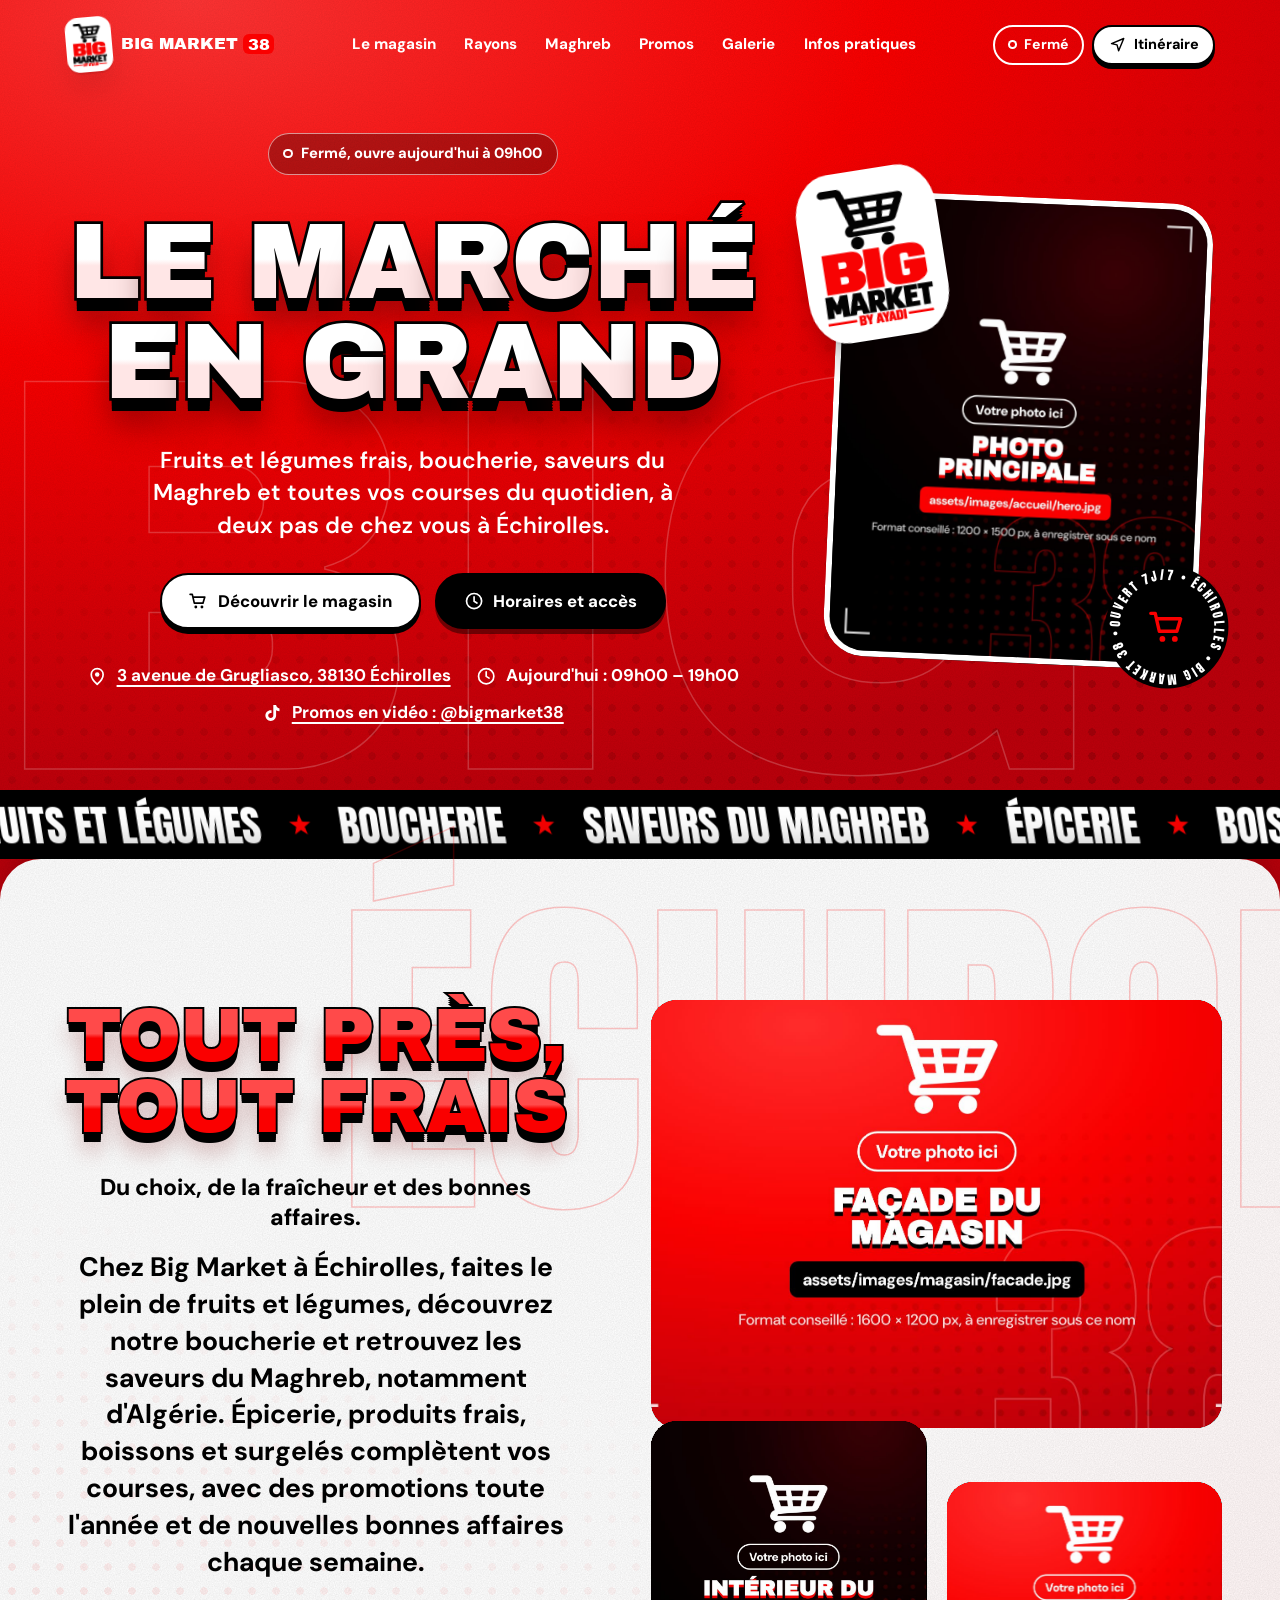
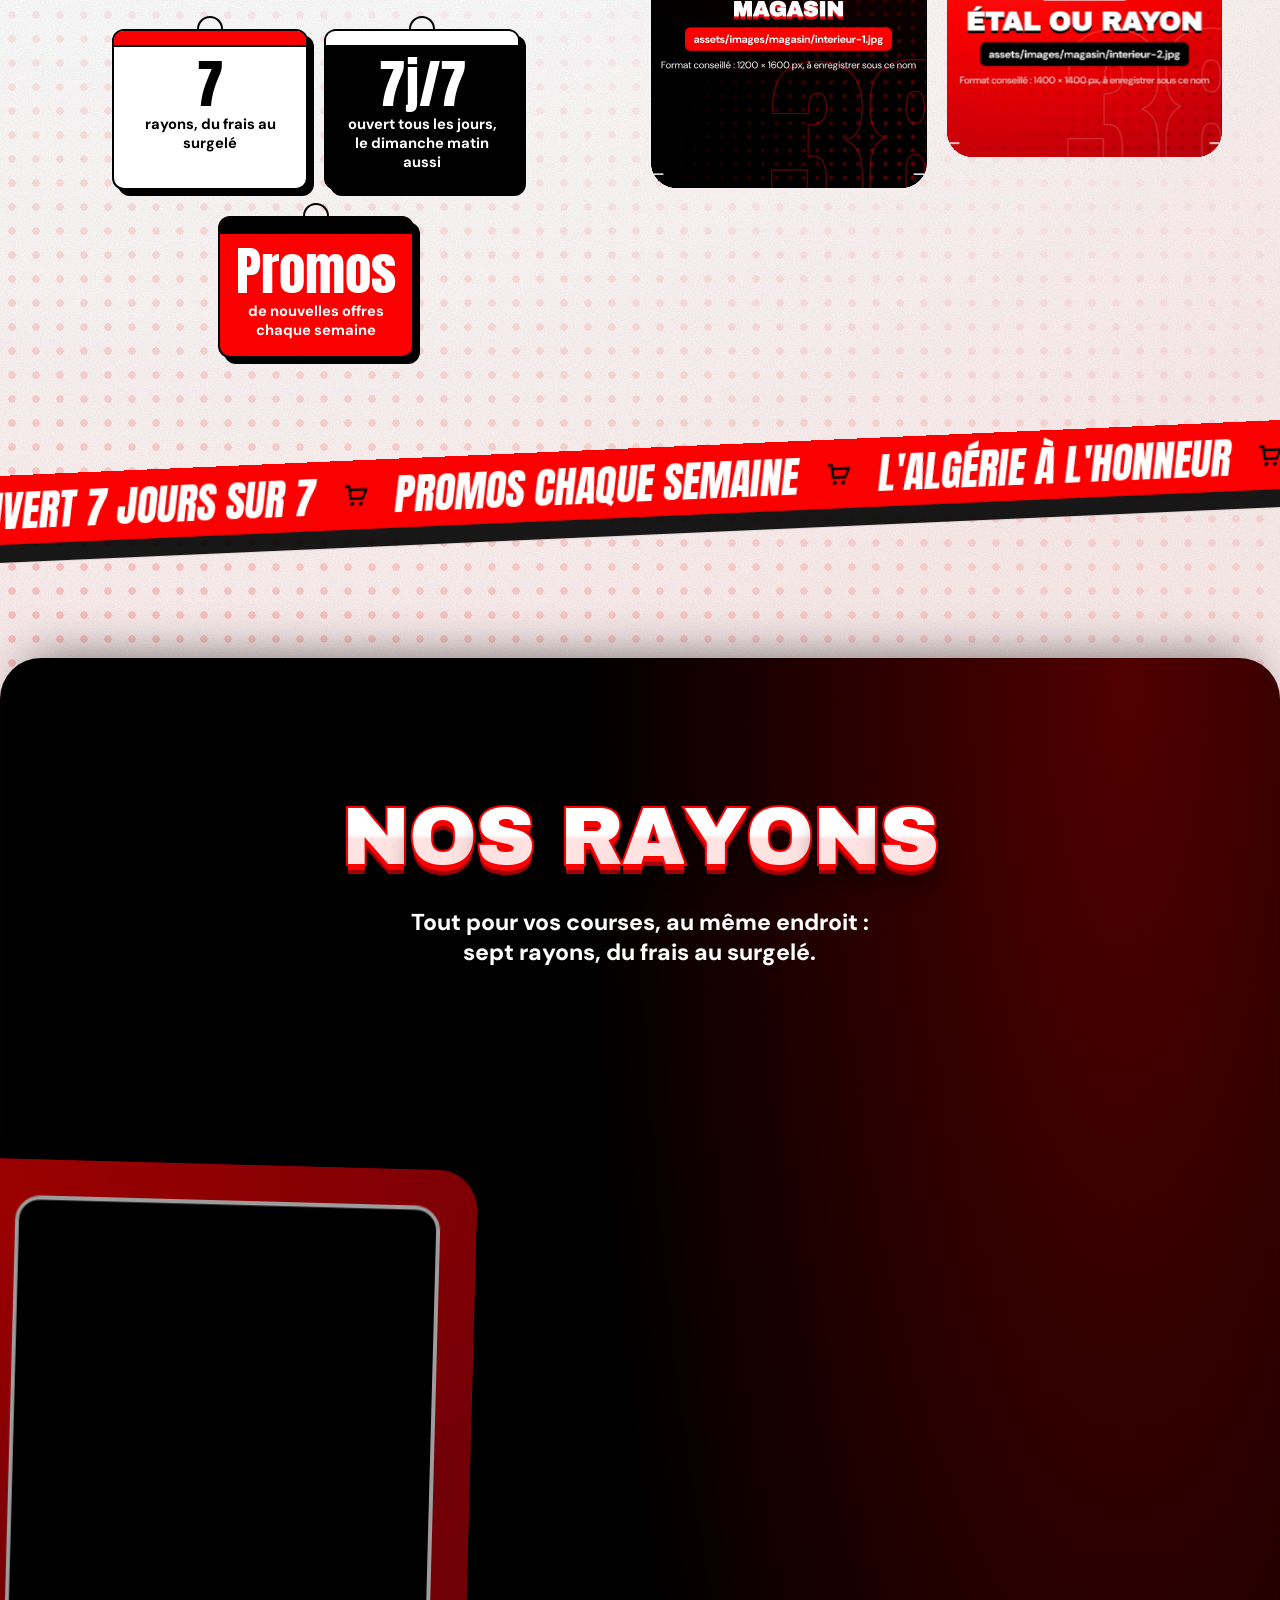
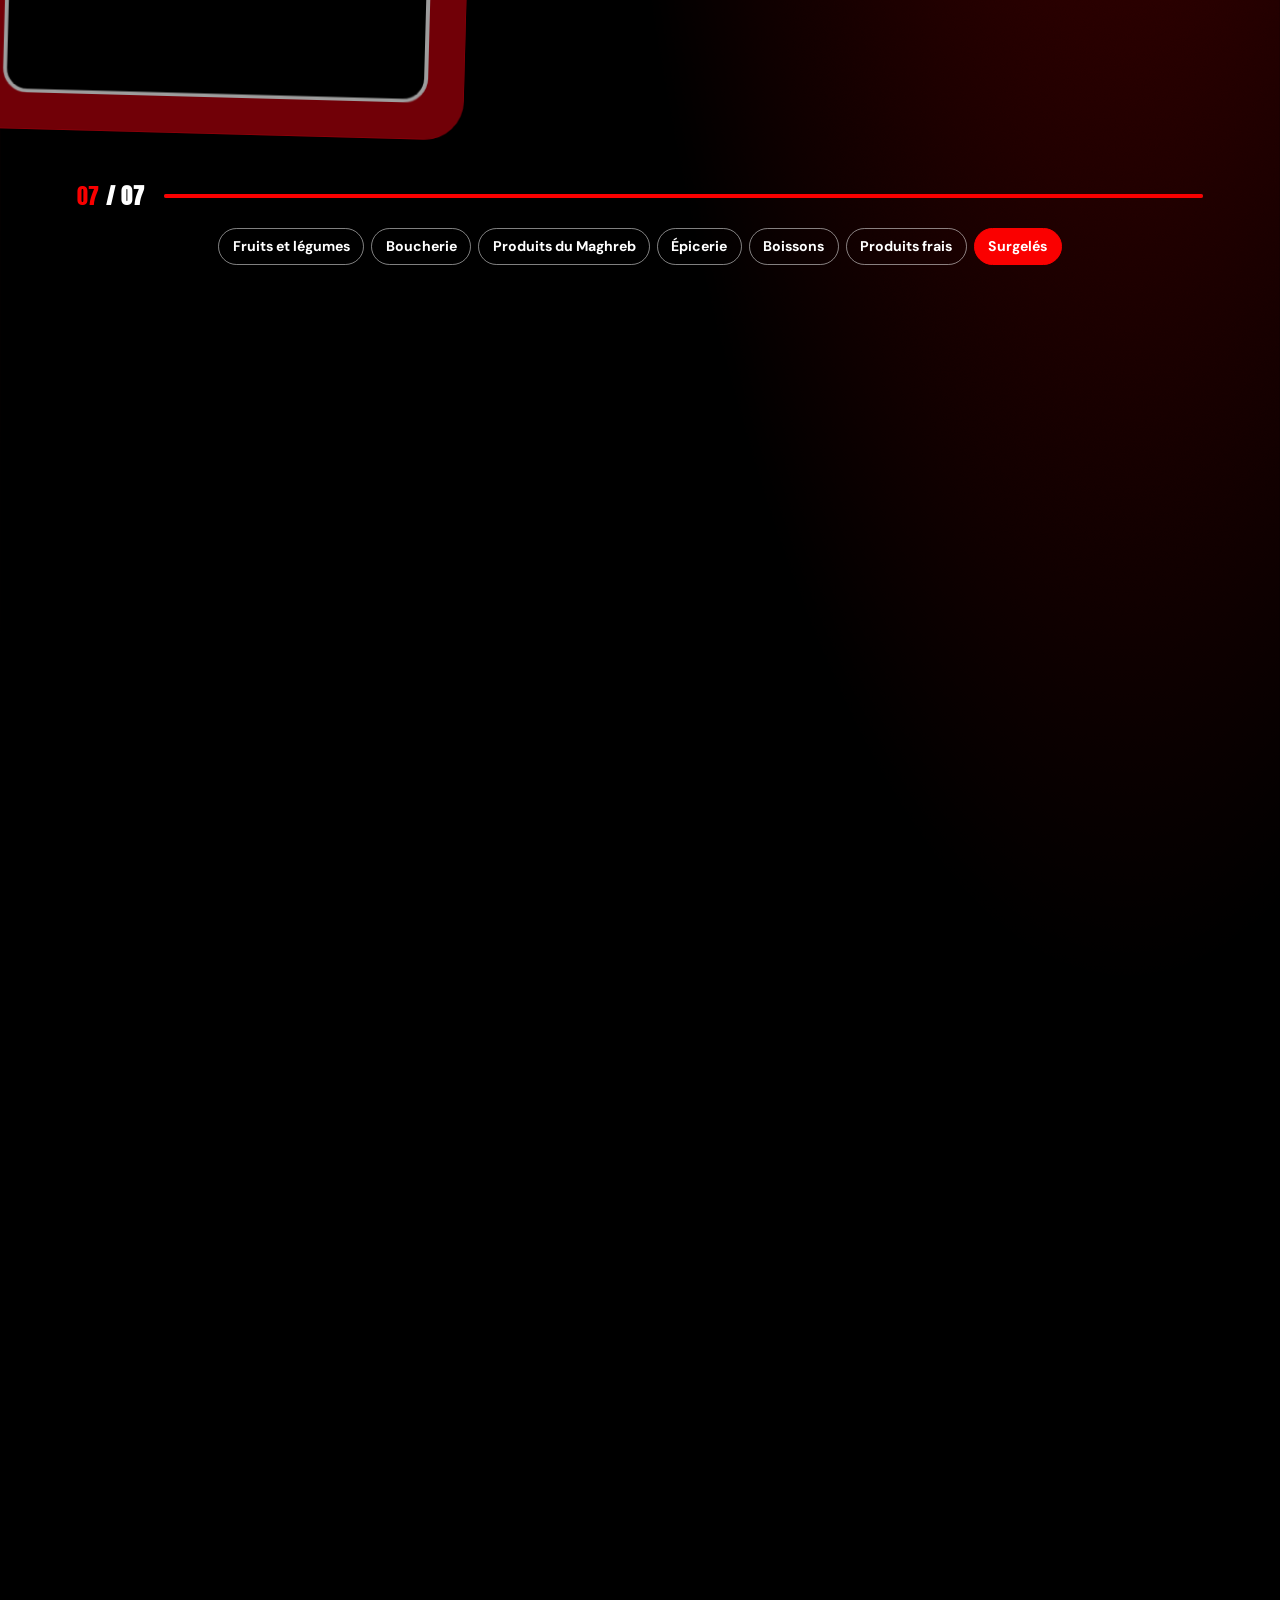
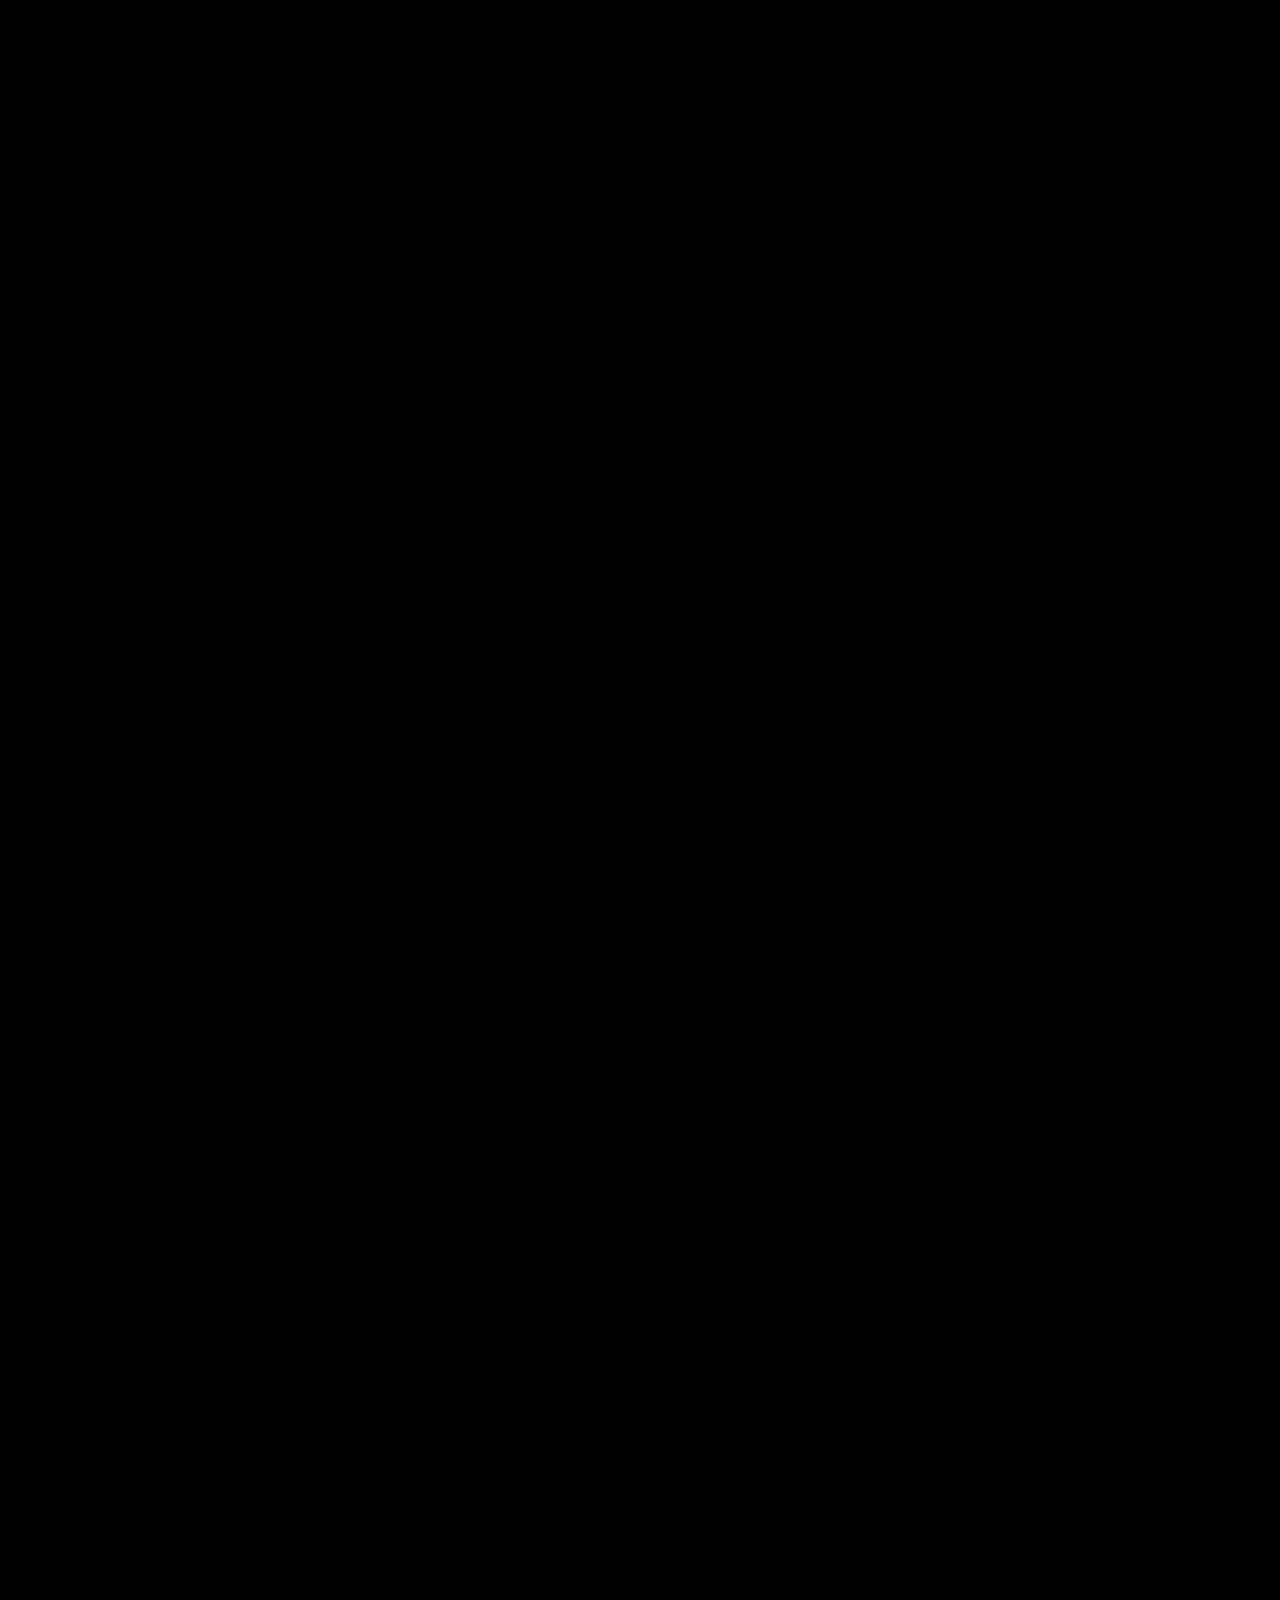
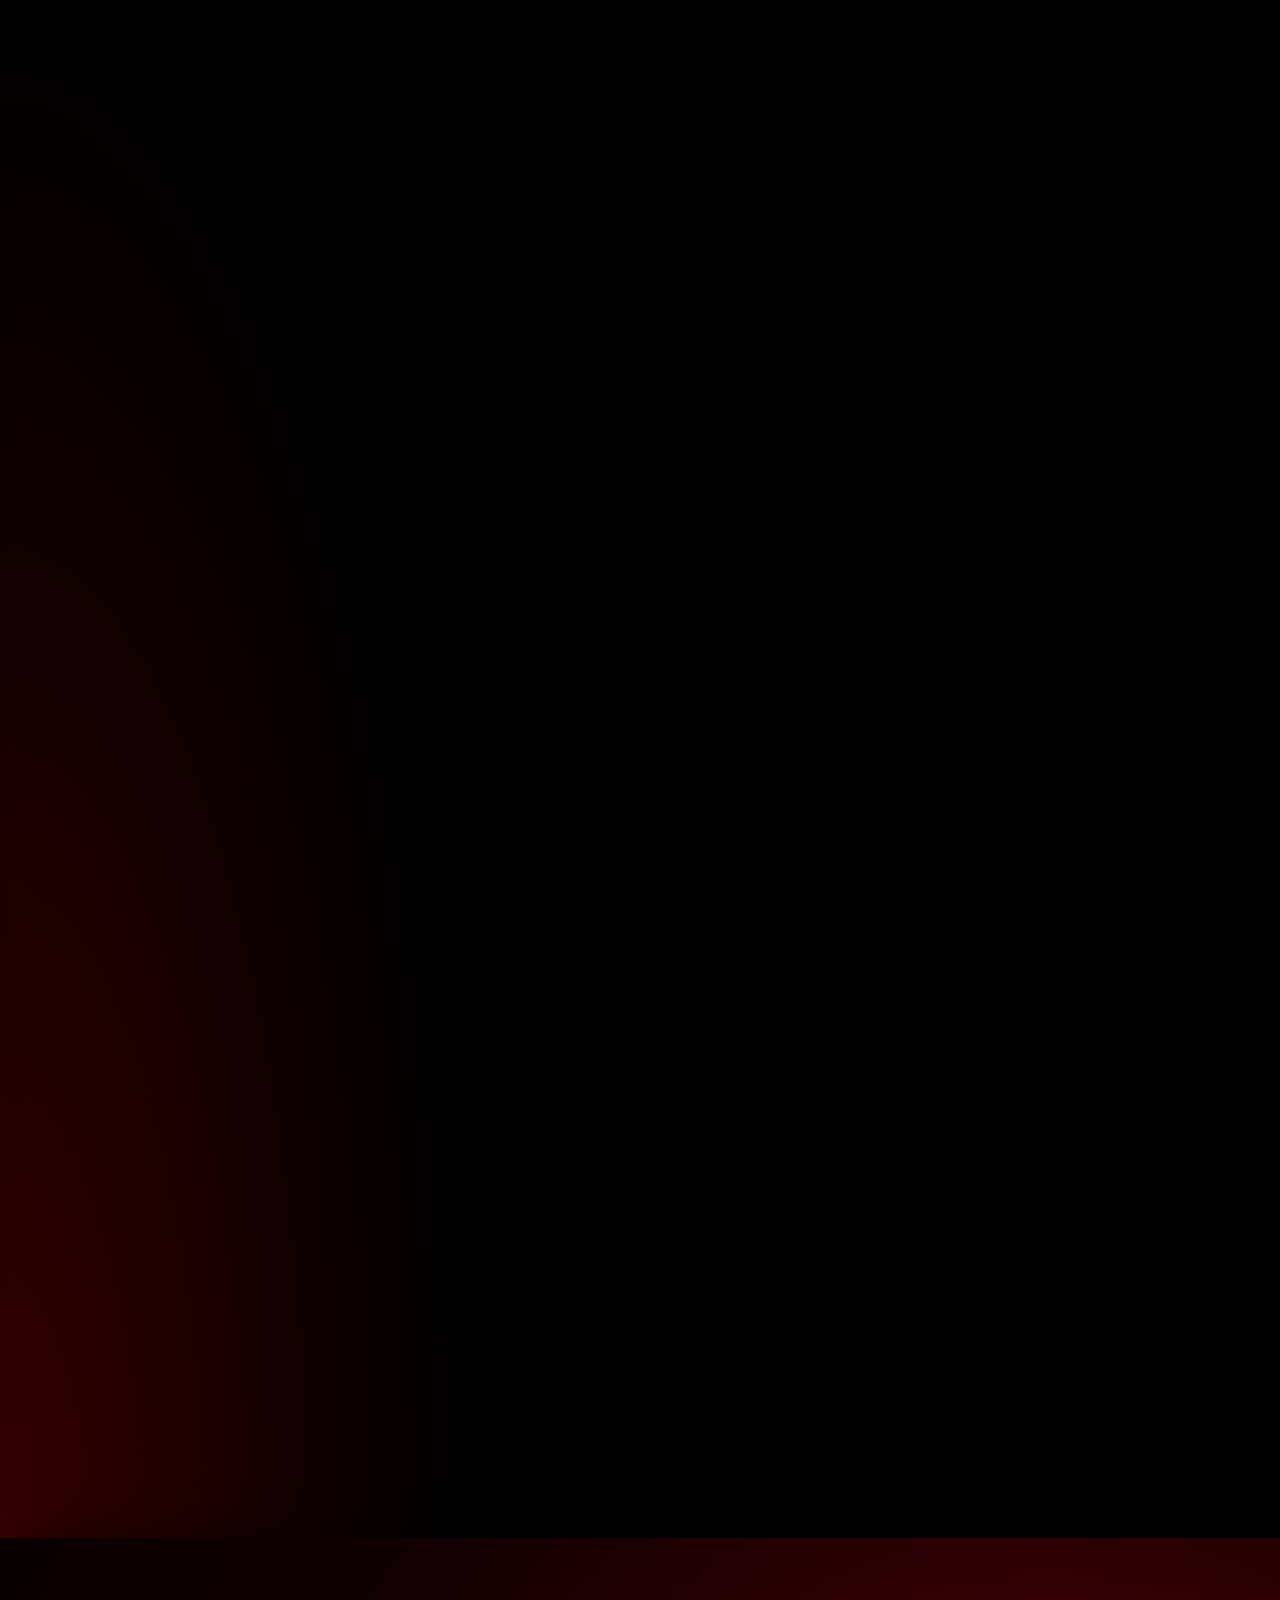
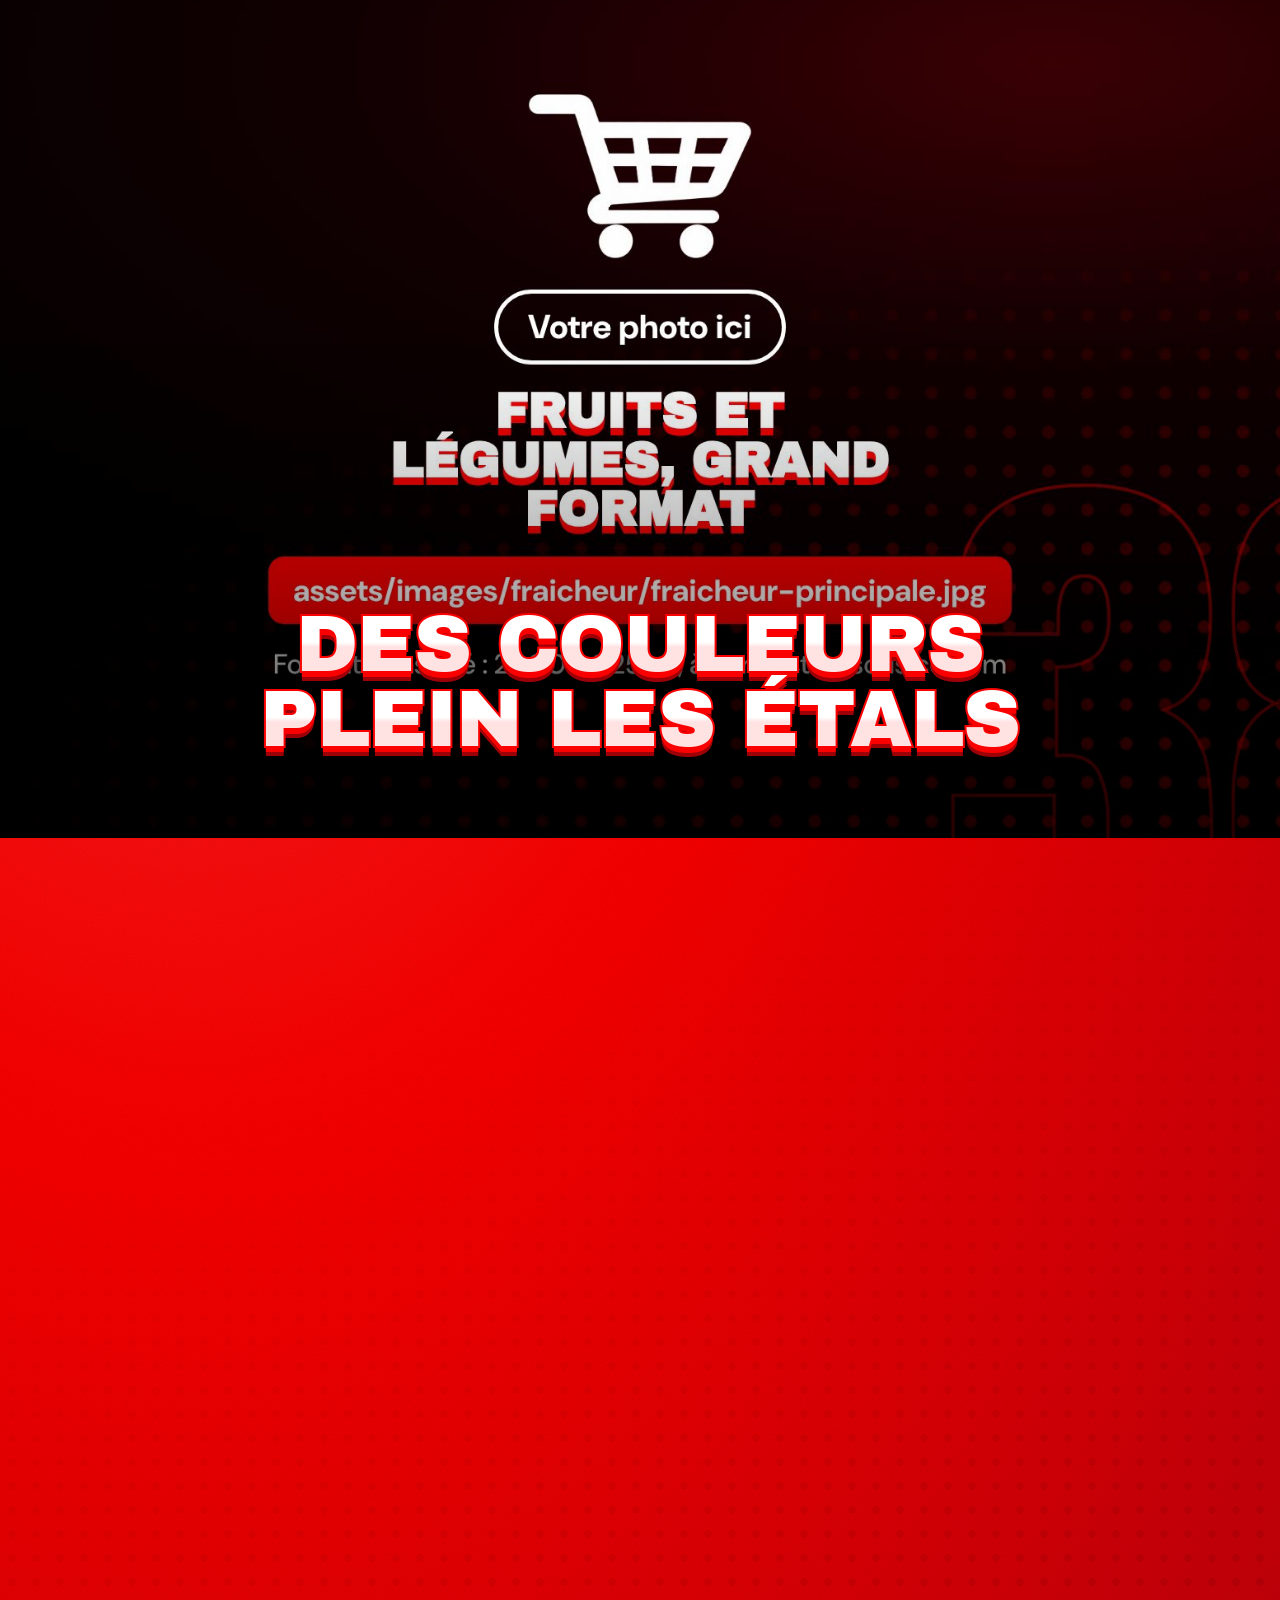
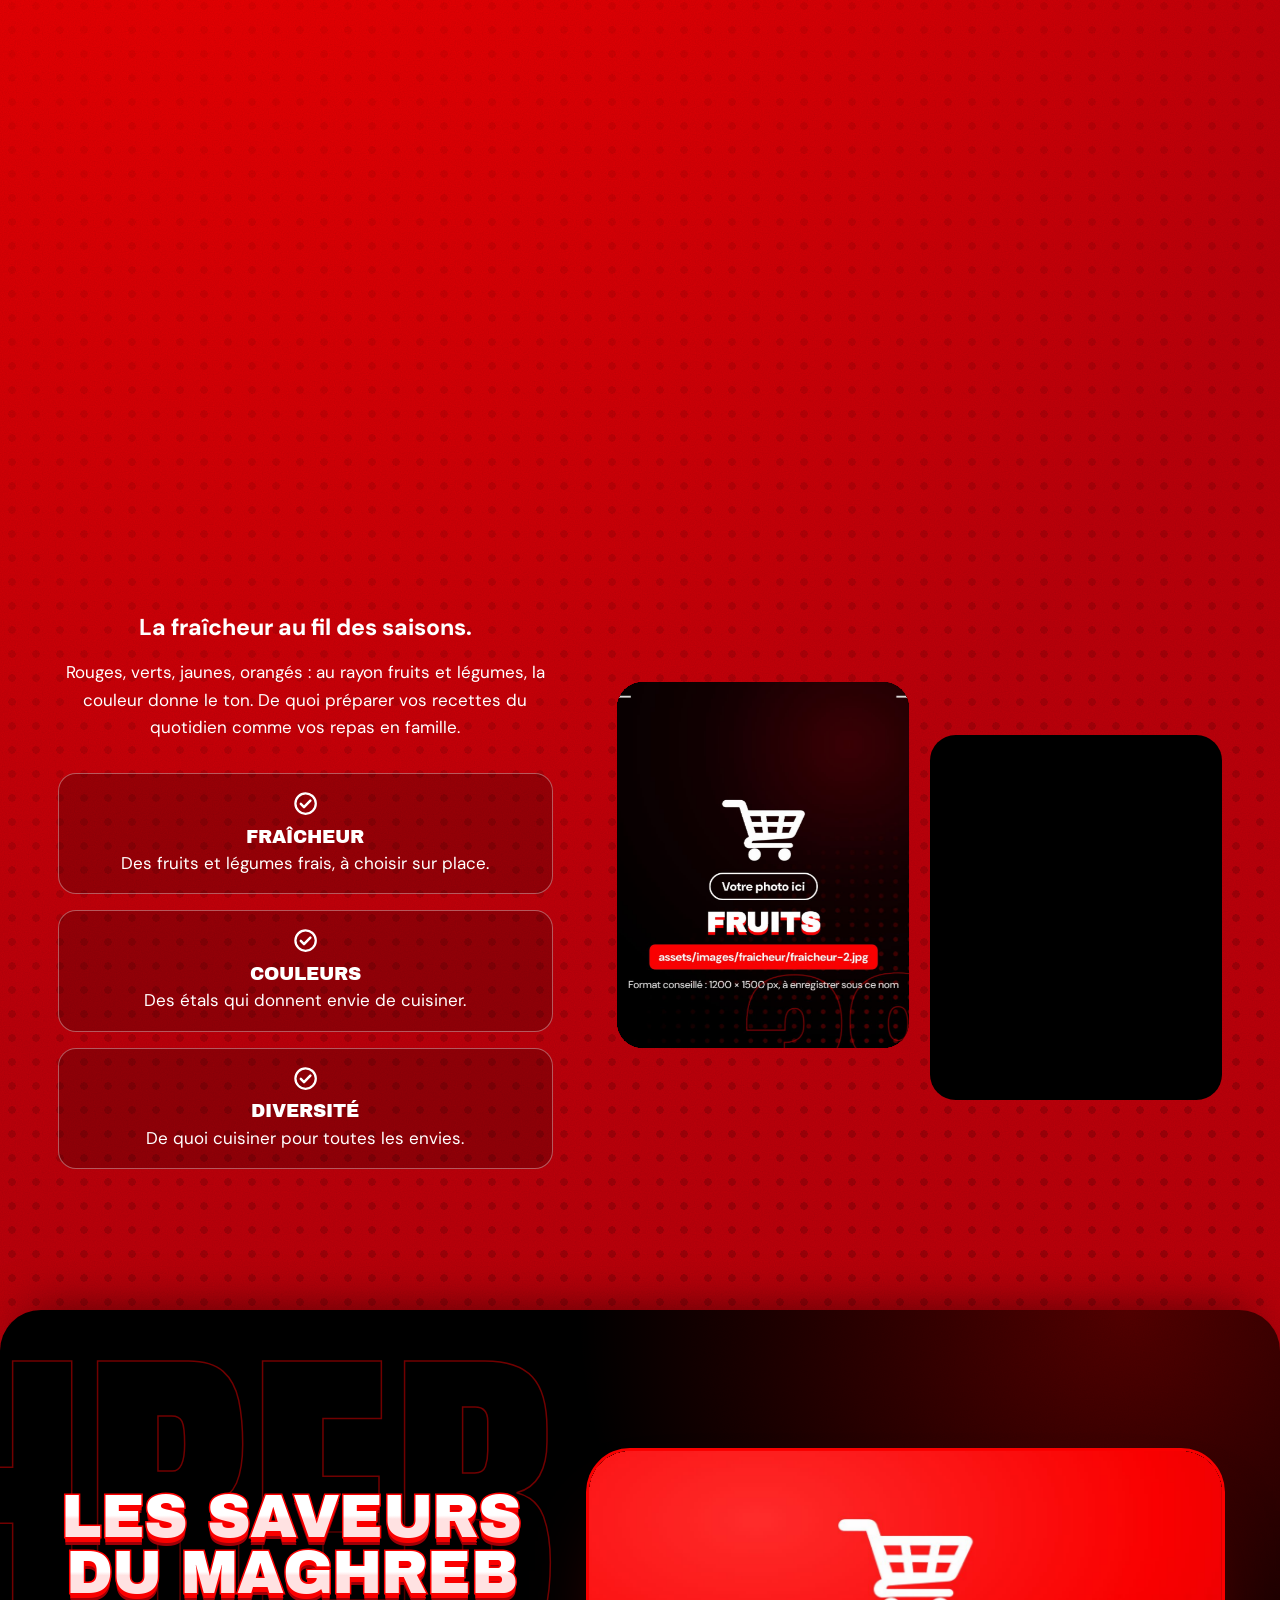
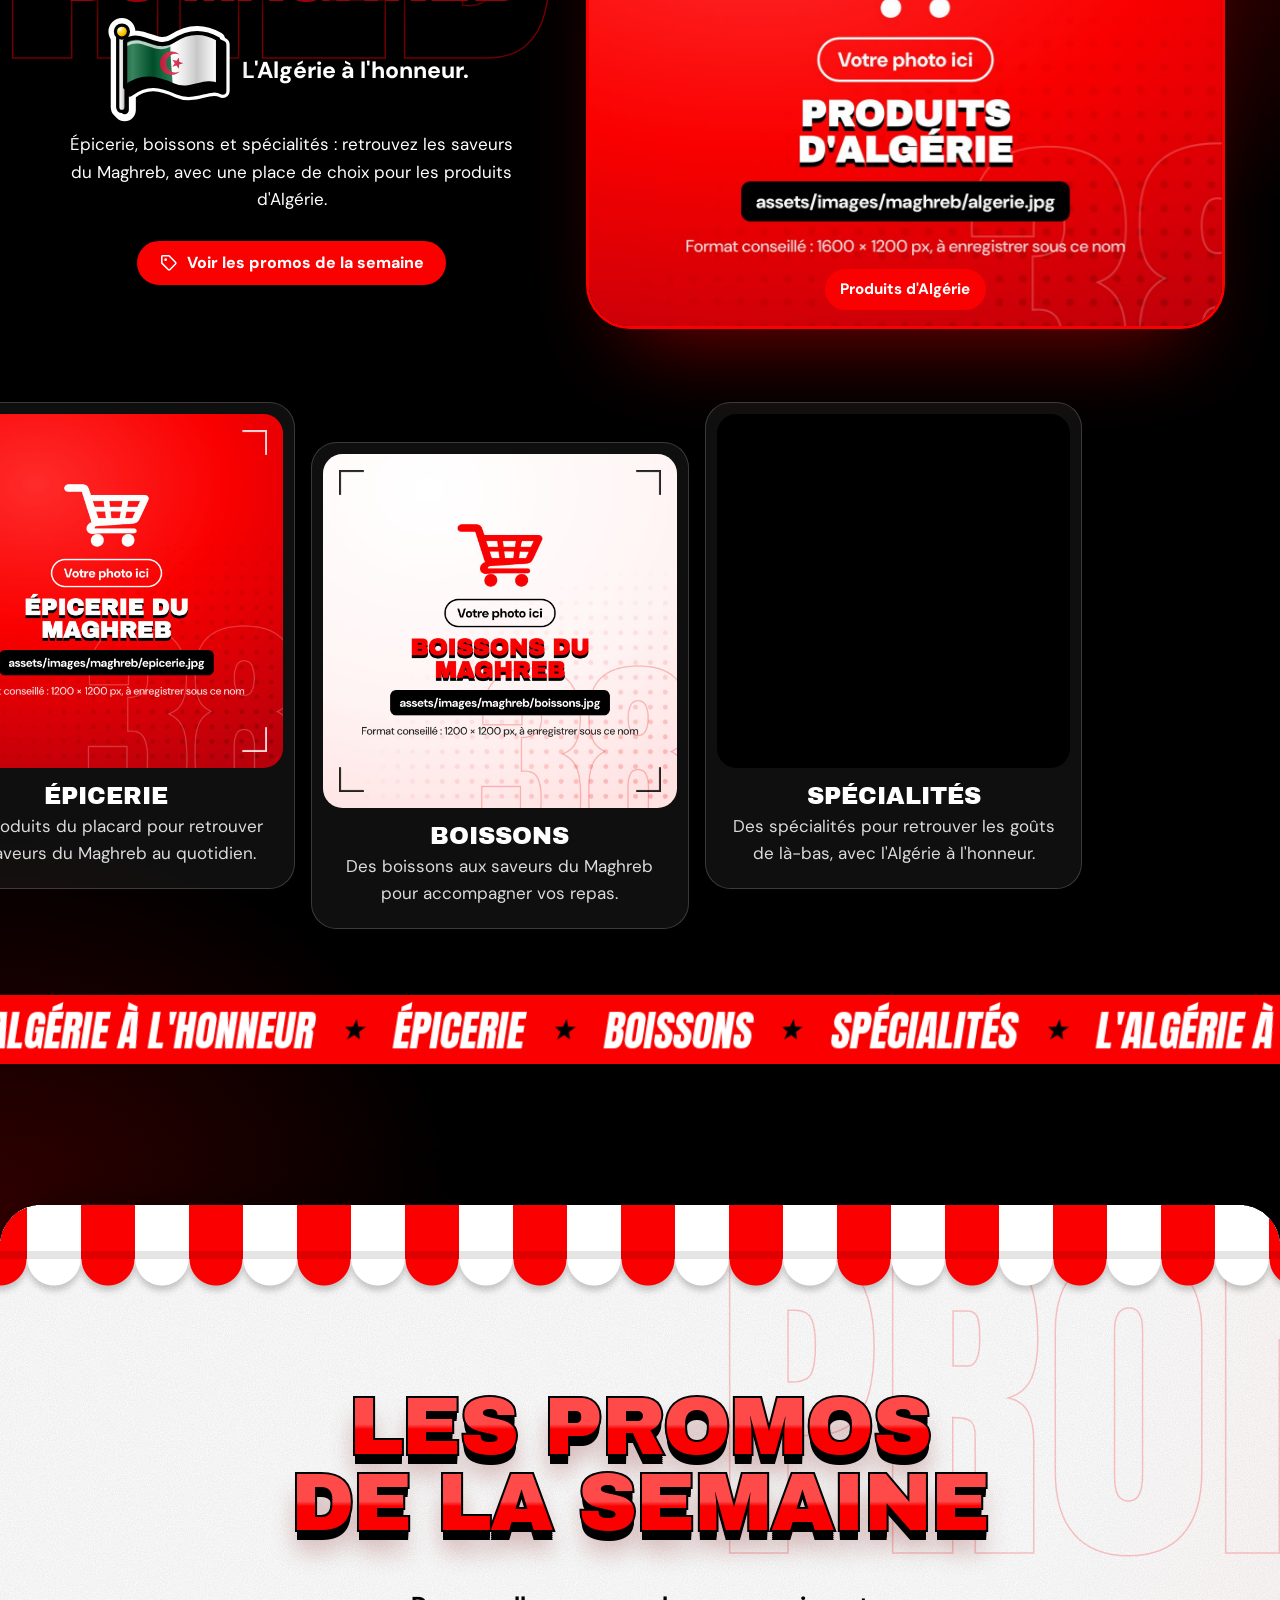
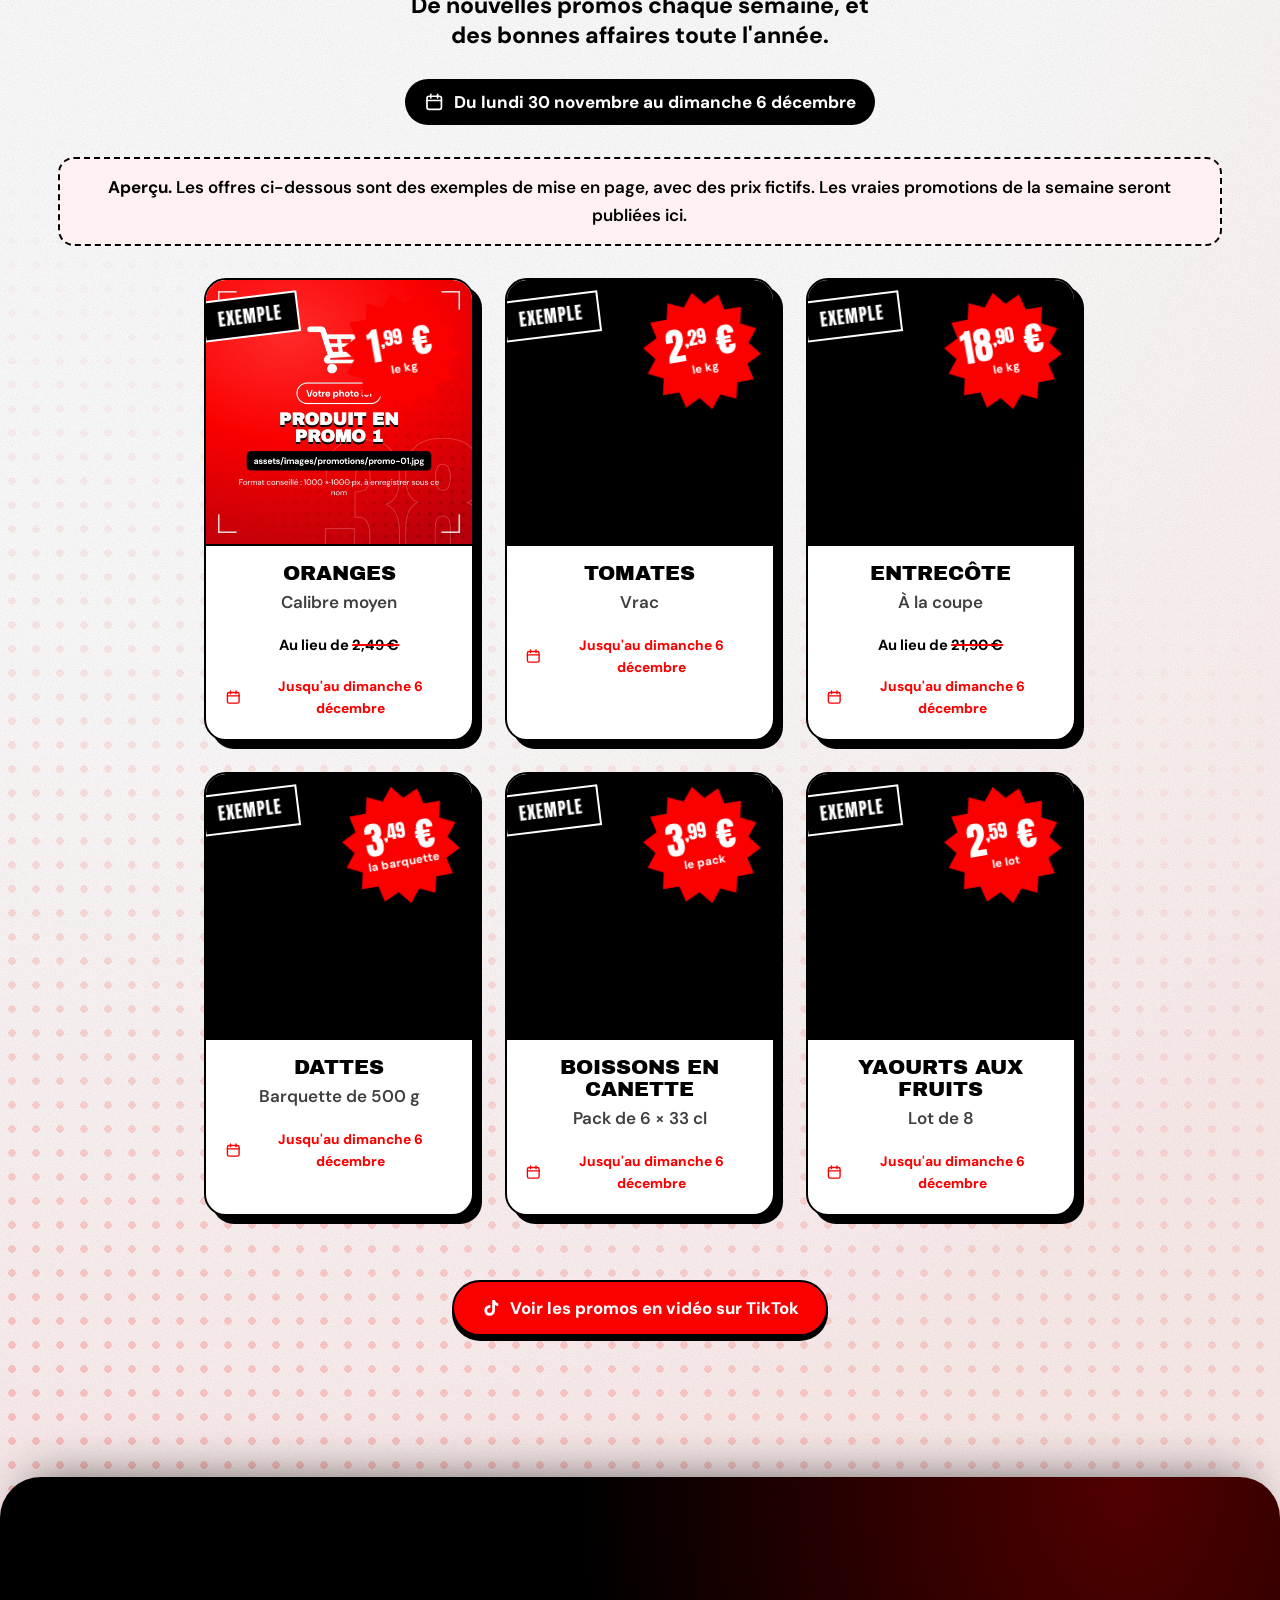
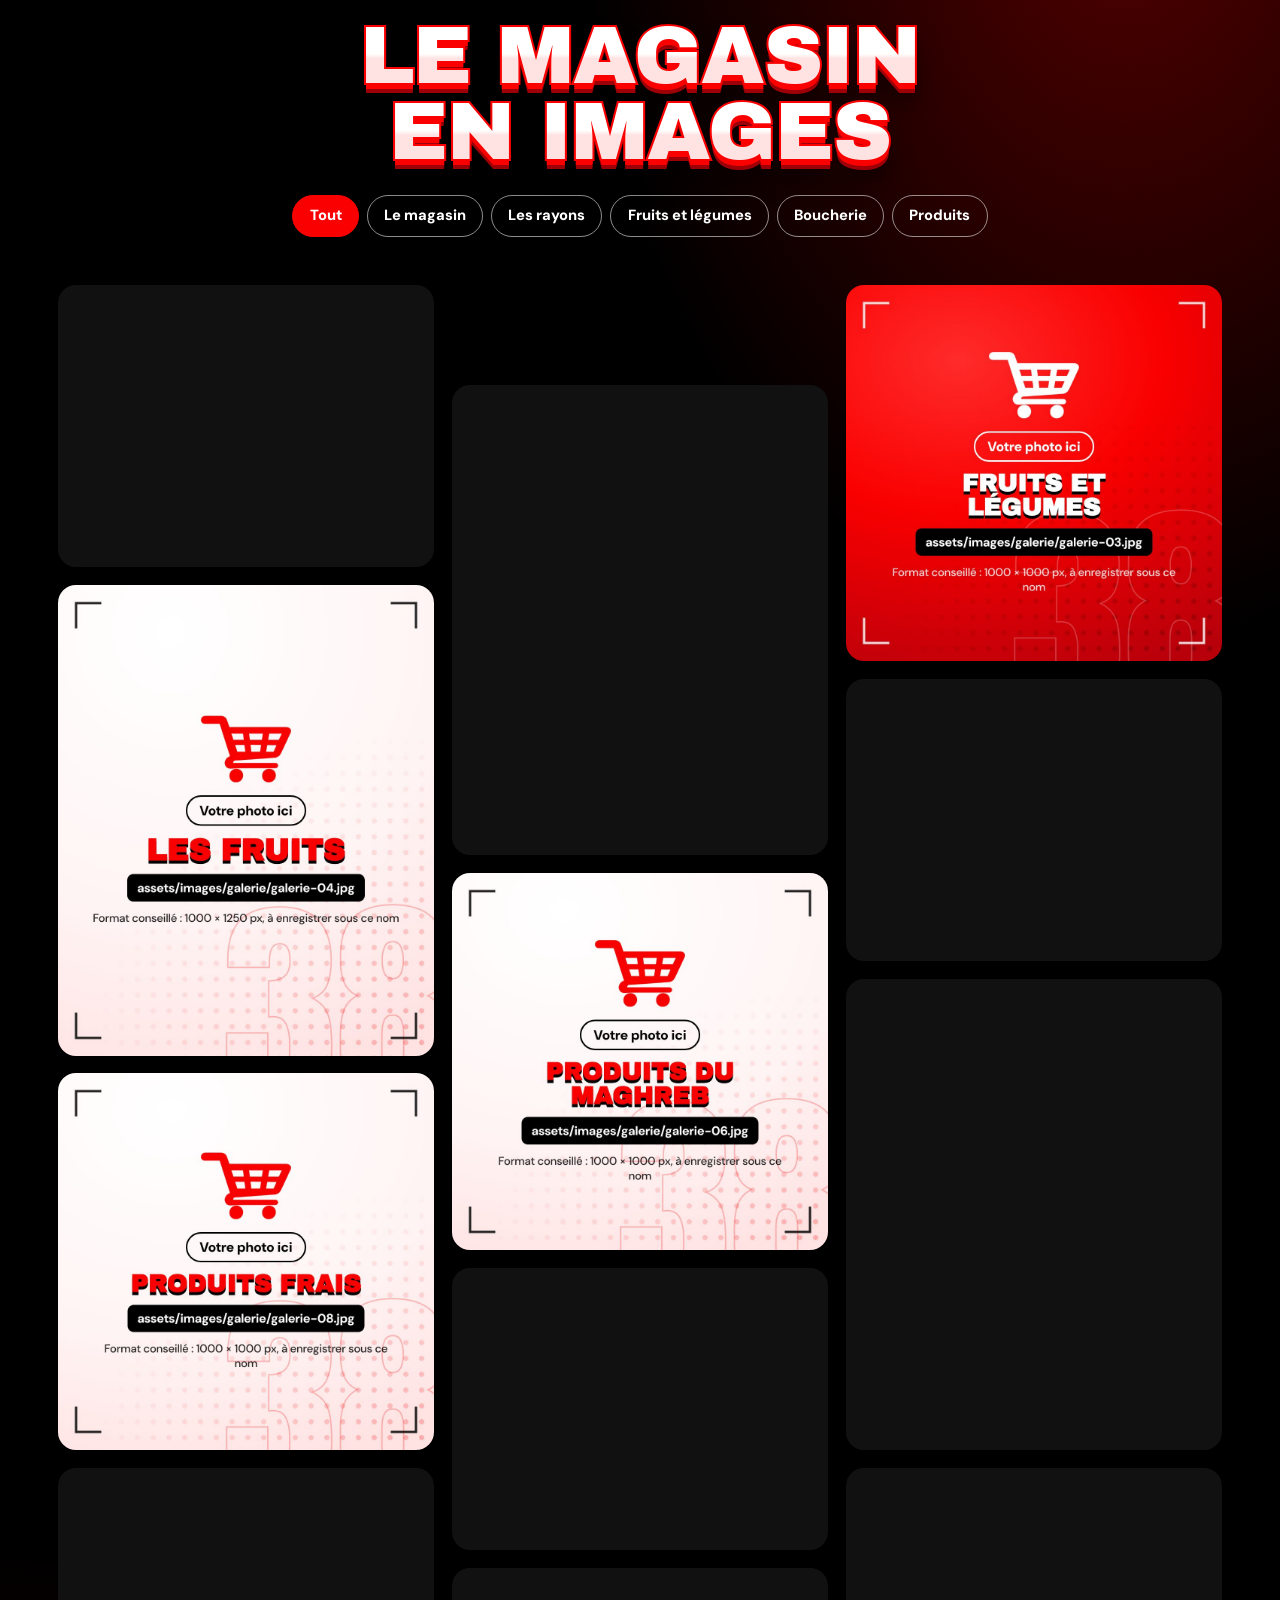
<file: index.html>
<!DOCTYPE html>
<html lang="fr" class="no-js">
<head>
  <meta charset="utf-8">
  <meta name="viewport" content="width=device-width, initial-scale=1, viewport-fit=cover">
  <title>BIG MARKET 38 | Supermarché de proximité à Échirolles</title>
  <meta name="description" content="BIG MARKET 38, votre supermarché de proximité au 3 avenue de Grugliasco à Échirolles : fruits et légumes frais, boucherie, produits du Maghreb et d'Algérie, épicerie, boissons, produits frais, surgelés. Ouvert 7 jours sur 7, nouvelles promos chaque semaine.">
  <meta name="theme-color" content="#FA0000">
  <link rel="icon" type="image/png" href="assets/images/logo/favicon.png">
  <link rel="apple-touch-icon" href="assets/images/logo/apple-touch-icon.png">

  <!-- Partage sur les réseaux sociaux (voir README : mettre l'adresse complète de l'image après la mise en ligne) -->
  <meta property="og:type" content="website">
  <meta property="og:locale" content="fr_FR">
  <meta property="og:site_name" content="BIG MARKET 38">
  <meta property="og:title" content="BIG MARKET 38 | Le marché en grand, à Échirolles">
  <meta property="og:description" content="Fruits et légumes, boucherie, saveurs du Maghreb et toutes vos courses du quotidien. Ouvert 7 jours sur 7, nouvelles promos chaque semaine.">
  <meta property="og:image" content="assets/images/partage/og-image.jpg">
  <meta name="twitter:card" content="summary_large_image">

  <link rel="preload" href="assets/fonts/archivo-black.woff" as="font" type="font/woff" crossorigin>
  <link rel="preload" href="assets/fonts/dm-sans.woff" as="font" type="font/woff" crossorigin>
  <link rel="preload" href="assets/fonts/anton.woff" as="font" type="font/woff" crossorigin>
  <link rel="stylesheet" href="assets/css/style.css">
  <script>if (location.protocol === 'file:') document.write('<link rel="stylesheet" href="assets/css/polices-integrees.css">');</script>   <!-- site ouvert depuis un dossier : polices intégrées -->
  <script>
    (function (h) {
      h.className = 'js';
      // Entrée du site (rideau) : 1re visite de la session, sauf si l'appareil demande moins d'animations
      try { if (!sessionStorage.getItem('bm-intro') && !matchMedia('(prefers-reduced-motion: reduce)').matches) h.classList.add('intro-active'); } catch (e) {}
      setTimeout(function () { h.classList.add('contenu-pret'); }, 3500);
      setTimeout(function () { h.classList.remove('intro-active'); }, 7000);   // sécurité si un script ne se charge pas
    })(document.documentElement);
  </script>

  <!-- 1. Contenu d'origine (modifiable depuis l'espace admin : adresse du site + /admin/) -->
  <script src="assets/js/contenu.js" defer></script>
  <!-- 2. Connexion à Supabase, accès aux données, affichage, animations, interface -->
  <script src="assets/js/config.js" defer></script>
  <script src="assets/js/supabase.js" defer></script>
  <script src="assets/js/donnees.js" defer></script>
  <script src="assets/js/rendu.js" defer></script>
  <script src="assets/js/animations.js" defer></script>
  <script src="assets/js/app.js" defer></script>
</head>
<body>
  <a class="evitement" href="#contenu">Aller au contenu</a>

  <!-- Icônes -->
  <svg class="sprite" aria-hidden="true" focusable="false" xmlns="http://www.w3.org/2000/svg">
    <symbol id="i-pin" viewBox="0 0 24 24"><path d="M12 21.5s-7-6-7-11.6A7 7 0 0 1 12 3a7 7 0 0 1 7 6.9c0 5.6-7 11.6-7 11.6z" fill="none" stroke="currentColor" stroke-width="2" stroke-linejoin="round"/><circle cx="12" cy="10" r="2.6" fill="currentColor"/></symbol>
    <symbol id="i-horloge" viewBox="0 0 24 24"><circle cx="12" cy="12" r="9" fill="none" stroke="currentColor" stroke-width="2"/><path d="M12 7v5.2l3.4 2.1" fill="none" stroke="currentColor" stroke-width="2" stroke-linecap="round" stroke-linejoin="round"/></symbol>
    <symbol id="i-tiktok" viewBox="0 0 24 24"><path fill="currentColor" d="M16.6 2.5c.4 2.1 1.8 3.6 4 3.9v3.2c-1.5 0-2.9-.4-4-1.2v6.4c0 3.5-2.8 6.3-6.3 6.3S4 18.3 4 14.8s2.8-6.3 6.3-6.3c.3 0 .6 0 .9.1v3.3c-.3-.1-.6-.1-.9-.1-1.7 0-3 1.3-3 3s1.3 3 3 3 3-1.3 3-3V2.5h3.3z"/></symbol>
    <symbol id="i-itineraire" viewBox="0 0 24 24"><path d="M3.5 10.6 20.5 3.5l-7.1 17-2.2-8.2-7.7-1.7z" fill="none" stroke="currentColor" stroke-width="2" stroke-linejoin="round"/></symbol>
    <symbol id="i-voiture" viewBox="0 0 24 24"><path d="M4 16.5V12l2-5h12l2 5v4.5M4 16.5h16M4 16.5V19M20 16.5V19M4 12h16" fill="none" stroke="currentColor" stroke-width="2" stroke-linecap="round" stroke-linejoin="round"/><circle cx="7.5" cy="14.3" r="1" fill="currentColor"/><circle cx="16.5" cy="14.3" r="1" fill="currentColor"/></symbol>
    <symbol id="i-tram" viewBox="0 0 24 24"><rect x="5.5" y="5" width="13" height="12" rx="3" fill="none" stroke="currentColor" stroke-width="2"/><path d="M5.5 12h13M9 2.5h6M12 2.5V5M8 20.5l2-3.5M16 20.5l-2-3.5" fill="none" stroke="currentColor" stroke-width="2" stroke-linecap="round"/></symbol>
    <symbol id="i-pied" viewBox="0 0 24 24"><circle cx="13" cy="4.5" r="1.8" fill="currentColor"/><path d="M10 21l2.2-6.2L15 17v4M8 11l3-3.2 3.2.9 1.8 3.3 2.5.8M11.8 8.3 10.6 14" fill="none" stroke="currentColor" stroke-width="2" stroke-linecap="round" stroke-linejoin="round"/></symbol>
    <symbol id="i-velo" viewBox="0 0 24 24"><circle cx="6" cy="16" r="3.6" fill="none" stroke="currentColor" stroke-width="2"/><circle cx="18" cy="16" r="3.6" fill="none" stroke="currentColor" stroke-width="2"/><path d="M6 16l4-7h6l2 7M10 9l3 7M14.5 5.5H17" fill="none" stroke="currentColor" stroke-width="2" stroke-linecap="round" stroke-linejoin="round"/></symbol>
    <symbol id="i-tel" viewBox="0 0 24 24"><path d="M6.6 3.5h3l1.5 4.3-2.2 1.6a12 12 0 0 0 5.7 5.7l1.6-2.2 4.3 1.5v3c0 1-.8 1.8-1.8 1.8C10.6 19.2 4.8 13.4 4.8 5.3c0-1 .8-1.8 1.8-1.8z" fill="none" stroke="currentColor" stroke-width="2" stroke-linejoin="round"/></symbol>
    <symbol id="i-carte" viewBox="0 0 24 24"><path d="M9 4 3.5 6v14L9 18l6 2 5.5-2V4L15 6 9 4zM9 4v14M15 6v14" fill="none" stroke="currentColor" stroke-width="2" stroke-linejoin="round"/></symbol>
    <symbol id="i-copier" viewBox="0 0 24 24"><rect x="8.5" y="8.5" width="11" height="11" rx="2.5" fill="none" stroke="currentColor" stroke-width="2"/><path d="M15.5 8.5V6.5a2 2 0 0 0-2-2h-7a2 2 0 0 0-2 2v7a2 2 0 0 0 2 2h2" fill="none" stroke="currentColor" stroke-width="2"/></symbol>
    <symbol id="i-calendrier" viewBox="0 0 24 24"><rect x="3.5" y="5" width="17" height="15.5" rx="2.5" fill="none" stroke="currentColor" stroke-width="2"/><path d="M3.5 10h17M8 2.8v4M16 2.8v4" fill="none" stroke="currentColor" stroke-width="2" stroke-linecap="round"/></symbol>
    <symbol id="i-etiquette" viewBox="0 0 24 24"><path d="M3.5 12.6V4.5a1 1 0 0 1 1-1h8.1l8 8a1.6 1.6 0 0 1 0 2.3l-6.8 6.8a1.6 1.6 0 0 1-2.3 0z" fill="none" stroke="currentColor" stroke-width="2" stroke-linejoin="round"/><circle cx="8.3" cy="8.3" r="1.7" fill="currentColor"/></symbol>
    <symbol id="i-valide" viewBox="0 0 24 24"><circle cx="12" cy="12" r="9" fill="none" stroke="currentColor" stroke-width="2"/><path d="M7.8 12.3l2.8 2.8 5.6-5.8" fill="none" stroke="currentColor" stroke-width="2.2" stroke-linecap="round" stroke-linejoin="round"/></symbol>
    <symbol id="i-gauche" viewBox="0 0 24 24"><path d="M15 5l-7 7 7 7" fill="none" stroke="currentColor" stroke-width="2.4" stroke-linecap="round" stroke-linejoin="round"/></symbol>
    <symbol id="i-droite" viewBox="0 0 24 24"><path d="M9 5l7 7-7 7" fill="none" stroke="currentColor" stroke-width="2.4" stroke-linecap="round" stroke-linejoin="round"/></symbol>
    <symbol id="i-haut" viewBox="0 0 24 24"><path d="M5 15l7-7 7 7" fill="none" stroke="currentColor" stroke-width="2.4" stroke-linecap="round" stroke-linejoin="round"/></symbol>
    <symbol id="i-plus" viewBox="0 0 24 24"><path d="M12 5v14M5 12h14" fill="none" stroke="currentColor" stroke-width="2.4" stroke-linecap="round"/></symbol>
    <symbol id="i-fermer" viewBox="0 0 24 24"><path d="M6 6l12 12M18 6 6 18" fill="none" stroke="currentColor" stroke-width="2.4" stroke-linecap="round"/></symbol>
    <symbol id="i-lecture" viewBox="0 0 24 24"><path d="M8 5.5v13l10.5-6.5z" fill="currentColor"/></symbol>
    <symbol id="i-chariot" viewBox="0 0 24 24"><path d="M2.5 4h2.6l2.4 10.5h10.3l2.2-7.3H6.4" fill="none" stroke="currentColor" stroke-width="2" stroke-linecap="round" stroke-linejoin="round"/><circle cx="9.3" cy="19" r="1.7" fill="currentColor"/><circle cx="16.6" cy="19" r="1.7" fill="currentColor"/></symbol>
    <symbol id="i-etoile" viewBox="0 0 24 24"><path d="M12 2.5l2.2 6.6 6.8.2-5.4 4.2 1.9 6.6L12 16.2l-5.5 3.9 1.9-6.6L3 9.3l6.8-.2z" fill="currentColor"/></symbol>
  </svg>


  <!-- Entrée du site : le rideau du magasin se lève (une fois par visite, un clic ou une touche la passe) -->
  <div class="intro" aria-hidden="true">
    <div class="intro__rideau"><span class="intro__lame-finale"></span></div>
    <span class="autocollant intro__logo"><img src="assets/images/logo/logo.png" alt="" width="600" height="752" fetchpriority="high"></span>
  </div>

  <div class="progression" aria-hidden="true"><span></span></div>

  <!-- ================= EN-TÊTE ================= -->
  <header class="entete" id="entete" data-ton="sombre">
    <div class="entete__barre">
      <a class="entete__logo" href="#accueil" aria-label="BIG MARKET 38, retour à l'accueil">
        <span class="autocollant autocollant--mini"><img src="assets/images/logo/logo.png" alt="" width="600" height="752"></span>
        <span class="entete__nom">Big Market <b>38</b></span>
      </a>
      <nav class="entete__nav" aria-label="Navigation principale">
        <a href="#magasin">Le magasin</a>
        <a href="#rayons">Rayons</a>
        <a href="#maghreb">Maghreb</a>
        <a href="#promos">Promos</a>
        <a href="#galerie">Galerie</a>
        <a href="#infos">Infos pratiques</a>
      </nav>
      <div class="entete__actions">
        <a class="statut" href="#infos" data-etat="inconnu"><span class="statut__point" aria-hidden="true"></span><span class="statut__texte" data-bm="statut-court">Horaires</span></a>
        <a class="bouton bouton--blanc bouton--petit entete__itineraire" data-lien="itineraire" href="https://www.google.com/maps/dir/?api=1&amp;destination=3%20avenue%20de%20Grugliasco%2C%2038130%20%C3%89chirolles" target="_blank" rel="noopener"><svg class="icone" aria-hidden="true"><use href="#i-itineraire"/></svg><span>Itinéraire</span></a>
        <button class="burger" type="button" aria-expanded="false" aria-controls="menu" aria-label="Ouvrir le menu"><span></span><span></span></button>
      </div>
    </div>
  </header>

  <!-- Menu mobile -->
  <div class="menu" id="menu" hidden>
    <div class="menu__contenu">
      <nav class="menu__nav" aria-label="Menu">
        <a href="#magasin" style="--i:0">Le magasin</a>
        <a href="#rayons" style="--i:1">Nos rayons</a>
        <a href="#fraicheur" style="--i:2">Fraîcheur</a>
        <a href="#maghreb" style="--i:3">Saveurs du Maghreb</a>
        <a href="#promos" style="--i:4">Promos</a>
        <a href="#galerie" style="--i:5">Galerie</a>
        <a href="#tiktok" style="--i:6">TikTok</a>
        <a href="#infos" style="--i:7">Infos pratiques</a>
      </nav>
      <div class="menu__infos">
        <p class="menu__statut" data-etat="inconnu"><span class="statut__point" aria-hidden="true"></span><span data-bm="statut-long">Ouvert du lundi au samedi de 09h00 à 19h00, le dimanche de 09h00 à 13h00.</span></p>
        <p class="menu__adresse"><svg class="icone" aria-hidden="true"><use href="#i-pin"/></svg><span data-bm="adresse-courte">3 avenue de Grugliasco, 38130 Échirolles</span></p>
        <div class="menu__actions">
          <a class="bouton bouton--blanc" data-lien="itineraire" href="https://www.google.com/maps/dir/?api=1&amp;destination=3%20avenue%20de%20Grugliasco%2C%2038130%20%C3%89chirolles" target="_blank" rel="noopener"><svg class="icone" aria-hidden="true"><use href="#i-itineraire"/></svg>Itinéraire</a>
          <a class="bouton bouton--contour" data-lien="tiktok" href="https://www.tiktok.com/@bigmarket38" target="_blank" rel="noopener"><svg class="icone" aria-hidden="true"><use href="#i-tiktok"/></svg>TikTok</a>
        </div>
      </div>
    </div>
  </div>

  <main id="contenu">

    <!-- ================= 1. ACCUEIL ================= -->
    <section class="scene hero" id="accueil" data-fond="rouge" aria-labelledby="hero-titre">
      <p class="mot-geant hero__mot" aria-hidden="true" data-defile="-0.35">BIG</p>

      <div class="hero__contenu" data-hero>
        <div class="conteneur hero__grille">
          <div class="hero__texte">
            <a class="statut-live" href="#infos" data-etat="inconnu"><span class="statut__point" aria-hidden="true"></span><span data-bm="statut-long">Ouvert du lundi au samedi de 09h00 à 19h00, le dimanche de 09h00 à 13h00.</span></a>
            <h1 class="titre titre--hero" id="hero-titre" style="--k:6.6" data-titre-cle="accueil.titre" aria-label="BIG MARKET 38 à Échirolles : le marché en grand">
              <span class="titre__ligne"><span class="bulle" data-texte="Le marché" data-decoupe="lettres">Le marché</span></span>
              <span class="titre__ligne"><span class="bulle" data-texte="en grand" data-decoupe="lettres">en grand</span></span>
            </h1>
            <p class="hero__accroche" data-txt="accueil.accroche">Fruits et légumes frais, boucherie, saveurs du Maghreb et toutes vos courses du quotidien, à deux pas de chez vous à Échirolles.</p>
            <div class="hero__actions">
              <a class="bouton bouton--blanc bouton--grand" href="#magasin"><svg class="icone" aria-hidden="true"><use href="#i-chariot"/></svg><span data-txt="accueil.bouton1" data-txt-requis>Découvrir le magasin</span></a>
              <a class="bouton bouton--noir bouton--grand" href="#infos"><svg class="icone" aria-hidden="true"><use href="#i-horloge"/></svg><span data-txt="accueil.bouton2" data-txt-requis>Horaires et accès</span></a>
            </div>
            <ul class="hero__infos" aria-label="Informations pratiques">
              <li><svg class="icone" aria-hidden="true"><use href="#i-pin"/></svg><a data-lien="itineraire" href="https://www.google.com/maps/dir/?api=1&amp;destination=3%20avenue%20de%20Grugliasco%2C%2038130%20%C3%89chirolles" target="_blank" rel="noopener"><span data-bm="adresse-courte">3 avenue de Grugliasco, 38130 Échirolles</span></a></li>
              <li><svg class="icone" aria-hidden="true"><use href="#i-horloge"/></svg><span data-bm="horaire-jour">Lundi au samedi 09h00 – 19h00, dimanche 09h00 – 13h00</span></li>
              <li><svg class="icone" aria-hidden="true"><use href="#i-tiktok"/></svg><a data-lien="tiktok" href="https://www.tiktok.com/@bigmarket38" target="_blank" rel="noopener">Promos en vidéo : <span data-bm="tiktok-pseudo">@bigmarket38</span></a></li>
            </ul>
          </div>

          <div class="hero__visuel">
            <div class="hero__cadre" data-hero-cadre>
              <img src="assets/images/accueil/hero.jpg" data-photo="accueil" alt="Le magasin BIG MARKET 38 à Échirolles" width="1200" height="1500" fetchpriority="high" decoding="async">
            </div>
            <span class="autocollant autocollant--logo"><img src="assets/images/logo/logo.png" alt="Logo BIG MARKET by Ayadi" width="600" height="752"></span>
            <svg class="badge-tournant" viewBox="0 0 200 200" aria-hidden="true" data-badge>
              <defs><path id="cercle-badge" d="M100 100 m-74 0 a74 74 0 1 1 148 0 a74 74 0 1 1 -148 0"/></defs>
              <circle cx="100" cy="100" r="96" fill="#000"/>
              <text><textPath href="#cercle-badge" startOffset="0" textLength="458" lengthAdjust="spacing">OUVERT 7J/7 • ÉCHIROLLES • BIG MARKET 38 •</textPath></text>
              <use href="#i-chariot" x="68" y="68" width="64" height="64" style="color:#FA0000"/>
            </svg>
          </div>
        </div>
      </div>

      <div class="ruban ruban--noir" aria-hidden="true">
        <div class="ruban__piste" data-ruban data-ruban-cle="accueil.ruban">
          <span>Fruits et légumes</span><svg class="ruban__sep"><use href="#i-etoile"/></svg><span>Boucherie</span><svg class="ruban__sep"><use href="#i-etoile"/></svg><span>Saveurs du Maghreb</span><svg class="ruban__sep"><use href="#i-etoile"/></svg><span>Épicerie</span><svg class="ruban__sep"><use href="#i-etoile"/></svg><span>Boissons</span><svg class="ruban__sep"><use href="#i-etoile"/></svg><span>Produits frais</span><svg class="ruban__sep"><use href="#i-etoile"/></svg><span>Surgelés</span><svg class="ruban__sep"><use href="#i-etoile"/></svg>
        </div>
      </div>
    </section>

    <!-- ================= 2. DÉCOUVRIR BIG MARKET ================= -->
    <section class="scene magasin" id="magasin" data-fond="blanc" aria-labelledby="magasin-titre">
      <p class="mot-geant" aria-hidden="true" data-defile="0.3">Échirolles</p>
      <div class="conteneur magasin__grille">
        <div class="magasin__texte">
          <h2 class="titre titre--rouge" id="magasin-titre" style="--k:6.8" data-revele="titre" data-titre-cle="magasin.titre">
            <span class="titre__ligne"><span class="bulle" data-texte="Tout près,">Tout près,</span></span>
            <span class="titre__ligne"><span class="bulle" data-texte="tout frais">tout frais</span></span>
          </h2>
          <p class="chapo" data-revele data-txt="magasin.chapo">Du choix, de la fraîcheur et des bonnes affaires.</p>
          <p class="texte-lumiere" data-lumiere data-txt="magasin.texte">Chez Big Market à Échirolles, faites le plein de fruits et légumes, découvrez notre boucherie et retrouvez les saveurs du Maghreb, notamment d'Algérie. Épicerie, produits frais, boissons et surgelés complètent vos courses, avec des promotions toute l'année et de nouvelles bonnes affaires chaque semaine.</p>
          <ul class="etiquettes" aria-label="Le magasin en bref">
            <li class="etiquette" data-revele="balance" style="--i:0"><strong data-bm="nb-rayons">7</strong><span data-txt="magasin.etiquette1">rayons, du frais au surgelé</span></li>
            <li class="etiquette etiquette--noire" data-revele="balance" style="--i:1"><strong data-txt="magasin.etiquette2Titre" data-txt-requis>7j/7</strong><span data-txt="magasin.etiquette2">ouvert tous les jours, le dimanche matin aussi</span></li>
            <li class="etiquette etiquette--rouge" data-revele="balance" style="--i:2"><strong data-txt="magasin.etiquette3Titre" data-txt-requis>Promos</strong><span data-txt="magasin.etiquette3">de nouvelles offres chaque semaine</span></li>
          </ul>
        </div>

        <div class="magasin__photos">
          <figure class="cadre-photo photo--facade" data-revele="rideau">
            <div class="cadre-photo__img" data-parallaxe="-0.06"><img src="assets/images/magasin/facade.jpg" data-photo="facade" alt="La façade du magasin BIG MARKET 38" width="1600" height="1200" loading="lazy" decoding="async"></div>
            <span class="cadre-photo__rideau"></span>
          </figure>
          <figure class="cadre-photo photo--allee" data-revele="rideau" style="--i:1">
            <div class="cadre-photo__img" data-parallaxe="0.08"><img src="assets/images/magasin/interieur-1.jpg" data-photo="allee" alt="Une allée du magasin" width="1200" height="1600" loading="lazy" decoding="async"></div>
            <span class="cadre-photo__rideau"></span>
          </figure>
          <figure class="cadre-photo photo--etal" data-revele="rideau" style="--i:2">
            <div class="cadre-photo__img" data-parallaxe="0.14"><img src="assets/images/magasin/interieur-2.jpg" data-photo="etal" alt="L'étal des fruits et légumes" width="1400" height="1400" loading="lazy" decoding="async"></div>
            <span class="cadre-photo__rideau"></span>
          </figure>
        </div>
      </div>

      <div class="ruban ruban--rouge ruban--incline" aria-hidden="true">
        <div class="ruban__piste" data-ruban data-sens="-1" data-ruban-cle="magasin.ruban">
          <span>Ouvert 7 jours sur 7</span><svg class="ruban__sep"><use href="#i-chariot"/></svg><span>Promos chaque semaine</span><svg class="ruban__sep"><use href="#i-chariot"/></svg><span>L'Algérie à l'honneur</span><svg class="ruban__sep"><use href="#i-chariot"/></svg><span>3 avenue de Grugliasco</span><svg class="ruban__sep"><use href="#i-chariot"/></svg>
        </div>
      </div>
    </section>

    <!-- ================= 3. NOS RAYONS ================= -->
    <section class="scene rayons" id="rayons" data-fond="noir" aria-labelledby="rayons-titre">
      <p class="mot-geant" aria-hidden="true" data-defile="-0.3">Rayons</p>
      <div class="conteneur rayons__intro">
        <h2 class="titre titre--blanc" id="rayons-titre" style="--k:7.35" data-revele="titre" data-titre-cle="rayons.titre">
          <span class="titre__ligne"><span class="bulle" data-texte="Nos rayons" data-decoupe="lettres">Nos rayons</span></span>
        </h2>
        <p class="chapo" data-revele data-txt="rayons.chapo">Tout pour vos courses, au même endroit : sept rayons, du frais au surgelé.</p>
      </div>
      <div class="rayons__piste" data-piste>
        <div class="rayons__collant">
          <ol class="rayons__liste" id="liste-rayons" aria-label="Les rayons du magasin"></ol>
          <div class="rayons__pilote" aria-hidden="true">
            <span class="rayons__compteur"><b data-compteur>01</b> / <span data-total>07</span></span>
            <span class="rayons__barre"><span data-barre></span></span>
          </div>
          <nav class="rayons__plan" id="plan-rayons" aria-label="Aller directement à un rayon"></nav>
        </div>
      </div>
    </section>

    <!-- ================= 4. FRAÎCHEUR ET QUALITÉ ================= -->
    <section class="scene fraicheur" id="fraicheur" data-fond="rouge" aria-labelledby="fraicheur-titre">
      <div class="fraicheur__zoom" data-zoom>
        <div class="fraicheur__collant">
          <p class="fraicheur__mot" aria-hidden="true" data-mot>Fraîcheur</p>
          <div class="fraicheur__fenetre" data-fenetre>
            <img src="assets/images/fraicheur/fraicheur-principale.jpg" data-photo="fraicheur" alt="Des fruits et légumes frais et colorés" width="2000" height="1125" loading="lazy" decoding="async">
          </div>
          <div class="fraicheur__legende" data-legende>
            <h2 class="titre titre--blanc" id="fraicheur-titre" style="--k:9.65" data-titre-cle="fraicheur.titre">
              <span class="titre__ligne"><span class="bulle" data-texte="Des couleurs">Des couleurs</span></span>
              <span class="titre__ligne"><span class="bulle" data-texte="plein les étals">plein les étals</span></span>
            </h2>
          </div>
        </div>
      </div>

      <div class="conteneur fraicheur__suite">
        <div class="fraicheur__texte">
          <p class="chapo" data-revele data-txt="fraicheur.chapo">La fraîcheur au fil des saisons.</p>
          <p data-revele data-txt="fraicheur.texte">Rouges, verts, jaunes, orangés : au rayon fruits et légumes, la couleur donne le ton. De quoi préparer vos recettes du quotidien comme vos repas en famille.</p>
          <ul class="points">
            <li data-revele style="--i:0"><svg class="icone" aria-hidden="true"><use href="#i-valide"/></svg><div><strong data-txt="fraicheur.point1Titre" data-txt-requis>Fraîcheur</strong><span data-txt="fraicheur.point1">Des fruits et légumes frais, à choisir sur place.</span></div></li>
            <li data-revele style="--i:1"><svg class="icone" aria-hidden="true"><use href="#i-valide"/></svg><div><strong data-txt="fraicheur.point2Titre" data-txt-requis>Couleurs</strong><span data-txt="fraicheur.point2">Des étals qui donnent envie de cuisiner.</span></div></li>
            <li data-revele style="--i:2"><svg class="icone" aria-hidden="true"><use href="#i-valide"/></svg><div><strong data-txt="fraicheur.point3Titre" data-txt-requis>Diversité</strong><span data-txt="fraicheur.point3">De quoi cuisiner pour toutes les envies.</span></div></li>
          </ul>
        </div>
        <div class="fraicheur__photos">
          <figure class="cadre-photo photo--f1" data-revele="rideau">
            <div class="cadre-photo__img" data-parallaxe="-0.08"><img src="assets/images/fraicheur/fraicheur-2.jpg" data-photo="fruits" alt="Des fruits frais" width="1200" height="1500" loading="lazy" decoding="async"></div>
            <span class="cadre-photo__rideau"></span>
          </figure>
          <figure class="cadre-photo photo--f2" data-revele="rideau" style="--i:1">
            <div class="cadre-photo__img" data-parallaxe="0.1"><img src="assets/images/fraicheur/fraicheur-3.jpg" data-photo="legumes" alt="Des légumes frais" width="1200" height="1500" loading="lazy" decoding="async"></div>
            <span class="cadre-photo__rideau"></span>
          </figure>
        </div>
      </div>
    </section>

    <!-- ================= 5. SAVEURS DU MAGHREB ================= -->
    <section class="scene maghreb" id="maghreb" data-fond="noir" aria-labelledby="maghreb-titre">
      <p class="mot-geant" aria-hidden="true" data-defile="0.3">Maghreb</p>
      <div class="conteneur maghreb__grille">
        <div class="maghreb__texte">
          <h2 class="titre titre--blanc" id="maghreb-titre" style="--k:7.75" data-revele="titre" data-titre-cle="maghreb.titre">
            <span class="titre__ligne"><span class="bulle" data-texte="Les saveurs">Les saveurs</span></span>
            <span class="titre__ligne"><span class="bulle" data-texte="du Maghreb">du Maghreb</span></span>
          </h2>
          <div class="maghreb__honneur" data-revele><svg class="drapeau-dz" viewBox="0 0 124 96" role="img" aria-label="Drapeau de l'Algérie">
  <defs>
    <clipPath id="dz-forme"><path d="M12 16C30 4 46 28 64 16S98 6 112 14V64C98 56 82 72 64 64S30 52 12 66Z"/></clipPath>
    <linearGradient id="dz-pli" x1="0" x2="1" y1="0" y2="0">
      <stop offset="0" stop-color="#000" stop-opacity=".18"/><stop offset=".16" stop-color="#fff" stop-opacity=".22"/>
      <stop offset=".34" stop-color="#000" stop-opacity=".2"/><stop offset=".52" stop-color="#fff" stop-opacity=".18"/>
      <stop offset=".72" stop-color="#000" stop-opacity=".22"/><stop offset=".9" stop-color="#fff" stop-opacity=".2"/>
      <stop offset="1" stop-color="#000" stop-opacity=".16"/>
    </linearGradient>
    <linearGradient id="dz-metal" x1="0" x2="1"><stop offset="0" stop-color="#fff"/><stop offset=".5" stop-color="#E7E7E7"/><stop offset="1" stop-color="#9A9A9A"/></linearGradient>
    <radialGradient id="dz-or" cx=".35" cy=".3" r=".8"><stop offset="0" stop-color="#FFF3A6"/><stop offset=".55" stop-color="#FFC400"/><stop offset="1" stop-color="#C98600"/></radialGradient>
  </defs>
  <!-- liseré blanc « autocollant » : garde le contour lisible sur fond noir -->
  <g fill="#fff" stroke="#fff" stroke-width="15" stroke-linejoin="round" stroke-linecap="round">
    <path d="M12 16C30 4 46 28 64 16S98 6 112 14V64C98 56 82 72 64 64S30 52 12 66Z"/><path d="M12 16C30 4 46 28 64 16S98 6 112 14V64C98 56 82 72 64 64S30 52 12 66Z" transform="translate(5 6)"/>
    <rect x="4" y="6" width="9" height="86" rx="4.5"/><rect x="7" y="9" width="9" height="86" rx="4.5"/>
    <circle cx="8.5" cy="6" r="7"/>
  </g>
  <!-- relief : épaisseur du drapeau et du mât, en noir comme les titres du site -->
  <path d="M12 16C30 4 46 28 64 16S98 6 112 14V64C98 56 82 72 64 64S30 52 12 66Z" transform="translate(5 6)" fill="#000" stroke="#000" stroke-width="8" stroke-linejoin="round"/>
  <rect x="4" y="6" width="9" height="86" rx="4.5" transform="translate(3 3)" fill="#000"/>
  <!-- mât -->
  <rect x="4" y="6" width="9" height="86" rx="4.5" fill="url(#dz-metal)" stroke="#000" stroke-width="3.5"/>
  <circle cx="8.5" cy="6" r="7" fill="url(#dz-or)" stroke="#000" stroke-width="3.5"/>
  <ellipse cx="6.2" cy="3.6" rx="2" ry="1.3" fill="#fff" opacity=".85"/>
  <!-- drapeau -->
  <g clip-path="url(#dz-forme)">
    <rect x="0" y="0" width="124" height="96" fill="#fff"/>
    <path d="M0 0H62C57 30 67 62 62 96H0Z" fill="#006233"/>
    <g transform="translate(20 12) scale(1.4)">
      <path d="M36.36 13.63A9 9 0 1 0 36.36 26.37A7.2 7.2 0 1 1 36.36 13.63Z" fill="#D21034"/>
      <polygon points="35.72,15.63 35.80,18.91 38.90,20.00 35.80,21.09 35.72,24.37 33.73,21.76 30.58,22.70 32.45,20.00 30.58,17.30 33.73,18.24" fill="#D21034"/>
    </g>
    <rect x="0" y="0" width="124" height="96" fill="url(#dz-pli)"/>
    <path d="M14 20C30 10 44 30 60 21" fill="none" stroke="#fff" stroke-opacity=".7" stroke-width="3.2" stroke-linecap="round"/>
  </g>
  <path d="M12 16C30 4 46 28 64 16S98 6 112 14V64C98 56 82 72 64 64S30 52 12 66Z" fill="none" stroke="#000" stroke-width="4.5" stroke-linejoin="round"/>
</svg><p class="chapo" data-txt="maghreb.chapo">L'Algérie à l'honneur.</p></div>
          <p data-revele data-txt="maghreb.texte">Épicerie, boissons et spécialités : retrouvez les saveurs du Maghreb, avec une place de choix pour les produits d'Algérie.</p>
          <div data-revele><a class="bouton bouton--rouge" href="#promos"><svg class="icone" aria-hidden="true"><use href="#i-etiquette"/></svg><span data-txt="maghreb.bouton" data-txt-requis>Voir les promos de la semaine</span></a></div>
        </div>
        <figure class="cadre-photo maghreb__vedette" data-revele="rideau" data-vedette>
          <div class="cadre-photo__img"><img src="assets/images/maghreb/algerie.jpg" data-photo="algerie" alt="Spécialités et produits d'Algérie" width="1600" height="1200" loading="lazy" decoding="async"></div>
          <span class="cadre-photo__rideau"></span>
          <figcaption class="maghreb__badge" data-txt="maghreb.badge">Produits d'Algérie</figcaption>
        </figure>
      </div>
      <ul class="conteneur maghreb__cartes" id="cartes-maghreb" aria-label="Au rayon Maghreb" data-derive data-revele-groupe></ul>
      <div class="ruban ruban--rouge" aria-hidden="true">
        <div class="ruban__piste" data-ruban data-ruban-cle="maghreb.ruban">
          <span>L'Algérie à l'honneur</span><svg class="ruban__sep"><use href="#i-etoile"/></svg><span>Épicerie</span><svg class="ruban__sep"><use href="#i-etoile"/></svg><span>Boissons</span><svg class="ruban__sep"><use href="#i-etoile"/></svg><span>Spécialités</span><svg class="ruban__sep"><use href="#i-etoile"/></svg>
        </div>
      </div>
    </section>

    <!-- ================= 6. PROMOTIONS ================= -->
    <section class="scene promos" id="promos" data-fond="blanc" aria-labelledby="promos-titre">
      <div class="auvent" aria-hidden="true"><span class="auvent__toile" data-auvent></span></div>
      <p class="mot-geant" aria-hidden="true" data-defile="-0.3">Promos</p>
      <div class="conteneur">
        <div class="promos__tete">
          <h2 class="titre titre--rouge" id="promos-titre" style="--k:8.75" data-revele="titre" data-titre-cle="promos.titre">
            <span class="titre__ligne"><span class="bulle" data-texte="Les promos">Les promos</span></span>
            <span class="titre__ligne"><span class="bulle" data-texte="de la semaine">de la semaine</span></span>
          </h2>
          <div class="promos__infos" data-revele>
            <p class="chapo" data-txt="promos.chapo">De nouvelles promos chaque semaine, et des bonnes affaires toute l'année.</p>
            <p class="promos__periode" hidden><svg class="icone" aria-hidden="true"><use href="#i-calendrier"/></svg><span data-bm="periode-promos"></span></p>
          </div>
        </div>
        <p class="promos__demo" data-promos-demo hidden><strong>Aperçu.</strong> Les offres ci-dessous sont des exemples de mise en page, avec des prix fictifs. Les vraies promotions de la semaine seront publiées ici.</p>
        <ul class="promos__liste" id="liste-promos" aria-label="Promotions"></ul>
        <div class="promos__pied" data-revele>
          <a class="bouton bouton--rouge bouton--grand" data-lien="tiktok" href="https://www.tiktok.com/@bigmarket38" target="_blank" rel="noopener"><svg class="icone" aria-hidden="true"><use href="#i-tiktok"/></svg><span data-txt="promos.bouton" data-txt-requis>Voir les promos en vidéo sur TikTok</span></a>
        </div>
      </div>
    </section>

    <!-- ================= 7. GALERIE ================= -->
    <section class="scene galerie" id="galerie" data-fond="noir" aria-labelledby="galerie-titre">
      <p class="mot-geant" aria-hidden="true" data-defile="0.3">En images</p>
      <div class="conteneur galerie__tete">
        <h2 class="titre titre--blanc" id="galerie-titre" style="--k:7.05" data-revele="titre" data-titre-cle="galerie.titre">
          <span class="titre__ligne"><span class="bulle" data-texte="Le magasin">Le magasin</span></span>
          <span class="titre__ligne"><span class="bulle" data-texte="en images">en images</span></span>
        </h2>
        <div class="filtres" id="filtres-galerie" role="group" aria-label="Filtrer les photos" data-revele></div>
      </div>
      <div class="conteneur galerie__grille" id="grille-galerie"></div>
    </section>

    <!-- ================= 8. TIKTOK ================= -->
    <section class="scene tiktok" id="tiktok" data-fond="rouge" aria-labelledby="tiktok-titre">
      <div class="ruban ruban--geant" aria-hidden="true">
        <div class="ruban__piste" data-ruban data-sens="-1">
          <span data-bm="tiktok-pseudo">@bigmarket38</span><svg class="ruban__sep"><use href="#i-tiktok"/></svg><span data-bm="tiktok-pseudo">@bigmarket38</span><svg class="ruban__sep"><use href="#i-tiktok"/></svg>
        </div>
      </div>
      <div class="conteneur tiktok__grille">
        <div class="tiktok__texte">
          <h2 class="titre titre--blanc-noir" id="tiktok-titre" style="--k:7.75" data-revele="titre" data-titre-cle="tiktok.titre">
            <span class="titre__ligne"><span class="bulle" data-texte="Suivez-nous">Suivez-nous</span></span>
            <span class="titre__ligne"><span class="bulle" data-texte="sur TikTok">sur TikTok</span></span>
          </h2>
          <p class="chapo" data-revele data-txt="tiktok.chapo">Les bons plans de la semaine et la vie du magasin, en vidéo.</p>
          <a class="tiktok__pseudo" data-lien="tiktok" href="https://www.tiktok.com/@bigmarket38" target="_blank" rel="noopener" data-revele><svg class="icone" aria-hidden="true"><use href="#i-tiktok"/></svg><span data-bm="tiktok-pseudo">@bigmarket38</span></a>
          <div data-revele><a class="bouton bouton--blanc bouton--grand" data-lien="tiktok" href="https://www.tiktok.com/@bigmarket38" target="_blank" rel="noopener"><span data-txt="tiktok.bouton" data-txt-requis>Voir le compte TikTok</span></a></div>
          <p class="tiktok__note" data-tiktok-demo hidden>Aperçu : ces vignettes sont des exemples, elles mènent toutes au compte TikTok du magasin.</p>
        </div>
        <ul class="tiktok__telephones" id="liste-tiktok" aria-label="Vidéos TikTok" data-revele-groupe></ul>
      </div>
    </section>

    <!-- ================= 9. INFORMATIONS PRATIQUES ================= -->
    <section class="scene infos" id="infos" data-fond="blanc" aria-labelledby="infos-titre">
      <p class="mot-geant" aria-hidden="true" data-defile="-0.3">Infos</p>
      <div class="conteneur">
        <div class="infos__tete">
          <h2 class="titre titre--rouge" id="infos-titre" style="--k:7.2" data-revele="titre" data-titre-cle="infos.titre">
            <span class="titre__ligne"><span class="bulle" data-texte="Venir">Venir</span></span>
            <span class="titre__ligne"><span class="bulle" data-texte="au magasin">au magasin</span></span>
          </h2>
          <p class="chapo" data-revele data-txt="infos.chapo">Adresse, horaires, itinéraires et réponses à vos questions : tout ce qu'il faut savoir avant de passer.</p>
        </div>

        <div class="infos__grille">
          <!-- Statut en direct -->
          <article class="carte-statut" data-revele style="--i:0" aria-labelledby="statut-titre" data-etat="inconnu">
            <h3 id="statut-titre" class="carte__titre">En ce moment</h3>
            <p class="carte-statut__etat"><span class="statut__point" aria-hidden="true"></span><span data-bm="statut-etat">Horaires</span></p>
            <p class="carte-statut__detail" data-bm="statut-detail">Lundi au samedi 09h00 – 19h00, dimanche 09h00 – 13h00.</p>
            <p class="carte-statut__date" data-bm="date-jour"></p>
          </article>

          <!-- Adresse et itinéraires -->
          <article class="carte-adresse" data-revele style="--i:1" aria-labelledby="adresse-titre">
            <h3 id="adresse-titre" class="carte__titre">Adresse</h3>
            <address data-bm="adresse-bloc">BIG MARKET 38<br>3 avenue de Grugliasco<br>38130 Échirolles</address>
            <button class="lien-action" type="button" data-copier-adresse><svg class="icone" aria-hidden="true"><use href="#i-copier"/></svg>Copier l'adresse</button>
            <p class="carte__sous-titre">Calculer mon trajet</p>
            <ul class="trajets">
              <li><a data-lien="itineraire" href="https://www.google.com/maps/dir/?api=1&amp;destination=3%20avenue%20de%20Grugliasco%2C%2038130%20%C3%89chirolles&amp;travelmode=driving" data-mode="driving" target="_blank" rel="noopener"><svg class="icone" aria-hidden="true"><use href="#i-voiture"/></svg>En voiture</a></li>
              <li><a data-lien="itineraire" href="https://www.google.com/maps/dir/?api=1&amp;destination=3%20avenue%20de%20Grugliasco%2C%2038130%20%C3%89chirolles&amp;travelmode=transit" data-mode="transit" target="_blank" rel="noopener"><svg class="icone" aria-hidden="true"><use href="#i-tram"/></svg>En bus ou tram</a></li>
              <li><a data-lien="itineraire" href="https://www.google.com/maps/dir/?api=1&amp;destination=3%20avenue%20de%20Grugliasco%2C%2038130%20%C3%89chirolles&amp;travelmode=walking" data-mode="walking" target="_blank" rel="noopener"><svg class="icone" aria-hidden="true"><use href="#i-pied"/></svg>À pied</a></li>
              <li><a data-lien="itineraire" href="https://www.google.com/maps/dir/?api=1&amp;destination=3%20avenue%20de%20Grugliasco%2C%2038130%20%C3%89chirolles&amp;travelmode=bicycling" data-mode="bicycling" target="_blank" rel="noopener"><svg class="icone" aria-hidden="true"><use href="#i-velo"/></svg>À vélo</a></li>
            </ul>
            <div class="carte-adresse__autres">
              <a class="bouton bouton--contour bouton--petit" data-lien="waze" href="https://waze.com/ul?q=3%20avenue%20de%20Grugliasco%2C%2038130%20Echirolles&amp;navigate=yes" target="_blank" rel="noopener">Ouvrir dans Waze</a>
              <a class="bouton bouton--contour bouton--petit" data-lien="plans" href="https://maps.apple.com/?daddr=3%20avenue%20de%20Grugliasco%2C%2038130%20%C3%89chirolles" target="_blank" rel="noopener">Ouvrir dans Plans</a>
              <a class="bouton bouton--contour bouton--petit" data-lien="fiche" href="https://www.google.com/maps/search/?api=1&amp;query=BIG%20MARKET%2038%2C%203%20avenue%20de%20Grugliasco%2C%2038130%20%C3%89chirolles" target="_blank" rel="noopener">Voir la fiche Google Maps</a>
            </div>
          </article>

          <!-- Horaires façon ticket de caisse -->
          <article class="ticket" data-revele="ticket" style="--i:2" aria-labelledby="horaires-titre">
            <div class="ticket__papier">
              <p class="ticket__entete">BIG MARKET 38<br><span data-bm="adresse-courte">3 avenue de Grugliasco, 38130 Échirolles</span></p>
              <h3 id="horaires-titre" class="ticket__titre">Horaires d'ouverture</h3>
              <ul class="ticket__lignes" id="liste-horaires">
                <li><span>Lundi au samedi</span><b>09h00 – 19h00</b></li>
                <li><span>Dimanche</span><b>09h00 – 13h00</b></li>
              </ul>
              <p class="ticket__note" data-bm="exceptions" hidden></p>
              <p class="ticket__total"><span>Ouvert</span><b data-bm="jours-ouverture">7 jours sur 7</b></p>
              <p class="ticket__merci" data-txt="infos.merci">Merci de votre visite !</p>
              <div class="ticket__code" aria-hidden="true"></div>
            </div>
          </article>

          <!-- Carte -->
          <div class="carte-plan" data-revele style="--i:3">
            <div class="carte-plan__illu" aria-hidden="true">
              <svg viewBox="0 0 400 260" preserveAspectRatio="xMidYMid slice">
                <rect width="400" height="260" fill="#FFF1F1"/>
                <g fill="none" stroke="#FFFFFF" stroke-linecap="round"><path d="M-10 80 H 420" stroke-width="18"/><path d="M130 -10 V 280" stroke-width="18"/><path d="M300 -10 L 260 280" stroke-width="12"/><path d="M-10 220 L 420 150" stroke-width="10"/><path d="M40 -10 L 210 280" stroke-width="8"/></g>
                <g fill="#FFD9D9"><rect x="150" y="100" width="90" height="60" rx="10"/><rect x="20" y="100" width="88" height="90" rx="10"/><rect x="315" y="15" width="75" height="48" rx="10"/><rect x="160" y="12" width="110" height="48" rx="10"/><rect x="320" y="180" width="70" height="66" rx="10"/></g>
              </svg>
              <span class="carte-plan__repere"><svg class="icone"><use href="#i-pin"/></svg></span>
              <span class="carte-plan__etiquette">BIG MARKET 38</span>
            </div>
            <div class="carte-plan__cadre" id="cadre-carte"></div>
            <div class="carte-plan__actions">
              <button class="bouton bouton--noir" type="button" data-charger-carte><svg class="icone" aria-hidden="true"><use href="#i-carte"/></svg>Afficher la carte Google Maps</button>
              <p class="carte-plan__note">La carte Google se charge uniquement si vous cliquez.</p>
            </div>
          </div>
        </div>

        <!-- Bon à savoir -->
        <div class="bon-a-savoir">
          <h3 class="sous-titre" data-revele data-txt="infos.titreBonASavoir" data-txt-requis>Bon à savoir</h3>
          <ul class="bon-a-savoir__liste" id="bon-a-savoir"></ul>
        </div>

        <!-- Questions fréquentes -->
        <div class="faq">
          <h3 class="sous-titre" data-revele data-txt="infos.titreFaq" data-txt-requis>Questions fréquentes</h3>
          <div class="faq__liste" id="faq"></div>
        </div>

        <!-- Contact -->
        <div class="contact" data-revele>
          <p class="contact__texte" data-txt="infos.contact">Une question ? Passez nous voir au magasin, et suivez nos bons plans sur TikTok.</p>
          <div class="contact__actions">
            <a class="bouton bouton--rouge" data-lien="tiktok" href="https://www.tiktok.com/@bigmarket38" target="_blank" rel="noopener"><svg class="icone" aria-hidden="true"><use href="#i-tiktok"/></svg><span data-bm="tiktok-pseudo">@bigmarket38</span></a>
            <a class="bouton bouton--noir" data-si="telephone" data-lien="telephone" href="#infos" hidden><svg class="icone" aria-hidden="true"><use href="#i-tel"/></svg><span data-bm="telephone"></span></a>
            <a class="bouton bouton--contour" data-si="email" data-lien="email" href="#infos" hidden><span data-bm="email"></span></a>
          </div>
        </div>
      </div>
    </section>
  </main>

  <!-- ================= 10. PIED DE PAGE ================= -->
  <footer class="pied" data-fond="noir">
    <p class="pied__geant" aria-hidden="true" data-pied-geant>Big Market 38</p>
    <div class="conteneur pied__grille">
      <div class="pied__marque">
        <span class="autocollant autocollant--pied"><img src="assets/images/logo/logo.png" alt="Logo BIG MARKET by Ayadi" width="600" height="752" loading="lazy"></span>
        <p data-txt="pied.slogan">Le marché en grand, à deux pas de chez vous.</p>
      </div>
      <nav class="pied__col" aria-labelledby="pied-nav">
        <h2 id="pied-nav">Le site</h2>
        <ul>
          <li><a href="#magasin">Le magasin</a></li>
          <li><a href="#rayons">Nos rayons</a></li>
          <li><a href="#maghreb">Saveurs du Maghreb</a></li>
          <li><a href="#promos">Promos</a></li>
          <li><a href="#galerie">Galerie</a></li>
          <li><a href="#infos">Infos pratiques</a></li>
        </ul>
      </nav>
      <div class="pied__col">
        <h2>Le magasin</h2>
        <p><span data-bm="adresse-courte">3 avenue de Grugliasco, 38130 Échirolles</span></p>
        <ul class="pied__horaires" id="pied-horaires">
          <li>Lundi au samedi : 09h00 – 19h00</li>
          <li>Dimanche : 09h00 – 13h00</li>
        </ul>
        <p class="pied__statut" data-etat="inconnu"><span class="statut__point" aria-hidden="true"></span><span data-bm="statut-court">Horaires</span></p>
      </div>
      <div class="pied__col">
        <h2>Suivez-nous</h2>
        <ul class="pied__reseaux" id="pied-reseaux">
          <li><a data-lien="tiktok" href="https://www.tiktok.com/@bigmarket38" target="_blank" rel="noopener"><svg class="icone" aria-hidden="true"><use href="#i-tiktok"/></svg>TikTok <span data-bm="tiktok-pseudo">@bigmarket38</span></a></li>
        </ul>
        <p data-si="telephone" hidden><a data-lien="telephone" href="#infos"><svg class="icone" aria-hidden="true"><use href="#i-tel"/></svg><span data-bm="telephone"></span></a></p>
      </div>
    </div>
    <div class="conteneur pied__bas">
      <p>© <span data-annee>2026</span> BIG MARKET 38, Big Market by Ayadi.</p>
      <a href="mentions-legales.html">Mentions légales</a>
      <a class="pied__haut" href="#accueil"><svg class="icone" aria-hidden="true"><use href="#i-haut"/></svg>Retour en haut</a>
    </div>
    <div class="conteneur pied__credit"><span>Site créé par</span><img src="assets/images/logo/nexora-studio.png" alt="NEXORA STUDIO" width="496" height="88" loading="lazy" decoding="async"></div>
  </footer>

  <!-- Barre d'actions rapides (mobile) -->
  <nav class="barre-mobile" aria-label="Actions rapides">
    <a data-lien="itineraire" href="https://www.google.com/maps/dir/?api=1&amp;destination=3%20avenue%20de%20Grugliasco%2C%2038130%20%C3%89chirolles" target="_blank" rel="noopener"><svg class="icone" aria-hidden="true"><use href="#i-itineraire"/></svg>Itinéraire</a>
    <a href="#infos" data-etat="inconnu" class="barre-mobile__statut"><span class="statut__point" aria-hidden="true"></span><span data-bm="statut-court">Horaires</span></a>
    <a href="#promos"><svg class="icone" aria-hidden="true"><use href="#i-etiquette"/></svg>Promos</a>
    <a data-lien="tiktok" href="https://www.tiktok.com/@bigmarket38" target="_blank" rel="noopener"><svg class="icone" aria-hidden="true"><use href="#i-tiktok"/></svg>TikTok</a>
  </nav>

  <!-- Visionneuse de la galerie -->
  <dialog class="visionneuse" id="visionneuse" aria-label="Photo agrandie">
    <figure class="visionneuse__figure">
      <img src="assets/images/galerie/galerie-01.jpg" alt="">
      <figcaption></figcaption>
    </figure>
    <p class="visionneuse__compteur" aria-live="polite"></p>
    <button class="visionneuse__bouton visionneuse__bouton--prec" type="button" data-prec aria-label="Photo précédente"><svg class="icone" aria-hidden="true"><use href="#i-gauche"/></svg></button>
    <button class="visionneuse__bouton visionneuse__bouton--suiv" type="button" data-suiv aria-label="Photo suivante"><svg class="icone" aria-hidden="true"><use href="#i-droite"/></svg></button>
    <button class="visionneuse__fermer" type="button" data-fermer aria-label="Fermer la visionneuse"><svg class="icone" aria-hidden="true"><use href="#i-fermer"/></svg></button>
  </dialog>

  <div class="toast" role="status" aria-live="polite"></div>

  <noscript>
    <p class="noscript">Activez JavaScript pour afficher les rayons, les promotions, la galerie et les vidéos. Adresse : 3 avenue de Grugliasco, 38130 Échirolles. Horaires : lundi au samedi 09h00 – 19h00, dimanche 09h00 – 13h00.</p>
  </noscript>
</body>
</html>
</file>
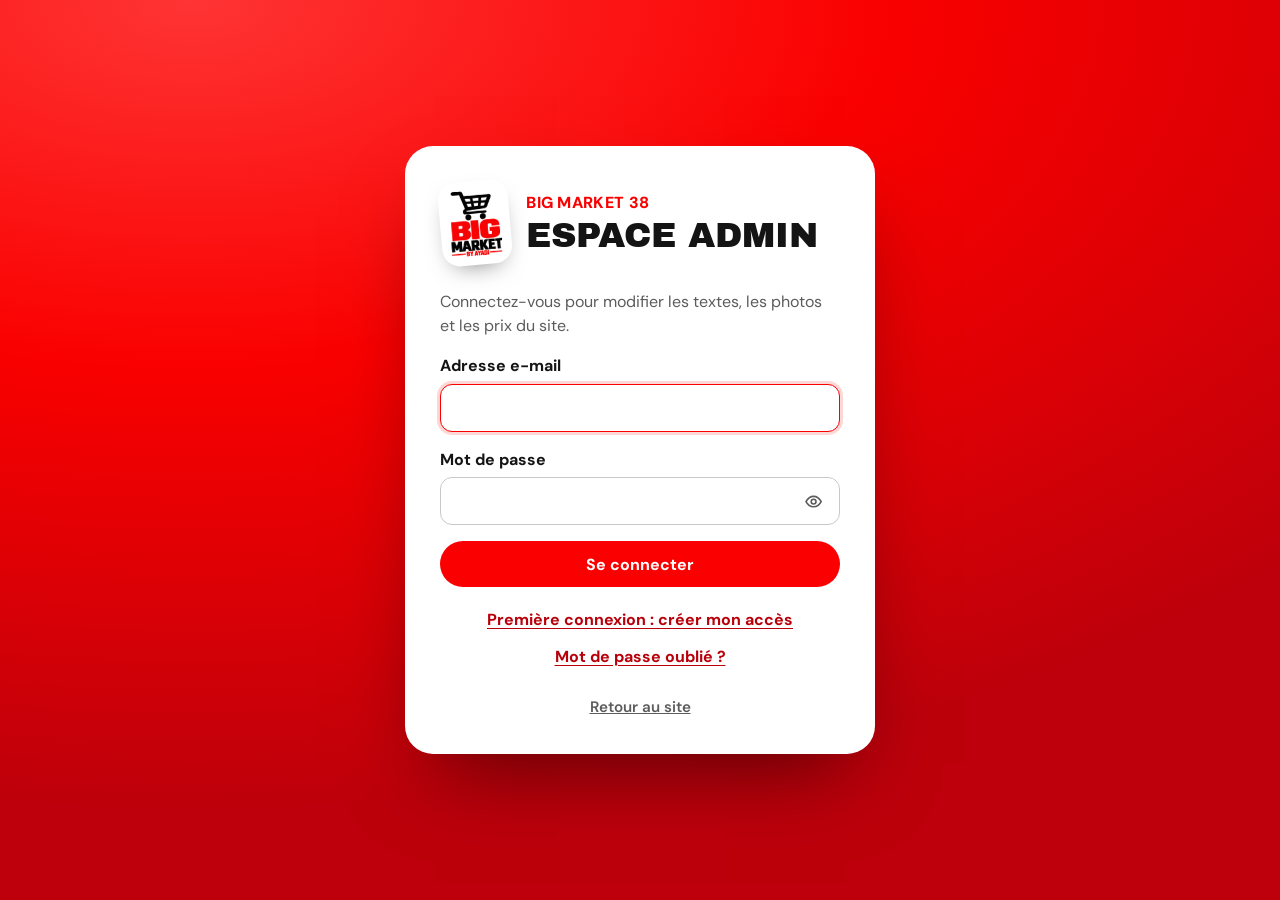
<file: admin/index.html>
<!DOCTYPE html>
<html lang="fr">
<head>
  <meta charset="utf-8">
  <meta name="viewport" content="width=device-width, initial-scale=1, viewport-fit=cover">
  <title>Espace admin · BIG MARKET 38</title>
  <meta name="robots" content="noindex, nofollow">
  <meta name="theme-color" content="#FA0000">
  <link rel="icon" type="image/png" href="../assets/images/logo/favicon.png">
  <link rel="apple-touch-icon" href="../assets/images/logo/apple-touch-icon.png">
  <link rel="stylesheet" href="admin.css">
  <script>if (location.protocol === 'file:') document.write('<link rel="stylesheet" href="../assets/css/polices-integrees.css">');</script>   <!-- site ouvert depuis un dossier : polices intégrées -->
  <script src="../assets/js/contenu.js" defer></script>
  <script src="../assets/js/config.js" defer></script>
  <script src="../assets/js/supabase.js" defer></script>
  <script src="../assets/js/donnees.js" defer></script>
  <script src="admin.js" defer></script>
</head>
<body>
  <svg class="sprite" aria-hidden="true" focusable="false" xmlns="http://www.w3.org/2000/svg">
    <symbol id="a-etiquette" viewBox="0 0 24 24"><path d="M3.5 12.6V4.5a1 1 0 0 1 1-1h8.1l8 8a1.6 1.6 0 0 1 0 2.3l-6.8 6.8a1.6 1.6 0 0 1-2.3 0z" fill="none" stroke="currentColor" stroke-width="2" stroke-linejoin="round"/><circle cx="8.3" cy="8.3" r="1.7" fill="currentColor"/></symbol>
    <symbol id="a-horloge" viewBox="0 0 24 24"><circle cx="12" cy="12" r="9" fill="none" stroke="currentColor" stroke-width="2"/><path d="M12 7v5.2l3.4 2.1" fill="none" stroke="currentColor" stroke-width="2" stroke-linecap="round" stroke-linejoin="round"/></symbol>
    <symbol id="a-maison" viewBox="0 0 24 24"><path d="M3.5 11 12 4l8.5 7M6 9.5V20h12V9.5" fill="none" stroke="currentColor" stroke-width="2" stroke-linecap="round" stroke-linejoin="round"/></symbol>
    <symbol id="a-magasin" viewBox="0 0 24 24"><path d="M4 9.5 5.5 4h13L20 9.5M4 9.5h16M4 9.5c0 1.6 1.2 2.5 2.7 2.5S9.3 11 9.3 9.5c0 1.6 1.2 2.5 2.7 2.5s2.7-1 2.7-2.5c0 1.6 1.2 2.5 2.6 2.5S20 11 20 9.5M5.5 12v8h13v-8M10 20v-4.5h4V20" fill="none" stroke="currentColor" stroke-width="2" stroke-linejoin="round"/></symbol>
    <symbol id="a-rayons" viewBox="0 0 24 24"><path d="M4 4v16M20 4v16M4 9h16M4 15h16" fill="none" stroke="currentColor" stroke-width="2" stroke-linecap="round"/></symbol>
    <symbol id="a-feuille" viewBox="0 0 24 24"><path d="M5 19c0-8 5-13 15-14-1 10-6 15-14 15M5 19l7-7" fill="none" stroke="currentColor" stroke-width="2" stroke-linecap="round" stroke-linejoin="round"/></symbol>
    <symbol id="a-etoile" viewBox="0 0 24 24"><path d="M12 2.5l2.2 6.6 6.8.2-5.4 4.2 1.9 6.6L12 16.2l-5.5 3.9 1.9-6.6L3 9.3l6.8-.2z" fill="none" stroke="currentColor" stroke-width="2" stroke-linejoin="round"/></symbol>
    <symbol id="a-image" viewBox="0 0 24 24"><rect x="3" y="4.5" width="18" height="15" rx="2.5" fill="none" stroke="currentColor" stroke-width="2"/><circle cx="8.5" cy="9.5" r="1.8" fill="currentColor"/><path d="M3.5 17.5l5.2-5 4 3.6 2.8-2.6 5 4.4" fill="none" stroke="currentColor" stroke-width="2" stroke-linejoin="round"/></symbol>
    <symbol id="a-tiktok" viewBox="0 0 24 24"><path fill="currentColor" d="M16.6 2.5c.4 2.1 1.8 3.6 4 3.9v3.2c-1.5 0-2.9-.4-4-1.2v6.4c0 3.5-2.8 6.3-6.3 6.3S4 18.3 4 14.8s2.8-6.3 6.3-6.3c.3 0 .6 0 .9.1v3.3c-.3-.1-.6-.1-.9-.1-1.7 0-3 1.3-3 3s1.3 3 3 3 3-1.3 3-3V2.5h3.3z"/></symbol>
    <symbol id="a-info" viewBox="0 0 24 24"><circle cx="12" cy="12" r="9" fill="none" stroke="currentColor" stroke-width="2"/><path d="M12 11v6M12 7.5v.5" fill="none" stroke="currentColor" stroke-width="2.2" stroke-linecap="round"/></symbol>
    <symbol id="a-pin" viewBox="0 0 24 24"><path d="M12 21.5s-7-6-7-11.6A7 7 0 0 1 12 3a7 7 0 0 1 7 6.9c0 5.6-7 11.6-7 11.6z" fill="none" stroke="currentColor" stroke-width="2" stroke-linejoin="round"/><circle cx="12" cy="10" r="2.6" fill="currentColor"/></symbol>
    <symbol id="a-haut" viewBox="0 0 24 24"><path d="M6 15l6-6 6 6" fill="none" stroke="currentColor" stroke-width="2.4" stroke-linecap="round" stroke-linejoin="round"/></symbol>
    <symbol id="a-bas" viewBox="0 0 24 24"><path d="M6 9l6 6 6-6" fill="none" stroke="currentColor" stroke-width="2.4" stroke-linecap="round" stroke-linejoin="round"/></symbol>
    <symbol id="a-corbeille" viewBox="0 0 24 24"><path d="M4.5 7h15M9.5 7V4.5h5V7M6.5 7l1 13h9l1-13M10.3 11v5.5M13.7 11v5.5" fill="none" stroke="currentColor" stroke-width="2" stroke-linecap="round" stroke-linejoin="round"/></symbol>
    <symbol id="a-plus" viewBox="0 0 24 24"><path d="M12 5v14M5 12h14" fill="none" stroke="currentColor" stroke-width="2.4" stroke-linecap="round"/></symbol>
    <symbol id="a-oeil" viewBox="0 0 24 24"><path d="M2.5 12S6 5.5 12 5.5 21.5 12 21.5 12 18 18.5 12 18.5 2.5 12 2.5 12z" fill="none" stroke="currentColor" stroke-width="2" stroke-linejoin="round"/><circle cx="12" cy="12" r="3" fill="none" stroke="currentColor" stroke-width="2"/></symbol>
    <symbol id="a-compte" viewBox="0 0 24 24"><circle cx="12" cy="8.5" r="4" fill="none" stroke="currentColor" stroke-width="2"/><path d="M4.5 20.5c1.2-4 4-6 7.5-6s6.3 2 7.5 6" fill="none" stroke="currentColor" stroke-width="2" stroke-linecap="round"/></symbol>
    <symbol id="a-sortie" viewBox="0 0 24 24"><path d="M14 4.5H6.5a2 2 0 0 0-2 2v11a2 2 0 0 0 2 2H14M10 12h10.5M17 8.5l3.5 3.5-3.5 3.5" fill="none" stroke="currentColor" stroke-width="2" stroke-linecap="round" stroke-linejoin="round"/></symbol>
    <symbol id="a-photo" viewBox="0 0 24 24"><path d="M4 8h3l1.6-2.5h6.8L17 8h3v11H4z" fill="none" stroke="currentColor" stroke-width="2" stroke-linejoin="round"/><circle cx="12" cy="13.2" r="3.4" fill="none" stroke="currentColor" stroke-width="2"/></symbol>
    <symbol id="a-retour" viewBox="0 0 24 24"><path d="M9 7.5 4.5 12 9 16.5M5 12h9.5a5 5 0 0 1 0 10H12" fill="none" stroke="currentColor" stroke-width="2" stroke-linecap="round" stroke-linejoin="round"/></symbol>
    <symbol id="a-fermer" viewBox="0 0 24 24"><path d="M6 6l12 12M18 6 6 18" fill="none" stroke="currentColor" stroke-width="2.4" stroke-linecap="round"/></symbol>
  </svg>

  <!-- Chargement -->
  <div class="chargement" id="chargement" role="status">
    <span class="autocollant"><img src="../assets/images/logo/logo.png" alt="" width="600" height="752"></span>
    <p>Chargement de l'espace admin…</p>
  </div>

  <!-- ============ CONNEXION ============ -->
  <main class="acces" id="acces" hidden>
    <div class="acces__carte">
      <div class="acces__marque">
        <span class="autocollant"><img src="../assets/images/logo/logo.png" alt="Logo BIG MARKET by Ayadi" width="600" height="752"></span>
        <div>
          <p class="acces__sur-titre">BIG MARKET 38</p>
          <h1 class="acces__titre">Espace admin</h1>
        </div>
      </div>

      <!-- Se connecter -->
      <form class="formulaire" id="form-connexion" novalidate>
        <p class="formulaire__intro">Connectez-vous pour modifier les textes, les photos et les prix du site.</p>
        <div class="champ">
          <label for="cx-email">Adresse e-mail</label>
          <input id="cx-email" name="email" type="email" autocomplete="username" inputmode="email" required>
        </div>
        <div class="champ">
          <label for="cx-mdp">Mot de passe</label>
          <div class="mot-de-passe">
            <input id="cx-mdp" name="mdp" type="password" autocomplete="current-password" required>
            <button class="mot-de-passe__voir" type="button" aria-label="Afficher le mot de passe" data-voir><svg class="icone"><use href="#a-oeil"/></svg></button>
          </div>
        </div>
        <p class="formulaire__erreur" role="alert" hidden></p>
        <button class="bouton bouton--rouge bouton--large" type="submit">Se connecter</button>
        <div class="formulaire__liens">
          <button class="lien" type="button" data-vue="creation">Première connexion : créer mon accès</button>
          <button class="lien" type="button" data-vue="oubli">Mot de passe oublié ?</button>
        </div>
      </form>

      <!-- Créer l'accès (première fois) -->
      <form class="formulaire" id="form-creation" novalidate hidden>
        <h2 class="formulaire__titre">Créer mon accès</h2>
        <p class="formulaire__intro">Première connexion : saisissez l'adresse e-mail de l'administrateur et choisissez votre mot de passe.</p>
        <div class="champ">
          <label for="cr-email">Adresse e-mail de l'administrateur</label>
          <input id="cr-email" name="email" type="email" autocomplete="username" inputmode="email" required>
        </div>
        <div class="champ">
          <label for="cr-mdp">Choisissez un mot de passe</label>
          <p class="champ__aide">Au moins 10 caractères.</p>
          <div class="mot-de-passe">
            <input id="cr-mdp" name="mdp" type="password" autocomplete="new-password" minlength="10" required>
            <button class="mot-de-passe__voir" type="button" aria-label="Afficher le mot de passe" data-voir><svg class="icone"><use href="#a-oeil"/></svg></button>
          </div>
        </div>
        <div class="champ">
          <label for="cr-mdp2">Confirmez le mot de passe</label>
          <input id="cr-mdp2" name="mdp2" type="password" autocomplete="new-password" required>
        </div>
        <p class="formulaire__erreur" role="alert" hidden></p>
        <button class="bouton bouton--rouge bouton--large" type="submit">Créer mon accès</button>
        <div class="formulaire__liens">
          <button class="lien" type="button" data-vue="connexion">J'ai déjà un mot de passe : me connecter</button>
        </div>
      </form>

      <!-- Mot de passe oublié -->
      <form class="formulaire" id="form-oubli" novalidate hidden>
        <h2 class="formulaire__titre">Mot de passe oublié</h2>
        <p class="formulaire__intro">Saisissez le code de secours qui vous a été donné à la création de votre accès, puis choisissez un nouveau mot de passe.</p>
        <div class="champ">
          <label for="ou-email">Adresse e-mail de l'administrateur</label>
          <input id="ou-email" name="email" type="email" autocomplete="username" inputmode="email" required>
        </div>
        <div class="champ">
          <label for="ou-code">Code de secours</label>
          <input id="ou-code" name="code" type="text" autocomplete="off" autocapitalize="characters" spellcheck="false" placeholder="XXXX-XXXX-XXXX-XXXX" required>
        </div>
        <div class="champ">
          <label for="ou-mdp">Nouveau mot de passe</label>
          <p class="champ__aide">Au moins 10 caractères.</p>
          <div class="mot-de-passe">
            <input id="ou-mdp" name="mdp" type="password" autocomplete="new-password" minlength="10" required>
            <button class="mot-de-passe__voir" type="button" aria-label="Afficher le mot de passe" data-voir><svg class="icone"><use href="#a-oeil"/></svg></button>
          </div>
        </div>
        <div class="champ">
          <label for="ou-mdp2">Confirmez le nouveau mot de passe</label>
          <input id="ou-mdp2" name="mdp2" type="password" autocomplete="new-password" required>
        </div>
        <p class="formulaire__erreur" role="alert" hidden></p>
        <button class="bouton bouton--rouge bouton--large" type="submit">Changer mon mot de passe</button>
        <div class="formulaire__liens">
          <button class="lien" type="button" data-vue="connexion">Retour à la connexion</button>
        </div>
      </form>

      <!-- Code de secours affiché une seule fois -->
      <div class="formulaire" id="vue-code" hidden>
        <h2 class="formulaire__titre">Votre code de secours</h2>
        <p class="formulaire__intro">Ce code vous permettra de choisir un nouveau mot de passe si vous oubliez le vôtre. Notez-le maintenant et gardez-le en lieu sûr (notes, gestionnaire de mots de passe) : il ne sera plus affiché.</p>
        <p class="code-secours" id="code-secours"></p>
        <button class="bouton bouton--contour bouton--large" type="button" data-copier-code>Copier le code</button>
        <button class="bouton bouton--rouge bouton--large" type="button" data-code-note>J'ai noté mon code, continuer</button>
      </div>

      <p class="acces__retour"><a href="../index.html">Retour au site</a></p>
    </div>
  </main>

  <!-- ============ TABLEAU DE BORD ============ -->
  <div class="tableau" id="tableau" hidden>
    <header class="entete">
      <a class="entete__marque" href="../index.html" target="_blank" rel="noopener" aria-label="Voir le site BIG MARKET 38 (nouvel onglet)">
        <span class="autocollant autocollant--mini"><img src="../assets/images/logo/logo.png" alt="" width="600" height="752"></span>
        <span class="entete__nom">Espace admin</span>
      </a>
      <div class="entete__actions">
        <a class="bouton bouton--blanc bouton--petit" href="../index.html" target="_blank" rel="noopener"><svg class="icone"><use href="#a-oeil"/></svg><span>Voir le site</span></a>
        <button class="bouton bouton--contour-blanc bouton--petit" type="button" data-compte><svg class="icone"><use href="#a-compte"/></svg><span class="entete__email" data-email>Mon compte</span></button>
      </div>
    </header>

    <nav class="navigation" id="navigation" aria-label="Rubriques du site"></nav>

    <main class="panneau" id="panneau" tabindex="-1"></main>

    <div class="barre" id="barre">
      <p class="barre__etat" id="barre-etat" aria-live="polite">Aucune modification</p>
      <div class="barre__actions">
        <button class="bouton bouton--contour bouton--petit" type="button" data-annuler disabled>Annuler</button>
        <button class="bouton bouton--rouge" type="button" data-enregistrer disabled>Enregistrer</button>
      </div>
    </div>
  </div>

  <!-- Mon compte -->
  <dialog class="fenetre" id="fenetre-compte" aria-labelledby="compte-titre">
    <div class="fenetre__tete">
      <h2 id="compte-titre">Mon compte</h2>
      <button class="fenetre__fermer" type="button" data-fermer aria-label="Fermer"><svg class="icone"><use href="#a-fermer"/></svg></button>
    </div>
    <p class="fenetre__email">Connecté avec <strong data-email>…</strong></p>

    <form class="formulaire formulaire--compact" id="form-changer" novalidate>
      <h3 class="formulaire__titre">Changer de mot de passe</h3>
      <div class="champ">
        <label for="ch-actuel">Mot de passe actuel</label>
        <input id="ch-actuel" name="actuel" type="password" autocomplete="current-password" required>
      </div>
      <div class="champ">
        <label for="ch-mdp">Nouveau mot de passe (10 caractères minimum)</label>
        <input id="ch-mdp" name="mdp" type="password" autocomplete="new-password" minlength="10" required>
      </div>
      <div class="champ">
        <label for="ch-mdp2">Confirmez le nouveau mot de passe</label>
        <input id="ch-mdp2" name="mdp2" type="password" autocomplete="new-password" required>
      </div>
      <p class="formulaire__erreur" role="alert" hidden></p>
      <button class="bouton bouton--noir" type="submit">Changer le mot de passe</button>
    </form>

    <form class="formulaire formulaire--compact" id="form-code" novalidate>
      <h3 class="formulaire__titre">Nouveau code de secours</h3>
      <p class="formulaire__intro">Code perdu ? Créez-en un nouveau : l'ancien ne fonctionnera plus.</p>
      <div class="champ">
        <label for="co-actuel">Mot de passe actuel</label>
        <input id="co-actuel" name="actuel" type="password" autocomplete="current-password" required>
      </div>
      <p class="formulaire__erreur" role="alert" hidden></p>
      <p class="code-secours" hidden></p>
      <button class="bouton bouton--contour" type="submit">Créer un nouveau code de secours</button>
    </form>

    <button class="bouton bouton--contour bouton--large fenetre__sortie" type="button" data-deconnexion><svg class="icone"><use href="#a-sortie"/></svg>Se déconnecter</button>
  </dialog>

  <!-- Confirmation -->
  <dialog class="fenetre fenetre--petite" id="fenetre-question" aria-labelledby="question-titre">
    <h2 id="question-titre"></h2>
    <p class="fenetre__texte"></p>
    <div class="fenetre__actions">
      <button class="bouton bouton--contour" type="button" data-non>Annuler</button>
      <button class="bouton bouton--rouge" type="button" data-oui>Confirmer</button>
    </div>
  </dialog>

  <div class="toast" id="toast" role="status" aria-live="polite"></div>

  <noscript><p class="noscript">L'espace admin a besoin de JavaScript pour fonctionner.</p></noscript>
</body>
</html>
</file>
<file: assets/css/style.css>
/* =====================================================================
   BIG MARKET 38 — Feuille de style principale
   Identité : rouge, noir et blanc du logo. Titres en relief, typographie
   d'enseigne, trames et grain, animations pilotées par le défilement.

   SOMMAIRE
   01. Polices            09. Rayons
   02. Variables          10. Fraîcheur
   03. Base               11. Saveurs du Maghreb
   04. Fonds animés       12. Promotions
   05. Typographie        13. Galerie + visionneuse
   06. Boutons, statut    14. TikTok
   07. En-tête, menu      15. Infos pratiques, FAQ
   08. Accueil, magasin   16. Pied de page, barre mobile
                          17. Animations, mouvement réduit, repérage images
   ===================================================================== */

/* ---------- 01. Polices (auto-hébergées, aucune requête externe) ---------- */
@font-face { font-family: "Archivo Black"; src: url("../fonts/archivo-black.woff") format("woff"); font-weight: 400; font-display: swap; }
@font-face { font-family: "Anton"; src: url("../fonts/anton.woff") format("woff"); font-weight: 400; font-display: swap; }
@font-face { font-family: "DM Sans"; src: url("../fonts/dm-sans.woff") format("woff"); font-weight: 400 800; font-display: swap; }

/* ---------- 02. Variables ---------- */
:root {
  --rouge: #FA0000;          /* rouge du logo */
  --rouge-clair: #FF3434;
  --rouge-fonce: #B8000B;
  --rouge-nuit: #5C0008;
  --noir: #000000;           /* noir du logo */
  --blanc: #FFFFFF;
  --rose-pale: #FFF1F1;

  --f-titre: "Archivo Black", "Arial Black", "Helvetica Neue", Arial, sans-serif;
  --f-enseigne: "Anton", Impact, "Arial Narrow", sans-serif;
  --f-texte: "DM Sans", system-ui, -apple-system, "Segoe UI", Roboto, sans-serif;

  --t-hero: clamp(3rem, 0.9rem + 7.2vw, 8.4rem);
  --t-titre: clamp(2.5rem, 1.1rem + 5vw, 6.4rem);
  --t-lead: clamp(1.15rem, 1rem + 0.55vw, 1.5rem);
  --t-texte: 1.0625rem;

  --gouttiere: clamp(1.15rem, 4.5vw, 4rem);
  --max: 1360px;
  --entete-h: 76px;
  --rayon-l: clamp(26px, 3.2vw, 44px);
  --rayon-m: clamp(18px, 2vw, 28px);

  --ease: cubic-bezier(.22, 1, .36, 1);
  --ease-ressort: cubic-bezier(.34, 1.56, .64, 1);
  --ease-rideau: cubic-bezier(.76, 0, .24, 1);

  --grain: url("data:image/svg+xml,%3Csvg xmlns='http://www.w3.org/2000/svg' width='220' height='220'%3E%3Cfilter id='n'%3E%3CfeTurbulence type='fractalNoise' baseFrequency='.85' numOctaves='2' stitchTiles='stitch'/%3E%3CfeColorMatrix values='0 0 0 0 0 0 0 0 0 0 0 0 0 0 0 0 0 0 .6 0'/%3E%3C/filter%3E%3Crect width='100%25' height='100%25' filter='url(%23n)'/%3E%3C/svg%3E");
}

/* Variables pilotées par le défilement : déclarées non héritées, pour qu'un changement
   ne fasse recalculer que l'élément qui bouge (et pas tout ce qu'il contient) */
@property --hy { syntax: "<length>"; inherits: false; initial-value: 0px; }
@property --hs { syntax: "<number>"; inherits: false; initial-value: 1; }
@property --zoom { syntax: "<number>"; inherits: false; initial-value: 1; }
@property --x { syntax: "<length>"; inherits: false; initial-value: 0px; }
@property --dx { syntax: "<length>"; inherits: false; initial-value: 0px; }
@property --py { syntax: "<length>"; inherits: false; initial-value: 0px; }
@property --skew { syntax: "<angle>"; inherits: false; initial-value: 0deg; }
@property --rot { syntax: "<angle>"; inherits: false; initial-value: 0deg; }
@property --sc { syntax: "<number>"; inherits: false; initial-value: 1; }
@property --mx { syntax: "<length>"; inherits: false; initial-value: 0px; }
@property --ix { syntax: "<length>"; inherits: false; initial-value: 0px; }
@property --s { syntax: "<number>"; inherits: false; initial-value: .34; }
@property --si { syntax: "<number>"; inherits: false; initial-value: 1.3; }
@property --lx { syntax: "<length>"; inherits: false; initial-value: 0px; }
@property --ly { syntax: "<length-percentage>"; inherits: false; initial-value: 0px; }
@property --lr { syntax: "<angle>"; inherits: false; initial-value: 0deg; }
@property --lo { syntax: "<number>"; inherits: false; initial-value: 1; }
@property --sv { syntax: "<number>"; inherits: false; initial-value: 1; }
@property --rv { syntax: "<angle>"; inherits: false; initial-value: 0deg; }

/* ---------- 03. Base ---------- */
*, *::before, *::after { box-sizing: border-box; }
html { -webkit-text-size-adjust: 100%; scroll-behavior: smooth; scroll-padding-top: 84px; }
body {
  margin: 0; min-height: 100vh; overflow-x: clip;
  font-family: var(--f-texte); font-size: var(--t-texte); line-height: 1.6;
  color: var(--blanc); background: var(--noir);
  -webkit-font-smoothing: antialiased; text-rendering: optimizeLegibility;
}
img, svg { display: block; max-width: 100%; }
img { height: auto; }
h1, h2, h3, p, ul, ol, figure, address { margin: 0; padding: 0; }
ul, ol { list-style: none; }
address { font-style: normal; }
a { color: inherit; }
button { font: inherit; color: inherit; }
p { max-width: 62ch; }
::selection { background: var(--rouge); color: var(--blanc); }
:focus-visible { outline: 3px solid currentColor; outline-offset: 3px; border-radius: 6px; }

.sprite { position: absolute; width: 0; height: 0; overflow: hidden; }
.icone { width: 1.2em; height: 1.2em; flex: none; }
.sr-only { position: absolute !important; width: 1px; height: 1px; padding: 0; margin: -1px; overflow: hidden; clip: rect(0 0 0 0); white-space: nowrap; border: 0; }
.evitement { position: fixed; left: 12px; top: -80px; z-index: 200; background: var(--blanc); color: var(--noir); padding: .8rem 1.2rem; border-radius: 12px; font-weight: 800; transition: top .2s; }
.evitement:focus { top: 12px; }
.conteneur { width: min(100% - 2 * var(--gouttiere), var(--max)); margin-inline: auto; position: relative; z-index: 1; }

.scene { position: relative; padding-block: clamp(5rem, 11vw, 10rem); overflow-x: clip; }
.scene[data-fond="blanc"] { color: var(--noir); }
.scene[data-fond="rouge"], .scene[data-fond="noir"], .pied { color: var(--blanc); }

/* Sans JavaScript : fonds fixes remplacés par des fonds simples */
.no-js .intro { display: none; }
.noscript { position: fixed; bottom: 0; left: 0; right: 0; z-index: 90; margin: 0; max-width: none; padding: 1rem; background: var(--noir); color: var(--blanc); text-align: center; }

/* ---------- 04. Fonds des scènes (rouge / noir / blanc) et transitions en « feuilles » ---------- */
.scene, .pied { isolation: isolate; }
.scene[data-fond="rouge"] { background: radial-gradient(120% 90% at 15% 0%, #FF3434 0%, var(--rouge) 45%, #BD000B 100%); }
.scene[data-fond="noir"], .pied {
  background: radial-gradient(70% 55% at 88% 0%, rgba(250, 0, 0, .34) 0%, rgba(250, 0, 0, 0) 62%),
              radial-gradient(60% 45% at 0% 100%, rgba(250, 0, 0, .22) 0%, rgba(250, 0, 0, 0) 62%), var(--noir);
}
.scene[data-fond="blanc"] { background: radial-gradient(120% 100% at 20% 0%, #FFFFFF 0%, #FFFFFF 55%, #FFF0F0 100%); }
/* grain */
.scene::before, .pied::before { content: ""; position: absolute; inset: 0; z-index: -1; pointer-events: none; background-image: var(--grain); opacity: .15; border-radius: inherit; }
/* trame de points */
.scene[data-fond="rouge"]::after, .scene[data-fond="blanc"]::after {
  content: ""; position: absolute; inset: 0; z-index: -1; pointer-events: none; background-size: 24px 24px; border-radius: inherit;
}
.scene[data-fond="rouge"]::after { background-image: radial-gradient(circle, rgba(0, 0, 0, .18) 21%, transparent 23%); -webkit-mask-image: linear-gradient(160deg, transparent 35%, #000 100%); mask-image: linear-gradient(160deg, transparent 35%, #000 100%); }
.scene[data-fond="blanc"]::after { background-image: radial-gradient(circle, rgba(250, 0, 0, .2) 21%, transparent 23%); -webkit-mask-image: linear-gradient(200deg, transparent 40%, #000 100%); mask-image: linear-gradient(200deg, transparent 40%, #000 100%); }
/* chaque scène glisse par-dessus la précédente comme une feuille */
main > .scene + .scene, .pied { margin-top: calc(-1 * var(--rayon-l)); border-radius: var(--rayon-l) var(--rayon-l) 0 0; box-shadow: 0 -26px 50px -30px rgba(0, 0, 0, .6); }
main > .scene { padding-bottom: calc(clamp(5rem, 11vw, 10rem) + var(--rayon-l)); }
main > .hero { padding-bottom: var(--rayon-l); }

/* Grand mot décoratif de fond (défile horizontalement) */
.mot-geant {
  position: absolute; top: clamp(1.5rem, 5vw, 4rem); left: 0; z-index: 0; margin: 0; max-width: none;
  font-family: var(--f-enseigne); text-transform: uppercase; font-size: clamp(7rem, 27vw, 27rem); line-height: .8;
  white-space: nowrap; color: transparent; -webkit-text-stroke: 1.5px var(--mot-trait, rgba(255, 255, 255, .25));
  pointer-events: none; user-select: none; transform: translate3d(var(--dx, 0px), 0, 0); will-change: transform;
}
.scene[data-fond="blanc"] .mot-geant { --mot-trait: rgba(250, 0, 0, .22); }
.scene[data-fond="noir"] .mot-geant { --mot-trait: rgba(250, 0, 0, .45); }
.scene[data-fond="rouge"] .mot-geant { --mot-trait: rgba(255, 255, 255, .28); }

/* ---------- 05. Typographie ---------- */
.hero__texte, .magasin__texte, .rayons__intro, .fraicheur__legende, .maghreb__texte, .promos__tete, .galerie__tete, .tiktok__texte, .infos__tete { min-width: 0; }
/* Taille des grands titres : la ligne la plus longue occupe toute la largeur de sa zone sans la dépasser.
   --fs-ajuste est calculé en direct par rendu.js (largeur réelle de la zone / --k) ;
   la formule de repli ne sert que si le JavaScript est désactivé. */
.titre {
  position: relative; margin: 0 0 .4em; font-family: var(--f-titre); font-weight: 400;
  font-size: var(--t-titre); font-size: min(var(--t-titre), var(--fs-ajuste, calc(var(--zone-l, 100vw - 2 * var(--gouttiere)) / var(--k, 7))));
  text-transform: uppercase; line-height: .94; letter-spacing: -.012em; overflow-wrap: normal;
}
.titre__ligne { display: block; perspective: 900px; }

/* Titres en relief brillant (effet « bulle ») : face + relief extrudé */
.bulle, .bulle__l { position: relative; display: inline-block; color: transparent; white-space: pre; }
.bulle::before, .bulle::after, .bulle__l::before, .bulle__l::after {
  content: attr(data-texte); position: absolute; left: 0; top: 0; white-space: pre; pointer-events: none;
}
.bulle::before, .bulle__l::before {
  color: var(--relief); -webkit-text-stroke: .05em var(--relief);
  text-shadow: 0 .025em 0 var(--relief), 0 .05em 0 var(--relief), 0 .075em 0 var(--relief), 0 .1em 0 var(--relief-2), 0 .125em 0 var(--relief-2), 0 .24em .3em var(--ombre);
}
.bulle::after, .bulle__l::after {
  /* zone de peinture agrandie (accents, cédilles) ; le texte, lui, ne bouge pas */
  top: -.32em; padding: .32em 0 .22em;
  background: linear-gradient(180deg, var(--face-haut) 0%, var(--face-haut) 51.5%, var(--face-bas) 55.5%, var(--face-bas) 100%);
  -webkit-background-clip: text; background-clip: text; -webkit-text-fill-color: transparent;
}
.bulle.est-decoupe::before, .bulle.est-decoupe::after { content: none; }
.bulle__espace { display: inline-block; white-space: pre; }

.titre--blanc { --face-haut: #FFFFFF; --face-bas: #FFE2E2; --relief: var(--rouge); --relief-2: #9E0008; --ombre: rgba(0, 0, 0, .55); }
.titre--hero, .titre--blanc-noir { --face-haut: #FFFFFF; --face-bas: #FFE6E6; --relief: #000; --relief-2: #000; --ombre: rgba(60, 0, 5, .5); }
.titre--rouge { --face-haut: #FF4A4A; --face-bas: var(--rouge); --relief: #000; --relief-2: #000; --ombre: rgba(120, 0, 8, .3); }
.titre--hero { font-size: var(--t-hero); font-size: min(var(--t-hero), var(--fs-ajuste, calc(var(--zone-l, 100vw - 2 * var(--gouttiere)) / var(--k, 7)))); margin: .35em 0 .3em; }

.chapo { font-size: var(--t-lead); font-weight: 800; line-height: 1.3; max-width: 30ch; margin-bottom: 1rem; }
.sous-titre { font-family: var(--f-titre); text-transform: uppercase; font-size: clamp(1.6rem, 1rem + 2vw, 2.6rem); line-height: 1; margin: 0 0 1.4rem; }
.scene p + p { margin-top: .8rem; }

/* ---------- 06. Boutons, statut, autocollant ---------- */
.bouton {
  --face: var(--blanc); --texte: var(--noir); --bord: var(--noir); --rempl: var(--noir); --texte-survol: var(--blanc);
  position: relative; isolation: isolate; overflow: hidden;
  display: inline-flex; align-items: center; justify-content: center; gap: .55em; min-height: 48px;
  padding: .8em 1.35em; border: 2px solid var(--bord); border-radius: 999px;
  background: var(--face); color: var(--texte); box-shadow: 0 5px 0 var(--bord);
  font: 800 1rem/1.1 var(--f-texte); text-decoration: none; cursor: pointer; white-space: nowrap;
  transition: transform .25s var(--ease), box-shadow .25s var(--ease), color .3s var(--ease);
}
.bouton::before {
  content: ""; position: absolute; inset: -2px; z-index: -1; border-radius: inherit; background: var(--rempl);
  transform: translateY(102%); transition: transform .4s var(--ease);
}
.bouton:hover { color: var(--texte-survol); transform: translateY(-2px); box-shadow: 0 7px 0 var(--bord); }
.bouton:hover::before { transform: translateY(0); }
.bouton:active { transform: translateY(4px); box-shadow: 0 1px 0 var(--bord); }
.bouton--petit { min-height: 40px; padding: .5em 1em; font-size: .9rem; box-shadow: 0 4px 0 var(--bord); }
.bouton--grand { min-height: 56px; padding: .95em 1.6em; font-size: 1.05rem; }
.bouton--noir { --face: var(--noir); --texte: var(--blanc); --bord: var(--noir); --rempl: var(--blanc); --texte-survol: var(--noir); box-shadow: 0 5px 0 rgba(0, 0, 0, .45); }
.bouton--noir:hover { box-shadow: 0 7px 0 rgba(0, 0, 0, .45); }
.bouton--rouge { --face: var(--rouge); --texte: var(--blanc); --bord: var(--noir); --rempl: var(--noir); --texte-survol: var(--blanc); }
.bouton--contour { --face: transparent; --texte: currentColor; --bord: currentColor; --rempl: var(--blanc); --texte-survol: var(--noir); }
.scene[data-fond="blanc"] .bouton--contour { --rempl: var(--noir); --texte-survol: var(--blanc); }
.scene[data-fond="noir"] .bouton--blanc, .pied .bouton--blanc { --bord: var(--rouge); --rempl: var(--rouge); --texte-survol: var(--blanc); }

/* Statut ouvert / fermé (en direct) */
.statut__point { position: relative; width: .62em; height: .62em; border-radius: 50%; background: currentColor; flex: none; }
[data-etat="ouvert"] .statut__point::after, .statut__point.est-ouvert::after {
  content: ""; position: absolute; inset: 0; border-radius: 50%; background: currentColor; animation: pulsation 1.8s ease-out infinite;
}
[data-etat="bientot"] .statut__point { animation: clignote 1.2s steps(2) infinite; }
[data-etat="ferme"] .statut__point { background: transparent; box-shadow: inset 0 0 0 2px currentColor; }
.statut {
  display: inline-flex; align-items: center; gap: .5em; min-height: 40px; padding: .4em .95em; border: 2px solid currentColor; border-radius: 999px;
  font-weight: 800; font-size: .88rem; text-decoration: none; white-space: nowrap;
}

/* Autocollant (logo sur pastille blanche) */
.autocollant {
  /* la marge intérieure suit la taille de la pastille (un pourcentage suivrait la largeur du parent :
     dans un grand bloc, le logo disparaissait) */
  position: relative; display: inline-grid; place-items: center; overflow: hidden;
  width: var(--taille, 120px); background: var(--blanc); border-radius: 26%; padding: calc(var(--taille, 120px) * .09);
  box-shadow: 0 2px 0 rgba(0, 0, 0, .08), 0 22px 40px -16px rgba(0, 0, 0, .55);
}
.autocollant img { width: 100%; height: auto; }
.autocollant::after {
  content: ""; position: absolute; inset: -20%; background: linear-gradient(115deg, transparent 42%, rgba(255, 255, 255, .85) 50%, transparent 58%);
  transform: translateX(-100%); animation: reflet 6s var(--ease) 2s infinite;
}

/* ---------- 07. En-tête, progression, menu ---------- */
.progression { position: fixed; top: 0; left: 0; right: 0; height: 4px; z-index: 61; pointer-events: none; }
.progression span { display: block; height: 100%; background: var(--blanc); transform-origin: left; transform: scaleX(var(--p, 0)); transition: background-color .3s; will-change: transform; }
.progression[data-ton="clair"] span { background: var(--rouge); }

.entete { position: fixed; top: 0; left: 0; right: 0; z-index: 60; padding: 10px var(--gouttiere); pointer-events: none; transition: transform .5s var(--ease); }
.entete[data-ton="sombre"] { --e-texte: var(--blanc); --e-fond: rgba(0, 0, 0, .86); --prog: var(--blanc); }
.entete[data-ton="clair"] { --e-texte: var(--noir); --e-fond: rgba(255, 255, 255, .96); --prog: var(--rouge); }
.entete.est-cache { transform: translateY(-120%); }
.entete__barre {
  pointer-events: auto; max-width: 1440px; margin: 0 auto; display: flex; align-items: center; gap: .8rem;
  padding: 7px 7px 7px 8px; border-radius: 999px; color: var(--e-texte);
  transition: background-color .4s, box-shadow .4s, color .4s;
}
.entete.est-defile .entete__barre { background: var(--e-fond); box-shadow: 0 12px 30px -14px rgba(0, 0, 0, .45); }
.entete__logo { display: flex; align-items: center; gap: .6rem; text-decoration: none; }
.autocollant--mini { --taille: 46px; padding: 5px; border-radius: 13px; transform: rotate(-5deg); transition: transform .4s var(--ease-ressort); }
.entete__logo:hover .autocollant--mini { transform: rotate(4deg) scale(1.06); }
.entete__nom { font-family: var(--f-titre); text-transform: uppercase; font-size: 1.02rem; line-height: 1; white-space: nowrap; }
.entete__nom b { font-weight: 400; background: var(--rouge); color: var(--blanc); padding: .1em .28em; border-radius: 6px; }
.entete__nav { display: none; }
.entete__actions { margin-left: auto; display: flex; align-items: center; gap: .5rem; }
.entete .statut { min-height: 40px; }
.entete__itineraire span { display: none; }
.burger { display: grid; place-content: center; gap: 6px; width: 46px; height: 46px; border: 2px solid currentColor; border-radius: 50%; background: transparent; cursor: pointer; }
.burger span { display: block; width: 18px; height: 2.5px; border-radius: 2px; background: currentColor; transition: transform .35s var(--ease); }
.burger[aria-expanded="true"] span:first-child { transform: translateY(4.25px) rotate(45deg); }
.burger[aria-expanded="true"] span:last-child { transform: translateY(-4.25px) rotate(-45deg); }

@media (max-width: 420px) {
  .entete__nom { display: none; }
  .entete .statut { padding: .4em .75em; font-size: .82rem; }
}
@media (min-width: 640px) { .entete__itineraire span { display: inline; } }
@media (min-width: 1180px) {
  .entete__nav { display: flex; gap: .15rem; margin: 0 auto; }
  .entete__nav a { position: relative; padding: .55em .85em; border-radius: 999px; font-weight: 800; font-size: .95rem; text-decoration: none; transition: background-color .25s; }
  .entete__nav a:hover { background: color-mix(in srgb, currentColor 14%, transparent); }
  .entete__nav a.est-actif::after { content: ""; position: absolute; left: .85em; right: .85em; bottom: .25em; height: 2.5px; border-radius: 2px; background: currentColor; }
  .burger { display: none; }
  .entete__actions { margin-left: 0; }
}

/* Menu mobile plein écran */
.menu { position: fixed; inset: 0; z-index: 59; background: var(--noir); color: var(--blanc); overflow-y: auto; }
.menu[hidden] { display: none; }
.menu::before { content: ""; position: absolute; inset: 0; background: radial-gradient(70% 50% at 100% 0%, rgba(250, 0, 0, .45), transparent 70%), var(--grain); opacity: .9; pointer-events: none; }
.menu__contenu { position: relative; min-height: 100%; display: flex; flex-direction: column; justify-content: space-between; gap: 2rem; padding: calc(var(--entete-h) + 1.5rem) var(--gouttiere) calc(2rem + env(safe-area-inset-bottom)); }
.menu__nav { display: grid; gap: .1rem; }
.menu__nav a {
  font-family: var(--f-enseigne); text-transform: uppercase; font-size: clamp(2.3rem, 10vw, 3.6rem); line-height: 1.08; text-decoration: none;
  opacity: 0; transform: translateY(24px); transition: opacity .5s var(--ease), transform .5s var(--ease), color .2s; transition-delay: calc(var(--i) * 45ms + 80ms);
}
.menu__nav a:hover { color: var(--rouge); }
.menu.est-ouvert .menu__nav a { opacity: 1; transform: none; }
.menu__infos { display: grid; gap: .8rem; font-weight: 700; }
.menu__statut, .menu__adresse { display: flex; align-items: center; gap: .6rem; max-width: none; }
.menu__actions { display: flex; flex-wrap: wrap; gap: .7rem; margin-top: .4rem; }
html.menu-ouvert { overflow: hidden; }
html.menu-ouvert .entete { --e-texte: var(--blanc); }
html.menu-ouvert .entete .entete__barre { background: transparent; box-shadow: none; color: var(--blanc); }

/* ---------- 08. Accueil ---------- */
.hero { min-height: 100vh; min-height: 100svh; display: flex; flex-direction: column; padding: calc(var(--entete-h) + clamp(.5rem, 2.5vw, 2rem)) 0 0; }
.hero__mot { top: auto; bottom: 12%; left: -.03em; font-family: var(--f-titre); font-size: clamp(11rem, 44vw, 44rem); line-height: .75; -webkit-text-stroke: 1.5px rgba(255, 255, 255, .2); }
.hero__contenu { position: relative; z-index: 1; flex: 1 0 auto; display: flex; flex-direction: column; justify-content: center; gap: clamp(1.8rem, 3.5vw, 3rem); padding-bottom: clamp(1.5rem, 3vw, 2.5rem); transform-origin: 50% 0; }
.hero__grille { display: flex; flex-direction: column; gap: clamp(2.5rem, 5vw, 4rem); flex-shrink: 0; }
.hero__texte { flex: 0 0 auto; }
.statut-live {
  display: inline-flex; align-items: center; gap: .6em; padding: .55em 1em; border-radius: 999px;
  background: rgba(0, 0, 0, .28); border: 1.5px solid rgba(255, 255, 255, .55); font-weight: 800; font-size: .92rem; text-decoration: none;
}
.hero__accroche { font-size: var(--t-lead); font-weight: 600; line-height: 1.4; max-width: 34ch; }
.hero__actions { display: flex; flex-wrap: wrap; gap: .9rem; margin-top: clamp(1.4rem, 2.5vw, 2rem); }
.hero__visuel { position: relative; flex: 0 0 auto; align-self: center; width: min(82vw, 440px); }
.hero__cadre {
  position: relative; aspect-ratio: 4 / 5; overflow: hidden; border-radius: var(--rayon-l); border: 6px solid var(--blanc); background: var(--noir);
  box-shadow: 0 50px 90px -40px rgba(0, 0, 0, .7), 14px 14px 0 rgba(0, 0, 0, .9); transform: rotate(2.5deg);
}
.hero__cadre img { width: 100%; height: 100%; object-fit: cover; transform: scale(var(--zoom, 1)); transform-origin: 50% 40%; will-change: transform; }
.autocollant--logo { position: absolute; left: -8%; top: -6%; z-index: 2; --taille: clamp(104px, 11vw, 160px); transform: rotate(-9deg); }
.badge-tournant { position: absolute; right: -7%; bottom: -6%; z-index: 2; width: clamp(104px, 10vw, 150px); height: auto; animation: tourne 16s linear infinite; }
.badge-tournant text { font-family: var(--f-enseigne); font-size: 19px; fill: var(--blanc); }
.hero__infos { display: flex; flex-wrap: wrap; gap: .6rem 1.6rem; margin-top: clamp(1.5rem, 2.6vw, 2.1rem); font-weight: 700; }
.hero__infos li { display: flex; align-items: center; gap: .55em; }
.hero__infos a { text-decoration-thickness: 1.5px; text-underline-offset: 4px; }
@media (min-width: 960px) {
  .hero__grille { flex-direction: row; align-items: center; }
  .hero__texte { flex: 1 1 0; min-width: 0; }
  .titre--hero { --zone-l: calc(min(100vw - 2 * var(--gouttiere), var(--max)) * .665 - clamp(2.5rem, 5vw, 4rem)); }
  .hero__visuel { width: min(440px, 32%); margin-right: 1.5%; }
}

/* Bandeaux défilants */
.ruban { position: relative; z-index: 2; overflow: hidden; will-change: transform; padding: .85rem 0; background: var(--ruban-fond, var(--noir)); color: var(--ruban-texte, var(--blanc)); transform: rotate(var(--incl, 0deg)) skewX(var(--skew, 0deg)); margin-inline: -3vw; }
.ruban--noir { --ruban-fond: var(--noir); --ruban-texte: var(--blanc); --sep: var(--rouge); }
.ruban--rouge { --ruban-fond: var(--rouge); --ruban-texte: var(--blanc); --sep: var(--noir); }
.ruban--incline { --incl: -2.5deg; margin-block: clamp(3rem, 7vw, 6rem) 0; box-shadow: 0 18px 0 rgba(0, 0, 0, .9); }
.ruban__piste { display: flex; align-items: center; gap: clamp(1rem, 2vw, 1.8rem); width: max-content; animation: defile var(--duree, 36s) linear infinite; will-change: transform; }
.ruban__piste span { font-family: var(--f-enseigne); text-transform: uppercase; font-size: clamp(1.7rem, 3.3vw, 3.1rem); line-height: 1; white-space: nowrap; }
.ruban__sep { width: clamp(1.3rem, 2.2vw, 2rem); height: clamp(1.3rem, 2.2vw, 2rem); color: var(--sep, var(--rouge)); flex: none; }
.ruban--geant { background: transparent; padding: 0; margin-bottom: clamp(2rem, 5vw, 4rem); }
.ruban--geant span { font-size: clamp(4.5rem, 15vw, 14rem); color: transparent; -webkit-text-stroke: 2px var(--blanc); }
.ruban--geant .ruban__sep { width: clamp(3rem, 9vw, 8rem); height: clamp(3rem, 9vw, 8rem); color: var(--noir); }

/* Découvrir le magasin */
.magasin__grille { display: grid; gap: clamp(3rem, 6vw, 5rem); align-items: start; }
.texte-lumiere { margin-top: 1.4rem; font-size: clamp(1.2rem, .95rem + .9vw, 1.7rem); font-weight: 700; line-height: 1.38; max-width: 36ch; }
.texte-lumiere .mot { color: rgba(0, 0, 0, .16); transition: color .5s var(--ease); }
.texte-lumiere .mot.est-allume { color: var(--noir); }
.no-js .texte-lumiere { color: var(--noir); }
.etiquettes { display: flex; flex-wrap: wrap; gap: 1.6rem 1rem; margin-top: 3rem; }
.etiquette {
  position: relative; width: min(100%, 196px); padding: 0 0 1rem; background: var(--blanc); color: var(--noir);
  border: 2.5px solid var(--noir); border-radius: 12px; box-shadow: 6px 6px 0 var(--noir); transform-origin: 50% -14px;
}
.etiquette::before { content: ""; display: block; height: 16px; margin-bottom: .7rem; background: var(--rouge); border-bottom: 2.5px solid var(--noir); border-radius: 9px 9px 0 0; }
.etiquette::after { content: ""; position: absolute; top: -15px; left: 50%; width: 26px; height: 15px; border: 2.5px solid var(--noir); border-bottom: 0; border-radius: 14px 14px 0 0; transform: translateX(-50%); }
.etiquette strong { display: block; padding: 0 1rem; font-family: var(--f-enseigne); font-weight: 400; font-size: 3.3rem; line-height: 1; }
.etiquette span { display: block; padding: .25rem 1rem 0; font-weight: 700; font-size: .92rem; line-height: 1.3; }
.etiquette--noire { background: var(--noir); color: var(--blanc); }
.etiquette--noire::before { background: var(--blanc); }
.etiquette--rouge { background: var(--rouge); color: var(--blanc); }
.etiquette--rouge::before { background: var(--noir); }

.magasin__photos { display: grid; grid-template-columns: repeat(12, minmax(0, 1fr)); gap: clamp(.8rem, 1.6vw, 1.4rem); }
.photo--facade { grid-column: 1 / -1; aspect-ratio: 4 / 3; }
.photo--allee { grid-column: 1 / 7; aspect-ratio: 3 / 4; margin-top: -10%; z-index: 2; }
.photo--etal { grid-column: 7 / -1; aspect-ratio: 1; margin-top: 12%; }
@media (min-width: 960px) {
  .magasin__grille { grid-template-columns: minmax(0, .95fr) minmax(0, 1.05fr); }
  .magasin__texte { position: sticky; top: calc(var(--entete-h) + 2rem); }
}

/* Cadres photo avec rideau de révélation et parallaxe intérieure */
.cadre-photo { position: relative; overflow: hidden; isolation: isolate; border-radius: var(--rayon-m); background: var(--noir); --rideau: var(--rouge); }
.scene[data-fond="rouge"] .cadre-photo { --rideau: var(--noir); }
.cadre-photo__img { position: absolute; inset: -9% 0; transform: translate3d(0, var(--py, 0px), 0); will-change: transform; }
.cadre-photo__img img { width: 100%; height: 100%; object-fit: cover; transition: transform 1.3s var(--ease); }
.cadre-photo__rideau { position: absolute; inset: -1px; z-index: 3; background: var(--rideau); transform-origin: 100% 50%; transform: scaleX(0); }
.js [data-revele="rideau"] .cadre-photo__rideau { transform: scaleX(1); transition: transform .95s var(--ease-rideau) calc(var(--i, 0) * 110ms + 60ms); }
.js [data-revele="rideau"] .cadre-photo__img img { transform: scale(1.22); }
.js [data-revele="rideau"].est-visible .cadre-photo__rideau { transform: scaleX(0); }
.js [data-revele="rideau"].est-visible .cadre-photo__img img { transform: scale(1); transition-delay: calc(var(--i, 0) * 110ms + 140ms); }

/* ---------- 09. Rayons ---------- */
main > .rayons { padding-bottom: calc(clamp(4rem, 8vw, 7rem) + var(--rayon-l)); }
.rayons__intro { margin-bottom: clamp(2rem, 4vw, 3rem); }
.rayons__liste { display: grid; gap: 1rem; width: min(100% - 2 * var(--gouttiere), var(--max)); margin-inline: auto; }
.rayon { position: sticky; top: calc(var(--entete-h) + 6px); }
.rayon__carte {
  position: relative; overflow: hidden; isolation: isolate; display: grid; gap: 1.1rem; padding: clamp(1rem, 3vw, 2.2rem);
  border-radius: var(--rayon-l); transform-origin: 50% 0; transform: scale(calc(1 - var(--couvert, 0) * .07)); will-change: transform;
  box-shadow: 0 -12px 40px -20px rgba(0, 0, 0, .7);
}
.rayon__carte::after { content: ""; position: absolute; inset: 0; z-index: 5; background: var(--noir); opacity: calc(var(--couvert, 0) * .55); pointer-events: none; will-change: opacity; }
.rayon--rouge .rayon__carte { background: radial-gradient(120% 90% at 0% 0%, #FF3434 0%, var(--rouge) 45%, #B8000B 100%); color: var(--blanc); }
.rayon--blanc .rayon__carte { background: var(--blanc); color: var(--noir); }
.rayon--blanc .rayon__carte::before { content: ""; position: absolute; inset: 0; z-index: -1; background-image: radial-gradient(circle, rgba(250, 0, 0, .18) 21%, transparent 23%); background-size: 22px 22px; -webkit-mask-image: radial-gradient(80% 80% at 100% 100%, #000, transparent 75%); mask-image: radial-gradient(80% 80% at 100% 100%, #000, transparent 75%); }
.rayon--noir .rayon__carte { background: radial-gradient(90% 90% at 100% 0%, #3A0004 0%, #0B0000 55%, var(--noir) 100%); color: var(--blanc); box-shadow: inset 0 0 0 2px var(--rouge), 0 -12px 40px -20px rgba(0, 0, 0, .7); }
.rayon__fond-mot {
  position: absolute; z-index: -1; left: 0; bottom: -.12em; margin: 0; max-width: none; white-space: nowrap; pointer-events: none;
  font-family: var(--f-enseigne); text-transform: uppercase; font-size: clamp(6rem, 22vw, 18rem); line-height: .8;
  color: transparent; -webkit-text-stroke: 1.5px currentColor; opacity: .22; transform: translate3d(var(--mx, 0px), 0, 0);
}
.rayon__visuel { position: relative; overflow: hidden; border-radius: var(--rayon-m); aspect-ratio: 16 / 10; background: var(--noir); border: 4px solid currentColor; }
.rayon__visuel img { width: 100%; height: 100%; object-fit: cover; transform: scale(1.12) translate3d(var(--ix, 0px), 0, 0); transition: transform .8s var(--ease); }
.rayon__texte { display: grid; align-content: start; gap: .5rem; }
.rayon__index { font-family: var(--f-enseigne); font-size: 1.1rem; letter-spacing: .04em; opacity: .8; }
.rayon__nom { margin: 0; font-family: var(--f-enseigne); font-weight: 400; text-transform: uppercase; font-size: clamp(2.6rem, 1.5rem + 5vw, 6.6rem); line-height: .9; }
.rayon--blanc .rayon__nom { color: var(--rouge); }
.rayon__accroche { font-weight: 800; font-size: clamp(1.05rem, .95rem + .5vw, 1.4rem); line-height: 1.25; }
.rayon__desc { font-size: 1rem; line-height: 1.5; opacity: .92; max-width: 40ch; }
.rayons__pilote, .rayons__plan { display: none; }
@media (max-width: 1023px) {
  .rayon__visuel { order: -1; }
  .rayon__carte { max-height: calc(100svh - var(--entete-h) - 24px); }
}

/* Grand écran : défilement horizontal épinglé */
@media (min-width: 1024px) {
  .rayons--horizontal .rayons__piste { position: relative; height: var(--piste-h, 520vh); }
  .rayons--horizontal .rayons__collant { position: sticky; top: 0; height: 100vh; height: 100svh; overflow: hidden; display: flex; flex-direction: column; justify-content: center; padding-top: calc(var(--entete-h) + 1rem); }
  .rayons--horizontal .rayons__liste { display: flex; gap: 2.4vw; width: max-content; margin: 0; padding: 0 6vw; transform: translate3d(var(--x, 0px), 0, 0); will-change: transform; }
  .rayons--horizontal .rayon { position: relative; top: auto; flex: 0 0 min(80vw, 1180px); height: min(66vh, 660px); }
  .rayons--horizontal .rayon__carte { height: 100%; grid-template-columns: minmax(0, 1fr) minmax(0, .95fr); align-items: stretch; gap: 3vw; padding: clamp(1.6rem, 3vw, 3rem); transform: rotate(var(--rot, 0deg)) scale(var(--sc, 1)); }
  .rayons--horizontal .rayon__carte::after { opacity: var(--voile, 0); }
  .rayons--horizontal .rayon__texte { align-content: center; }
  .rayons--horizontal .rayon__visuel { aspect-ratio: auto; height: 100%; }
  .rayons--horizontal .rayons__pilote { display: flex; align-items: center; gap: 1.2rem; width: min(100% - 12vw, var(--max)); margin: 1.6rem auto 0; font-weight: 800; }
  .rayons__compteur { font-family: var(--f-enseigne); font-size: 1.4rem; letter-spacing: .03em; white-space: nowrap; }
  .rayons__compteur b { font-weight: 400; color: var(--rouge); }
  .rayons__barre { position: relative; flex: 1; height: 4px; border-radius: 4px; background: rgba(255, 255, 255, .2); overflow: hidden; }
  .rayons__barre span { position: absolute; inset: 0; background: var(--rouge); transform-origin: left; transform: scaleX(var(--p, 0)); }
  .rayons--horizontal .rayons__plan { display: flex; flex-wrap: wrap; gap: .45rem; width: min(100% - 12vw, var(--max)); margin: .9rem auto 0; }
  .rayons__plan button { padding: .45em .95em; border: 1.5px solid rgba(255, 255, 255, .5); border-radius: 999px; background: transparent; color: var(--blanc); font-weight: 700; font-size: .88rem; cursor: pointer; transition: background-color .25s, border-color .25s, color .25s; }
  .rayons__plan button:hover { border-color: var(--blanc); }
  .rayons__plan button[aria-current="true"] { background: var(--rouge); border-color: var(--rouge); }
}

/* ---------- 10. Fraîcheur ---------- */
.fraicheur { padding-top: 0; }
.fraicheur__zoom { position: relative; height: 240vh; }
.fraicheur__collant { position: sticky; top: 0; height: 100vh; height: 100svh; overflow: hidden; display: grid; place-items: center; }
.fraicheur__mot {
  position: absolute; z-index: 3; left: 0; right: 0; top: 50%; margin: 0; max-width: none; transform: translateY(-50%);
  text-align: center; white-space: nowrap; font-family: var(--f-titre); text-transform: uppercase; font-size: clamp(2.6rem, 10.4vw, 15.5rem); line-height: 1;
  color: var(--blanc); text-shadow: 0 .025em 0 #000, 0 .05em 0 #000, 0 .075em 0 #000, 0 .1em 0 #000, 0 .22em .3em rgba(60, 0, 5, .45);
}
.fraicheur__mot .lettre { display: inline-block; transform: translate3d(var(--lx, 0px), var(--ly, 0px), 0) rotate(var(--lr, 0deg)); opacity: var(--lo, 1); will-change: transform; }
.fraicheur__fenetre { position: absolute; inset: 0; z-index: 2; overflow: hidden; border-radius: 40px; background: var(--noir); transform: scale(var(--s, .34)); will-change: transform; box-shadow: 0 40px 90px -30px rgba(0, 0, 0, .6); }
.fraicheur__fenetre img { width: 100%; height: 100%; object-fit: cover; transform: scale(var(--si, 1.3)); will-change: transform; }
.fraicheur__fenetre::after { content: ""; position: absolute; inset: 0; background: linear-gradient(180deg, transparent 45%, rgba(0, 0, 0, .65) 100%); opacity: var(--o, 0); will-change: opacity; }
.fraicheur__legende { position: absolute; z-index: 4; left: var(--gouttiere); right: var(--gouttiere); bottom: clamp(2rem, 9vh, 6rem); opacity: var(--o, 0); transform: translate3d(0, calc((1 - var(--o, 0)) * 50px), 0); }
.fraicheur__legende .titre { margin: 0; --t-titre: clamp(2.2rem, 1rem + 5vw, 6rem); }
.fraicheur__suite { display: grid; gap: clamp(2.5rem, 5vw, 4rem); align-items: center; padding-top: clamp(4rem, 9vw, 8rem); }
.points { display: grid; gap: 1rem; margin-top: 2rem; }
.points li { display: flex; gap: .9rem; align-items: flex-start; padding: 1rem 1.1rem; border-radius: 18px; background: rgba(0, 0, 0, .22); border: 1.5px solid rgba(255, 255, 255, .35); }
.points .icone { width: 1.7rem; height: 1.7rem; margin-top: .1rem; }
.points strong { display: block; font-family: var(--f-titre); text-transform: uppercase; font-weight: 400; font-size: 1.15rem; line-height: 1.1; }
.points span { display: block; margin-top: .2rem; }
.fraicheur__photos { display: grid; grid-template-columns: 1fr 1fr; gap: clamp(.8rem, 1.6vw, 1.4rem); }
.photo--f1, .photo--f2 { aspect-ratio: 4 / 5; }
.photo--f2 { margin-top: 18%; }
@media (min-width: 960px) { .fraicheur__suite { grid-template-columns: minmax(0, .9fr) minmax(0, 1.1fr); } }

/* ---------- 11. Saveurs du Maghreb ---------- */
.maghreb__grille { display: grid; gap: clamp(2.5rem, 5vw, 4rem); align-items: center; }
.maghreb__texte .bouton { margin-top: 1.6rem; }
.maghreb__vedette { aspect-ratio: 4 / 3; border-radius: var(--rayon-l); transform: scale(var(--sv, 1)) rotate(var(--rv, 0deg)); will-change: transform; box-shadow: 0 0 0 3px var(--rouge), 0 50px 90px -40px rgba(250, 0, 0, .5); }
.maghreb__badge { position: absolute; left: 1rem; bottom: 1rem; z-index: 4; padding: .55em 1.05em; border-radius: 999px; background: var(--rouge); color: var(--blanc); font-weight: 800; font-size: .95rem; }
.maghreb__cartes { display: grid; grid-auto-flow: column; grid-auto-columns: min(78vw, 340px); gap: 1rem; margin-top: clamp(3rem, 6vw, 5rem); overflow-x: auto; scroll-snap-type: x mandatory; padding-bottom: 1rem; scrollbar-width: none; }
.maghreb__cartes::-webkit-scrollbar { display: none; }
.carte-maghreb { scroll-snap-align: start; }
.carte-maghreb__lien { display: block; height: 100%; padding: .7rem .7rem 1.3rem; border-radius: var(--rayon-m); background: rgba(255, 255, 255, .06); border: 1.5px solid rgba(255, 255, 255, .18); text-decoration: none; transition: border-color .3s, transform .4s var(--ease); }
.carte-maghreb__lien:hover { border-color: var(--rouge); transform: translateY(-6px); }
.carte-maghreb__visuel { overflow: hidden; border-radius: calc(var(--rayon-m) - 6px); aspect-ratio: 1; background: var(--noir); }
.carte-maghreb__visuel img { width: 100%; height: 100%; object-fit: cover; transition: transform .8s var(--ease); }
.carte-maghreb__lien:hover img { transform: scale(1.07); }
.carte-maghreb h3 { margin: 1rem .4rem .35rem; font-family: var(--f-titre); text-transform: uppercase; font-weight: 400; font-size: 1.5rem; line-height: 1; }
.carte-maghreb p { margin: 0 .4rem; opacity: .85; }
.maghreb .ruban { margin-top: clamp(3rem, 7vw, 6rem); }
@media (min-width: 960px) {
  .maghreb__grille { grid-template-columns: minmax(0, .85fr) minmax(0, 1.15fr); }
  .maghreb__cartes { grid-auto-flow: row; grid-template-columns: repeat(3, minmax(0, 1fr)); overflow: visible; transform: translate3d(var(--dx, 0px), 0, 0); }
  .carte-maghreb:nth-child(2) { transform: translateY(2.5rem); }
}

/* ---------- 12. Promotions ---------- */
.promos { padding-top: calc(54px + 27px + clamp(4rem, 8vw, 7rem)); }
.auvent { position: absolute; top: 0; left: 0; right: 0; z-index: 2; height: calc(54px + 27px + 12px); border-radius: var(--rayon-l) var(--rayon-l) 0 0; overflow: hidden; pointer-events: none; }
.auvent__toile {
  position: absolute; top: 0; left: -108px; right: -108px; height: 54px;
  background: repeating-linear-gradient(90deg, var(--rouge) 0 54px, var(--blanc) 54px 108px); box-shadow: inset 0 -8px 0 rgba(0, 0, 0, .1);
  transform: translate3d(var(--bx, 0px), 0, 0); will-change: transform;
}
.auvent__toile::after {
  content: ""; position: absolute; left: 0; right: 0; top: 100%; height: 27px;
  background: radial-gradient(circle at 27px 0, var(--rouge) 26px, transparent 27px) 0 0 / 108px 27px repeat-x,
              radial-gradient(circle at 81px 0, var(--blanc) 26px, transparent 27px) 0 0 / 108px 27px repeat-x;
  filter: drop-shadow(0 5px 3px rgba(0, 0, 0, .2));
}
.promos__tete { display: grid; gap: 1rem; margin-bottom: 2rem; }
.promos__periode { display: inline-flex; align-items: center; gap: .55em; margin-top: .4rem; padding: .55em 1.1em; border-radius: 999px; background: var(--noir); color: var(--blanc); font-weight: 800; }
.promos__periode[hidden] { display: none; }
.promos__demo { max-width: none; margin: 0 0 2rem; padding: .95rem 1.2rem; border: 2px dashed var(--noir); border-radius: 16px; background: var(--rose-pale); font-weight: 600; }
.promos__liste { display: grid; grid-template-columns: repeat(auto-fill, minmax(min(100%, 270px), 1fr)); gap: clamp(1.2rem, 2.4vw, 2rem); }
.promo { perspective: 1000px; }
.promo__carte { position: relative; height: 100%; display: flex; flex-direction: column; background: var(--blanc); color: var(--noir); border: 2.5px solid var(--noir); border-radius: 22px; box-shadow: 8px 8px 0 var(--noir); overflow: hidden; transform-origin: 50% 0; transition: transform .45s var(--ease), box-shadow .45s var(--ease), opacity .6s; }
.promo__carte:hover { transform: translate(-4px, -4px) rotate(-1deg); box-shadow: 12px 12px 0 var(--rouge); }
.promo__visuel { position: relative; aspect-ratio: 1; overflow: hidden; border-bottom: 2.5px solid var(--noir); background: var(--noir); }
.promo__visuel img { width: 100%; height: 100%; object-fit: cover; transition: transform .8s var(--ease); }
.promo__carte:hover .promo__visuel img { transform: scale(1.06); }
.promo__prix {
  position: absolute; top: 12px; right: 12px; z-index: 2; width: 118px; height: 118px; display: grid; place-content: center; text-align: center;
  background: var(--rouge); color: var(--blanc); transform: rotate(-10deg); font-family: var(--f-enseigne);
  clip-path: polygon(50.0% 0.0%, 58.9% 11.0%, 71.7% 5.0%, 74.9% 18.7%, 89.1% 18.8%, 86.0% 32.6%, 98.7% 38.9%, 90.0% 50.0%, 98.7% 61.1%, 86.0% 67.4%, 89.1% 81.2%, 74.9% 81.3%, 71.7% 95.0%, 58.9% 89.0%, 50.0% 100.0%, 41.1% 89.0%, 28.3% 95.0%, 25.1% 81.3%, 10.9% 81.2%, 14.0% 67.4%, 1.3% 61.1%, 10.0% 50.0%, 1.3% 38.9%, 14.0% 32.6%, 10.9% 18.8%, 25.1% 18.7%, 28.3% 5.0%, 41.1% 11.0%);
}
.promo__montant { font-size: 2.35rem; line-height: .9; white-space: nowrap; }
.promo__montant sup { font-size: .5em; vertical-align: .75em; }
.promo__unite { font-family: var(--f-texte); font-weight: 800; font-size: .72rem; line-height: 1.1; margin-top: .2rem; }
.promo__tampon { position: absolute; top: 16px; left: -4px; z-index: 3; padding: .3em .85em; border: 2px solid var(--blanc); background: var(--noir); color: var(--blanc); font-family: var(--f-enseigne); font-size: 1.05rem; letter-spacing: .06em; text-transform: uppercase; transform: rotate(-7deg); }
.promo__corps { display: grid; gap: .3rem; padding: 1.05rem 1.15rem 1.25rem; flex: 1; align-content: start; }
.promo__nom { margin: 0; font-family: var(--f-titre); font-weight: 400; text-transform: uppercase; font-size: 1.3rem; line-height: 1.05; }
.promo__detail { font-weight: 600; opacity: .75; }
.promo__avant { font-weight: 700; font-size: .92rem; }
.promo__avant s { text-decoration-thickness: 2px; text-decoration-color: var(--rouge); }
.promo__validite { display: flex; align-items: center; gap: .45em; margin-top: .4rem; font-size: .86rem; font-weight: 800; color: var(--rouge); }
.promos__vide { grid-column: 1 / -1; padding: 2rem; border: 2.5px solid var(--noir); border-radius: 22px; background: var(--blanc); font-weight: 700; text-align: center; max-width: none; }
.promos__pied { margin-top: clamp(2.5rem, 5vw, 4rem); display: flex; justify-content: center; }

/* ---------- 13. Galerie + visionneuse ---------- */
.galerie__tete { display: flex; flex-wrap: wrap; align-items: flex-end; justify-content: space-between; gap: 1.5rem; margin-bottom: clamp(2rem, 4vw, 3rem); }
.galerie__tete .titre { margin: 0; }
.filtres { display: flex; flex-wrap: wrap; gap: .5rem; }
.filtre { min-height: 42px; padding: .5em 1.1em; border: 1.5px solid rgba(255, 255, 255, .55); border-radius: 999px; background: transparent; color: var(--blanc); font-weight: 800; font-size: .92rem; cursor: pointer; transition: background-color .25s, border-color .25s; }
.filtre:hover { border-color: var(--blanc); }
.filtre[aria-pressed="true"] { background: var(--rouge); border-color: var(--rouge); }
.galerie__grille { display: grid; grid-template-columns: repeat(var(--cols, 2), minmax(0, 1fr)); gap: clamp(.7rem, 1.4vw, 1.2rem); align-items: start; padding-top: 50px; }
.galerie__col { display: grid; gap: clamp(.7rem, 1.4vw, 1.2rem); transform: translate3d(0, var(--py, 0px), 0); will-change: transform; }
.vignette { position: relative; display: block; width: 100%; padding: 0; border: 0; border-radius: 18px; overflow: hidden; background: #111; cursor: zoom-in; aspect-ratio: var(--ratio, 4 / 5); }
.vignette img { width: 100%; height: 100%; object-fit: cover; transition: transform .8s var(--ease); }
.vignette:hover img, .vignette:focus-visible img { transform: scale(1.08); }
.vignette__legende { position: absolute; left: 0; right: 0; bottom: 0; padding: 2.4rem .9rem .8rem; background: linear-gradient(transparent, rgba(0, 0, 0, .85)); color: var(--blanc); font-weight: 800; font-size: .92rem; text-align: left; transform: translateY(35%); opacity: 0; transition: transform .45s var(--ease), opacity .45s; }
.vignette:hover .vignette__legende, .vignette:focus-visible .vignette__legende { transform: none; opacity: 1; }
@media (hover: none) { .vignette__legende { transform: none; opacity: 1; } }
.vignette.est-entree { animation: vignette-entree .55s var(--ease) both; animation-delay: calc(min(var(--n, 0), 10) * 40ms); }
@media (min-width: 900px) { .galerie__grille { --cols: 3; } }

.visionneuse { width: 100vw; height: 100vh; height: 100dvh; max-width: none; max-height: none; margin: 0; padding: 0; border: 0; background: rgba(0, 0, 0, .94); color: var(--blanc); }
.visionneuse::backdrop { background: rgba(0, 0, 0, .55); }
.visionneuse[open] { display: grid; place-items: center; animation: apparition .35s var(--ease); }
.visionneuse__figure { display: grid; gap: .9rem; justify-items: center; width: min(92vw, 1200px); }
.visionneuse__figure img { max-width: 100%; max-height: 76vh; max-height: 76dvh; width: auto; object-fit: contain; border-radius: 16px; }
.visionneuse__figure img.est-change { animation: apparition .35s var(--ease); }
.visionneuse__figure figcaption { font-weight: 800; text-align: center; }
.visionneuse__compteur { position: absolute; top: 1.2rem; left: 1.2rem; margin: 0; font-family: var(--f-enseigne); font-size: 1.3rem; letter-spacing: .04em; }
.visionneuse__bouton, .visionneuse__fermer { position: absolute; display: grid; place-items: center; width: 54px; height: 54px; border: 0; border-radius: 50%; background: var(--blanc); color: var(--noir); cursor: pointer; transition: background-color .25s, color .25s, transform .25s var(--ease); }
.visionneuse__bouton:hover, .visionneuse__fermer:hover { background: var(--rouge); color: var(--blanc); transform: scale(1.06); }
.visionneuse__bouton .icone, .visionneuse__fermer .icone { width: 24px; height: 24px; }
.visionneuse__bouton--prec { left: 1rem; top: 50%; translate: 0 -50%; }
.visionneuse__bouton--suiv { right: 1rem; top: 50%; translate: 0 -50%; }
.visionneuse__fermer { top: 1rem; right: 1rem; }
@media (max-width: 640px) { .visionneuse__bouton { top: auto; bottom: 1.2rem; translate: none; } }

/* ---------- 14. TikTok ---------- */
.tiktok { padding-top: clamp(2rem, 5vw, 4rem); }
.tiktok__grille { display: grid; gap: clamp(2.5rem, 5vw, 4rem); align-items: center; }
.tiktok__pseudo { display: inline-flex; align-items: center; gap: .35em; margin: .5rem 0 1.6rem; font-family: var(--f-enseigne); font-size: clamp(2.1rem, 1.4rem + 2.5vw, 3.6rem); line-height: 1; text-decoration: none; }
.tiktok__pseudo .icone { width: .9em; height: .9em; }
.tiktok__pseudo:hover { text-decoration: underline; text-decoration-thickness: 3px; text-underline-offset: 6px; }
.tiktok__note { margin-top: 1.4rem; font-size: .92rem; font-weight: 600; opacity: .9; }
.tiktok__telephones { display: grid; grid-auto-flow: column; grid-auto-columns: min(56vw, 230px); gap: 1rem; overflow-x: auto; scroll-snap-type: x mandatory; padding: 1rem 0 2rem; scrollbar-width: none; }
.tiktok__telephones::-webkit-scrollbar { display: none; }
.telephone { scroll-snap-align: center; transform: translate3d(0, var(--py, 0px), 0) rotate(var(--rot, 0deg)); will-change: transform; }
.telephone__cadre { position: relative; display: block; aspect-ratio: 9 / 19; padding: 8px; border-radius: 32px; background: var(--noir); box-shadow: 0 34px 60px -24px rgba(0, 0, 0, .75), inset 0 0 0 2px #2A2A2A; text-decoration: none; color: var(--blanc); transition: transform .45s var(--ease); }
.telephone__cadre:hover { transform: translateY(-8px) rotate(-1.5deg); }
.telephone__cadre::before { content: ""; position: absolute; top: 15px; left: 50%; z-index: 3; width: 34%; height: 18px; border-radius: 99px; background: var(--noir); transform: translateX(-50%); }
.telephone__ecran { position: relative; display: block; width: 100%; height: 100%; border-radius: 25px; overflow: hidden; background: #111; }
.telephone__ecran img { width: 100%; height: 100%; object-fit: cover; }
.telephone__ecran::after { content: ""; position: absolute; inset: 0; background: linear-gradient(180deg, rgba(0, 0, 0, .1) 50%, rgba(0, 0, 0, .8) 100%); }
.telephone__lecture { position: absolute; top: 50%; left: 50%; z-index: 2; display: grid; place-items: center; width: 58px; height: 58px; border-radius: 50%; background: rgba(255, 255, 255, .92); color: var(--rouge); transform: translate(-50%, -50%); transition: transform .35s var(--ease-ressort); }
.telephone__lecture .icone { width: 26px; height: 26px; margin-left: 3px; }
.telephone__cadre:hover .telephone__lecture { transform: translate(-50%, -50%) scale(1.12); }
.telephone__legende { position: absolute; left: 14px; right: 14px; bottom: 16px; z-index: 2; font-weight: 800; font-size: .9rem; line-height: 1.25; }
.telephone__exemple { position: absolute; top: 40px; left: 12px; z-index: 2; padding: .2em .6em; border-radius: 6px; background: var(--rouge); font-family: var(--f-enseigne); font-size: .9rem; letter-spacing: .05em; text-transform: uppercase; }
@media (min-width: 960px) {
  .tiktok__grille { grid-template-columns: minmax(0, .8fr) minmax(0, 1.2fr); }
  .tiktok__telephones { grid-auto-flow: row; grid-template-columns: repeat(4, minmax(0, 1fr)); overflow: visible; padding: 0; }
  .telephone:nth-child(even) { margin-top: 4rem; }
}

/* ---------- 15. Infos pratiques, bon à savoir, FAQ ---------- */
.infos__tete { margin-bottom: clamp(2rem, 4vw, 3rem); }
.infos__grille { display: grid; gap: 1.2rem; grid-template-columns: minmax(0, 1fr); }
.carte-statut, .carte-adresse, .carte-plan { border: 2.5px solid var(--noir); border-radius: 26px; box-shadow: 8px 8px 0 var(--noir); }
.carte__titre { margin: 0 0 .8rem; font-weight: 800; font-size: 1rem; letter-spacing: .01em; }
.carte__sous-titre { margin: 1.3rem 0 .6rem; font-weight: 800; }
.carte-statut { display: grid; align-content: start; gap: .6rem; padding: 1.5rem; background: var(--noir); color: var(--blanc); }
.carte-statut[data-etat="ferme"] { background: var(--rouge); }
.carte-statut__etat { display: flex; align-items: center; gap: .6rem; font-family: var(--f-titre); text-transform: uppercase; font-size: clamp(2rem, 1.4rem + 2vw, 3rem); line-height: 1; }
.carte-statut__etat .statut__point { width: .45em; height: .45em; }
.carte-statut__detail { font-weight: 700; font-size: 1.1rem; }
.carte-statut__date { font-size: .95rem; opacity: .8; text-transform: capitalize; }
.carte-adresse { padding: 1.5rem; background: var(--blanc); }
.carte-adresse address { font-family: var(--f-titre); text-transform: uppercase; font-size: 1.3rem; line-height: 1.15; }
.lien-action { display: inline-flex; align-items: center; gap: .4em; margin-top: .8rem; padding: 0; border: 0; background: none; font-weight: 800; text-decoration: underline; text-decoration-thickness: 2px; text-underline-offset: 4px; cursor: pointer; }
.lien-action:hover { color: var(--rouge); }
.trajets { display: grid; grid-template-columns: 1fr 1fr; gap: .5rem; }
.trajets a { display: flex; align-items: center; gap: .5rem; min-height: 50px; padding: .6rem .8rem; border: 2px solid var(--noir); border-radius: 14px; font-weight: 800; font-size: .92rem; text-decoration: none; transition: background-color .25s, color .25s, transform .3s var(--ease); }
.trajets a:hover { background: var(--rouge); color: var(--blanc); border-color: var(--rouge); transform: translateY(-2px); }
.carte-adresse__autres { display: flex; flex-wrap: wrap; gap: .6rem; margin-top: 1rem; }

.ticket { position: relative; filter: drop-shadow(8px 8px 0 var(--noir)); }
.ticket__papier { position: relative; padding: 1.8rem 1.4rem 1.6rem; background: var(--blanc); font-variant-numeric: tabular-nums; border-left: 2.5px solid var(--noir); border-right: 2.5px solid var(--noir); }
.ticket__papier::before, .ticket__papier::after { content: ""; position: absolute; left: -2.5px; right: -2.5px; height: 14px; background: linear-gradient(135deg, var(--blanc) 7px, transparent 0) 0 0 / 14px 14px repeat-x, linear-gradient(-135deg, var(--blanc) 7px, transparent 0) 0 0 / 14px 14px repeat-x; }
.ticket__papier::before { top: -13px; transform: rotate(180deg); }
.ticket__papier::after { bottom: -13px; }
.ticket__entete { max-width: none; text-align: center; font-weight: 800; line-height: 1.35; padding-bottom: .9rem; border-bottom: 2px dashed rgba(0, 0, 0, .35); }
.ticket__entete span { font-weight: 600; font-size: .9rem; }
.ticket__titre { margin: 1rem 0 .6rem; font-family: var(--f-enseigne); font-weight: 400; text-transform: uppercase; font-size: 1.6rem; letter-spacing: .02em; }
.ticket__lignes li { display: flex; justify-content: space-between; gap: 1rem; padding: .42rem .5rem; border-bottom: 1.5px dashed rgba(0, 0, 0, .2); font-weight: 600; }
.ticket__lignes b { font-weight: 800; white-space: nowrap; }
.ticket__lignes li.est-aujourdhui { margin: .15rem -.2rem; padding: .5rem .7rem; border-radius: 8px; border-bottom-color: transparent; background: var(--rouge); color: var(--blanc); font-weight: 800; }
.ticket__lignes li.est-ferme b { opacity: .7; }
.ticket__note { margin-top: .8rem; font-weight: 700; color: var(--rouge); }
.ticket__total { display: flex; justify-content: space-between; align-items: baseline; gap: 1rem; max-width: none; margin-top: 1rem; padding-top: .8rem; border-top: 2.5px solid var(--noir); font-family: var(--f-enseigne); font-size: 1.5rem; text-transform: uppercase; }
.ticket__merci { margin-top: .6rem; text-align: center; max-width: none; font-weight: 700; font-size: .92rem; }
.ticket__code { height: 46px; margin: .9rem auto 0; width: 78%; background: repeating-linear-gradient(90deg, #000 0 2px, transparent 2px 4px, #000 4px 7px, transparent 7px 9px, #000 9px 10px, transparent 10px 13px, #000 13px 16px, transparent 16px 17px); }
.js [data-revele="ticket"] .ticket__papier { clip-path: inset(0 0 100% 0); transition: clip-path 1.2s steps(14, end) .15s; }
.js [data-revele="ticket"].est-visible .ticket__papier { clip-path: inset(-20px 0 -20px 0); }

.carte-plan { position: relative; overflow: hidden; min-height: 340px; background: var(--rose-pale); }
.carte-plan__illu { position: absolute; inset: 0; }
.carte-plan__illu svg { width: 100%; height: 100%; }
.carte-plan__repere { position: absolute; left: 50%; top: 46%; display: grid; place-items: center; width: 64px; height: 64px; margin: -64px 0 0 -32px; border-radius: 50% 50% 50% 0; background: var(--rouge); color: var(--blanc); transform: rotate(-45deg); box-shadow: 6px 6px 0 var(--noir); }
.carte-plan__repere .icone { width: 30px; height: 30px; transform: rotate(45deg); }
.est-visible .carte-plan__repere { animation: rebond .8s var(--ease-ressort) .35s both; }
.carte-plan__etiquette { position: absolute; left: 50%; top: calc(46% + 14px); transform: translateX(-50%); padding: .35em .8em; border-radius: 999px; background: var(--noir); color: var(--blanc); font-family: var(--f-titre); font-size: .85rem; text-transform: uppercase; white-space: nowrap; }
.carte-plan__cadre { position: absolute; inset: 0; z-index: 2; }
.carte-plan__cadre iframe { width: 100%; height: 100%; border: 0; }
.carte-plan__actions { position: absolute; left: 1rem; bottom: 1rem; z-index: 3; display: grid; gap: .5rem; justify-items: start; }
.carte-plan__note { padding: .3em .7em; border-radius: 8px; background: rgba(255, 255, 255, .9); font-size: .82rem; font-weight: 600; }
.carte-plan.est-chargee .carte-plan__actions { display: none; }

.bon-a-savoir, .faq { margin-top: clamp(3.5rem, 7vw, 6rem); }
.bon-a-savoir__liste { display: grid; grid-template-columns: repeat(auto-fill, minmax(min(100%, 250px), 1fr)); gap: 1rem; }
.savoir { display: flex; gap: .9rem; align-items: flex-start; padding: 1.15rem; border: 2px solid var(--noir); border-radius: 20px; background: var(--blanc); transition: transform .35s var(--ease), box-shadow .35s var(--ease); }
.savoir:hover { transform: translateY(-4px); box-shadow: 6px 6px 0 var(--rouge); }
.savoir__icone { display: grid; place-items: center; width: 46px; height: 46px; flex: none; border-radius: 14px; background: var(--rouge); color: var(--blanc); }
.savoir__icone .icone { width: 24px; height: 24px; }
.savoir strong { display: block; font-weight: 800; line-height: 1.25; }
.savoir span { display: block; margin-top: .15rem; font-size: .95rem; line-height: 1.45; opacity: .8; }

.faq__liste { border-top: 2.5px solid var(--noir); }
.question { border-bottom: 2.5px solid var(--noir); }
.question summary { display: flex; align-items: center; justify-content: space-between; gap: 1rem; padding: 1.2rem .2rem; font-weight: 800; font-size: clamp(1.05rem, 1rem + .4vw, 1.3rem); line-height: 1.3; cursor: pointer; list-style: none; }
.question summary::-webkit-details-marker { display: none; }
.question summary:hover { color: var(--rouge); }
.question__signe { display: grid; place-items: center; width: 40px; height: 40px; flex: none; border-radius: 50%; background: var(--noir); color: var(--blanc); transition: transform .4s var(--ease), background-color .3s; }
.question[open] .question__signe { transform: rotate(45deg); background: var(--rouge); }
.question__reponse { overflow: hidden; }
.question__reponse p { padding: 0 .2rem 1.3rem; font-size: 1.05rem; max-width: 70ch; }

.contact { display: flex; flex-wrap: wrap; align-items: center; justify-content: space-between; gap: 1.2rem; margin-top: clamp(3rem, 6vw, 5rem); padding: clamp(1.4rem, 3vw, 2.2rem); border-radius: 26px; background: var(--noir); color: var(--blanc); }
.contact__texte { font-weight: 800; font-size: var(--t-lead); max-width: 34ch; }
.contact__actions { display: flex; flex-wrap: wrap; gap: .7rem; }
.contact .bouton[hidden] { display: none; }

@media (min-width: 700px) {
  .infos__grille { grid-template-columns: repeat(2, minmax(0, 1fr)); }
  .carte-plan { grid-column: 1 / -1; }
}
@media (min-width: 1100px) {
  .infos__grille { grid-template-columns: repeat(3, minmax(0, 1fr)); align-items: start; }
  .carte-plan { min-height: 380px; }
}

/* ---------- 16. Pied de page, barre mobile, toast, intro ---------- */
.pied { position: relative; overflow-x: clip; padding: clamp(4rem, 8vw, 7rem) 0 calc(2rem + env(safe-area-inset-bottom)); }
.pied__geant { margin: 0 0 clamp(2.5rem, 5vw, 4rem); max-width: none; text-align: center; white-space: nowrap; font-family: var(--f-enseigne); text-transform: uppercase; font-size: clamp(3.6rem, 16.8vw, 21rem); line-height: .82; color: var(--rouge); }
.js .pied__geant { overflow: hidden; padding-bottom: .04em; }
.pied__geant .lettre { display: inline-block; transform: translate3d(0, var(--ly, 0%), 0); will-change: transform; }
.pied__grille { display: grid; gap: 2.2rem; grid-template-columns: 1fr; }
.pied__marque p { margin-top: 1rem; font-weight: 800; font-size: 1.15rem; max-width: 22ch; }
.autocollant--pied { --taille: 130px; transform: rotate(-6deg); }
.pied__col h2 { margin-bottom: .9rem; font-weight: 800; font-size: 1rem; color: var(--rouge); }
.pied__col ul { display: grid; gap: .45rem; }
.pied__col a { text-decoration: none; font-weight: 600; transition: color .2s; }
.pied__col a:hover { color: var(--rouge); }
.pied__reseaux a, .pied__col p a { display: inline-flex; align-items: center; gap: .5em; }
.pied__horaires { margin-top: .6rem; }
.pied__statut { display: inline-flex; align-items: center; gap: .5em; margin-top: .8rem; padding: .35em .85em; border: 1.5px solid currentColor; border-radius: 999px; font-weight: 800; font-size: .88rem; }
.pied__bas { display: flex; flex-wrap: wrap; align-items: center; gap: 1rem 2rem; margin-top: clamp(2.5rem, 5vw, 4rem); padding-top: 1.5rem; border-top: 1px solid rgba(255, 255, 255, .22); font-size: .92rem; }
.pied__bas p { margin-right: auto; }
.pied__bas a { font-weight: 700; text-underline-offset: 4px; }
.pied__credit { display: flex; flex-wrap: wrap; align-items: center; justify-content: center; gap: .7rem 1.1rem; margin-top: 1.5rem; padding-top: 1.5rem; border-top: 1px solid rgba(255, 255, 255, .12); color: rgba(255, 255, 255, .58); font-size: clamp(1rem, .9rem + .4vw, 1.25rem); letter-spacing: .01em; }
.pied__credit img { display: block; width: auto; height: clamp(30px, 2.2rem + .8vw, 46px); opacity: .88; }
.pied__haut { display: inline-flex; align-items: center; gap: .4em; }
@media (min-width: 700px) { .pied__grille { grid-template-columns: repeat(2, minmax(0, 1fr)); } }
@media (min-width: 1100px) { .pied__grille { grid-template-columns: 1.3fr 1fr 1.1fr 1fr; } }

.barre-mobile {
  position: fixed; left: 10px; right: 10px; bottom: calc(10px + env(safe-area-inset-bottom)); z-index: 55;
  display: grid; grid-template-columns: repeat(4, minmax(0, 1fr)); gap: 4px; padding: 6px; border-radius: 22px;
  background: var(--noir); color: var(--blanc); box-shadow: 0 0 0 2px rgba(255, 255, 255, .12), 0 18px 36px -12px rgba(0, 0, 0, .6);
  transform: translateY(160%); transition: transform .5s var(--ease);
}
.barre-mobile.est-visible { transform: none; }
.barre-mobile a { display: grid; justify-items: center; align-content: center; gap: 3px; min-height: 56px; padding: 6px 2px; border-radius: 16px; font-size: .74rem; font-weight: 800; line-height: 1.1; text-align: center; text-decoration: none; }
.barre-mobile a:first-child { background: var(--rouge); }
.barre-mobile .icone { width: 22px; height: 22px; }
.barre-mobile__statut .statut__point { width: 12px; height: 12px; margin: 5px 0; }
@media (max-width: 1023px) { .pied { padding-bottom: calc(100px + env(safe-area-inset-bottom)); } }
@media (min-width: 1024px) { .barre-mobile { display: none; } }

.toast { position: fixed; left: 50%; bottom: calc(96px + env(safe-area-inset-bottom)); z-index: 80; padding: .8rem 1.3rem; border-radius: 999px; background: var(--noir); color: var(--blanc); font-weight: 800; box-shadow: 0 0 0 2px var(--blanc); opacity: 0; transform: translate(-50%, 20px); pointer-events: none; transition: opacity .35s, transform .35s var(--ease); }
.toast.est-visible { opacity: 1; transform: translate(-50%, 0); }

/* Entrée du site : rideau métallique du magasin (lames noires, lame finale rouge), logo collé dessus.
   Le rideau se déverrouille puis remonte, le logo file à sa place dans l'en-tête et l'accueil s'anime dessous. */
.intro { display: none; }
.intro-active .intro {
  position: fixed; inset: 0; z-index: 120; display: grid; place-items: center; overflow: hidden; cursor: pointer;
  animation: intro-secours .4s 7s both;   /* sécurité : jamais bloqué sur le rideau */
}
.intro__rideau {
  position: absolute; inset: -60px 0 0; will-change: transform;   /* dépasse en haut : l'à-coup du déverrouillage ne découvre rien */
  background:
    linear-gradient(180deg, rgba(0, 0, 0, .6) 0%, transparent 24%, transparent 72%, rgba(0, 0, 0, .55) 100%),
    repeating-linear-gradient(180deg, #232323 0 1px, #0c0c0c 1px 4px, #050505 4px 20px, #000 20px 31px, #000 31px 33px, #171717 33px 34px, #000 34px 38px);
  box-shadow: 0 40px 70px rgba(0, 0, 0, .55);
}
.intro__rideau::after {   /* reflet de lumière qui glisse sur le métal */
  content: ""; position: absolute; inset: 0; pointer-events: none;
  background: linear-gradient(100deg, transparent 30%, rgba(255, 255, 255, .075) 46%, rgba(255, 255, 255, .02) 54%, transparent 66%);
  transform: translateX(-70%); animation: intro-reflet 1.7s var(--ease) .2s both;
}
.intro__lame-finale {
  position: absolute; left: 0; right: 0; bottom: 0; height: clamp(22px, 2.6vw, 30px);
  background: linear-gradient(180deg, var(--rouge-clair) 0%, var(--rouge) 35%, var(--rouge-fonce) 100%);
  box-shadow: 0 -3px 0 rgba(0, 0, 0, .9), inset 0 1px 0 rgba(255, 255, 255, .35);
}
.intro__lame-finale::before {   /* poignée */
  content: ""; position: absolute; left: 50%; top: 50%; width: clamp(64px, 7vw, 96px); height: 8px; border-radius: 6px;
  transform: translate(-50%, -50%); background: var(--noir); box-shadow: inset 0 -1px 0 rgba(255, 255, 255, .22);
}
.intro__logo {
  position: relative; z-index: 2; --taille: clamp(128px, 15vw, 196px); transform: rotate(-6deg);
  box-shadow: 0 3px 0 rgba(0, 0, 0, .12), 0 30px 60px -18px rgba(0, 0, 0, .9);
  animation: intro-colle .6s cubic-bezier(.2, .9, .25, 1.2) .1s both;
}
/* Pendant le rideau, l'en-tête attend : il apparaît quand le logo arrive à sa place */
.entete__nom, .entete__nav, .entete__actions, .progression { transition: opacity .6s var(--ease), transform .7s var(--ease); }
.intro-active:not(.intro-pose) :is(.entete__nom, .entete__nav, .entete__actions, .progression) { opacity: 0; transform: translate3d(0, -14px, 0); }
.intro-active:not(.intro-pose) .entete__logo .autocollant--mini { visibility: hidden; }
.intro-pose .intro__logo { visibility: hidden; }
.intro-fin .intro { pointer-events: none; cursor: auto; }   /* dès que le rideau monte, la page est cliquable */
html.js.intro-active .hero .ruban { transform: none; transition: none; }   /* le bandeau est déjà en place quand le rideau le découvre */
html.js.intro-active .statut-live { transition-delay: .95s; }               /* la pastille attend que le logo soit passé au-dessus d'elle */
@keyframes intro-colle {
  0% { opacity: 0; transform: translate3d(0, -10px, 0) scale(1.6) rotate(-18deg); }
  55% { opacity: 1; }
  100% { opacity: 1; transform: rotate(-6deg); }
}
@keyframes intro-reflet { to { transform: translateX(70%); } }
@keyframes intro-secours { to { opacity: 0; visibility: hidden; pointer-events: none; } }

/* ---------- Contenu modifiable depuis l'espace admin ---------- */
[data-txt][hidden], [data-photo][hidden] { display: none !important; }
/* Le temps de recevoir le contenu enregistré (quelques dixièmes de seconde),
   les textes et photos modifiables restent invisibles : pas de « saut » de texte */
.js:not(.contenu-pret) [data-txt], .js:not(.contenu-pret) [data-titre-cle], .js:not(.contenu-pret) [data-photo] { visibility: hidden; }

/* ---------- 17. Animations ---------- */
/* Apparitions au défilement */
/* (sélecteurs :where = priorité minimale, pour ne pas écraser les styles des composants) */
.js :where([data-revele]) { opacity: 0; transform: translate3d(0, 32px, 0); }
/* La transition d'apparition ne sert qu'une fois : ensuite chaque élément retrouve ses propres effets (survol...) */
.js :where([data-revele]:not(.revele-fini)) { transition: opacity .75s var(--ease), transform .8s var(--ease); transition-delay: calc(min(var(--i, 0), 6) * 75ms); }
.js :where([data-revele="titre"], [data-revele="rideau"], [data-revele="ticket"]) { opacity: 1; transform: none; }
.js :where([data-revele="balance"]) { transform: rotate(-80deg); }
.js :where(.promo[data-revele]) { transform: perspective(1000px) rotateX(-62deg) translate3d(0, 50px, 0); transform-origin: 50% 0; }
.js :where(.promo[data-revele]:not(.revele-fini)) { transition-duration: .8s, .95s; }
.js :where([data-revele].est-visible) { opacity: 1; transform: none; }
.js :where([data-revele="balance"].est-visible) { animation: balance 1.25s var(--ease) both; animation-delay: calc(var(--i, 0) * 120ms + 100ms); }

/* Titres : lignes et lettres */
.js [data-revele="titre"] .bulle:not(.est-decoupe) { opacity: 0; transform: translate3d(0, .5em, 0) rotateX(-75deg); transform-origin: 50% 100%; transition: opacity .6s var(--ease), transform .85s var(--ease); }
.js [data-revele="titre"] .titre__ligne:nth-child(2) .bulle { transition-delay: .1s; }
.js [data-revele="titre"] .titre__ligne:nth-child(3) .bulle { transition-delay: .2s; }
.js [data-revele="titre"].est-visible .bulle { opacity: 1; transform: none; }
.js .bulle__l { opacity: 0; transform: translate3d(0, 90%, 0) rotate(10deg); transition: opacity .4s var(--ease), transform .75s var(--ease-ressort); transition-delay: calc(var(--j, 0) * 26ms + var(--k, 0) * 110ms); }
.js .est-visible .bulle__l, .js.est-pret .titre--hero .bulle__l { opacity: 1; transform: translate3d(0, var(--ty, 0px), 0); }
.titre--hero .bulle__l { transition-delay: calc(var(--j, 0) * 30ms + var(--k, 0) * 120ms + .08s); }
@media (hover: hover) {
  .js.est-pret .titre--hero .bulle__l:hover { --ty: -.12em; transition: transform .35s var(--ease-ressort); transition-delay: 0s; }
}

/* Accueil : entrée cinématique */
.js .hero__accroche, .js .hero__actions, .js .statut-live, .js .hero__infos li { opacity: 0; transform: translate3d(0, 24px, 0); transition: opacity .7s var(--ease), transform .8s var(--ease); }
.js.est-pret .statut-live { opacity: 1; transform: none; transition-delay: .05s; }
.js.est-pret .hero__accroche { opacity: 1; transform: none; transition-delay: .45s; }
.js.est-pret .hero__actions { opacity: 1; transform: none; transition-delay: .58s; }
.js.est-pret .hero__infos li { opacity: 1; transform: none; transition-delay: calc(.7s + var(--i, 0) * 70ms); }
.js .hero__cadre { clip-path: inset(100% 0 0 0 round var(--rayon-l)); transition: clip-path .95s var(--ease) .12s; }
.js.est-pret .hero__cadre { clip-path: inset(0 0 0 0 round var(--rayon-l)); }
.js .autocollant--logo { opacity: 0; transform: rotate(-30deg) scale(1.8); transition: opacity .3s, transform .75s var(--ease-ressort); }
.js.est-pret .autocollant--logo { opacity: 1; transform: rotate(-9deg) scale(1); transition-delay: .75s; }
.js .badge-tournant { opacity: 0; scale: .4; transition: opacity .4s, scale .8s var(--ease-ressort); }
.js.est-pret .badge-tournant { opacity: 1; scale: 1; transition-delay: .9s; }
.js .hero .ruban { transform: translate3d(0, 110%, 0); transition: transform .8s var(--ease) .75s; }
.js.est-pret .hero .ruban { transform: skewX(var(--skew, 0deg)); }
.js .hero__contenu { transform: translate3d(0, var(--hy, 0px), 0) scale(var(--hs, 1)); }
@media (min-width: 1024px) { .js .hero__contenu { will-change: transform; } }   /* recul de l'accueil : déplacé sans être redessiné */

@keyframes defile { to { transform: translate3d(-50%, 0, 0); } }
@keyframes tourne { to { transform: rotate(360deg); } }
@keyframes derive { from { transform: translate3d(0, 0, 0) scale(1); } to { transform: translate3d(-8vmax, 6vmax, 0) scale(1.15); } }
@keyframes grain { 0% { transform: translate(0, 0); } 20% { transform: translate(-6%, 4%); } 40% { transform: translate(5%, -7%); } 60% { transform: translate(-3%, 8%); } 80% { transform: translate(7%, 2%); } 100% { transform: translate(0, 0); } }
@keyframes reflet { 0%, 70% { transform: translateX(-100%); } 85%, 100% { transform: translateX(100%); } }
@keyframes pulsation { from { transform: scale(1); opacity: .6; } to { transform: scale(2.8); opacity: 0; } }
@keyframes clignote { 50% { opacity: .2; } }
@keyframes balance { 0% { transform: rotate(-80deg); } 45% { transform: rotate(16deg); } 65% { transform: rotate(-8deg); } 82% { transform: rotate(4deg); } 100% { transform: rotate(0); } }
@keyframes rebond { 0% { transform: translateY(-120px) rotate(-45deg); opacity: 0; } 60% { transform: translateY(8px) rotate(-45deg); opacity: 1; } 100% { transform: translateY(0) rotate(-45deg); } }
@keyframes apparition { from { opacity: 0; transform: scale(.96); } to { opacity: 1; transform: none; } }
@keyframes vignette-entree { from { opacity: 0; transform: translateY(30px) scale(.96); } to { opacity: 1; transform: none; } }

/* Mouvement réduit : tout reste lisible, sans animation */
@media (prefers-reduced-motion: reduce) {
  html { scroll-behavior: auto; }
  *, *::before, *::after { animation-duration: .001ms !important; animation-iteration-count: 1 !important; transition-duration: .001ms !important; transition-delay: 0s !important; }
  .js [data-revele], .js .bulle, .js .bulle__l, .js .hero__accroche, .js .hero__actions, .js .statut-live, .js .hero__infos li, .js .autocollant--logo, .js .badge-tournant { opacity: 1 !important; transform: none !important; scale: 1 !important; }
  .js .hero__cadre, .js [data-revele="ticket"] .ticket__papier { clip-path: none !important; }
  .cadre-photo__rideau { display: none; }
  .ruban__piste { animation: none; }
  .fraicheur__zoom { height: auto; }
  .fraicheur__collant { position: relative; height: auto; min-height: 0; display: block; padding: 7rem var(--gouttiere) 0; }
  .fraicheur__mot { position: relative; top: auto; transform: none; margin-bottom: 2rem; font-size: clamp(2.4rem, 10vw, 9rem); }
  .fraicheur__fenetre { position: relative; inset: auto; transform: none; aspect-ratio: 16 / 9; border-radius: var(--rayon-l); }
  .fraicheur__fenetre img { transform: none; }
  .fraicheur__legende { position: relative; left: auto; right: auto; bottom: auto; opacity: 1; transform: none; margin-top: 2rem; }
}

/* Mode repérage des images : ajoutez ?images à l'adresse du site */
.repere-image { position: absolute; left: 8px; top: 8px; z-index: 20; max-width: calc(100% - 16px); padding: 4px 8px; border-radius: 6px; background: rgba(0, 0, 0, .85); color: #fff; font: 700 12px/1.3 ui-monospace, Menlo, Consolas, monospace; word-break: break-all; pointer-events: none; }

/* ---------- Page « Mentions légales » ---------- */
.page-legale { background: var(--blanc); color: var(--noir); }
.legal__haut { position: relative; padding: 1.2rem 0 clamp(4rem, 8vw, 6rem); color: var(--blanc); background: radial-gradient(120% 90% at 15% 0%, #FF3434 0%, var(--rouge) 45%, #BD000B 100%); overflow: clip; }
.legal__barre { display: flex; align-items: center; justify-content: space-between; gap: 1rem; margin-bottom: clamp(2.5rem, 6vw, 4rem); }
.legal__haut .titre { margin: 0; --t-titre: clamp(2.4rem, 1.2rem + 5vw, 5.6rem); }
.legal__contenu { position: relative; z-index: 1; margin-top: calc(-1 * var(--rayon-l)); padding: clamp(2.5rem, 6vw, 4rem) 0 5rem; border-radius: var(--rayon-l) var(--rayon-l) 0 0; background: var(--blanc); }
.legal__contenu .conteneur { max-width: 860px; }
.legal__intro { font-weight: 700; font-size: 1.15rem; }
.legal__contenu h2 { margin: 2.4rem 0 .8rem; font-family: var(--f-titre); font-weight: 400; text-transform: uppercase; font-size: clamp(1.3rem, 1rem + 1vw, 1.7rem); line-height: 1.1; }
.legal__contenu p, .legal__contenu li { max-width: 70ch; }
.legal__contenu p + p { margin-top: .7rem; }
.legal__contenu ul { list-style: disc; padding-left: 1.3rem; display: grid; gap: .35rem; }
.legal__contenu a:not(.bouton) { color: var(--rouge-fonce); font-weight: 700; }
.a-completer { padding: .05em .4em; border: 1.5px dashed var(--rouge); border-radius: 6px; background: var(--rose-pale); color: var(--rouge-fonce); font-weight: 800; }

/* =====================================================================
   18. CENTRAGE — textes, icônes et sections
   Uniquement des règles d'alignement (text-align, justify-*, align-*, marges auto).
   Aucune propriété transform / transition / animation / @keyframes ici :
   toutes les animations restent exactement celles des sections précédentes.
   Les décors animés (grands mots, rubans, badge tournant, autocollants) ne sont pas modifiés.
   ===================================================================== */

/* --- Titres et paragraphes courants --- */
.scene, .pied { text-align: center; }
.titre { text-align: center; }
.chapo, .hero__accroche, .texte-lumiere, .rayon__desc, .contact__texte, .pied__marque p,
.fraicheur__texte p, .maghreb__texte p, .magasin__texte p, .tiktok__texte p, .infos__tete p, .promos__infos p, .galerie__tete p,
.question__reponse p { margin-inline: auto; }

/* --- Barre du haut et menu mobile --- */
.entete__logo, .entete__actions { justify-content: center; }
.menu__nav { justify-items: center; text-align: center; }
.menu__infos { justify-items: center; text-align: center; }
.menu__statut, .menu__adresse, .menu__actions { justify-content: center; text-align: center; }
.menu__contenu { align-items: center; }

/* --- Accueil --- */
.hero__contenu { align-items: center; }
.hero__grille, .hero__texte, .hero__visuel { align-items: center; }
.hero__texte { text-align: center; }
.hero__actions, .hero__infos { justify-content: center; }
.hero__infos li { justify-content: center; text-align: center; }
.statut-live { justify-content: center; text-align: center; }
.hero__visuel { margin-inline: auto; }
@media (min-width: 960px) { .hero__visuel { margin-right: 1.5%; margin-left: 0; } }

/* --- Le magasin --- */
.magasin__texte { text-align: center; }
.etiquettes { justify-content: center; }
.etiquette strong, .etiquette span { text-align: center; }

/* --- Rayons --- */
.rayons__intro { text-align: center; }
.rayon__texte { justify-items: center; text-align: center; align-content: center; }
.rayon__index { text-align: center; }
.rayons__pilote { justify-content: center; }
.rayons__plan { justify-content: center; }

/* --- Fraîcheur --- */
.fraicheur__legende { text-align: center; }
.fraicheur__legende .titre { text-align: center; }
.fraicheur__suite, .fraicheur__texte { text-align: center; }
.points li { flex-direction: column; align-items: center; justify-content: center; text-align: center; gap: .6rem; }
.points .icone { margin: 0 auto; }
.points li > div { text-align: center; }

/* --- Saveurs du Maghreb --- */
.maghreb__texte { text-align: center; }
.maghreb__texte .bouton { margin-inline: auto; }
.maghreb__badge { left: 0; right: 0; width: fit-content; margin-inline: auto; text-align: center; }
.carte-maghreb__lien { text-align: center; }
.carte-maghreb h3, .carte-maghreb p { text-align: center; }

/* --- Promotions --- */
.promos__tete { justify-items: center; text-align: center; }
.promos__infos { display: grid; justify-items: center; text-align: center; }
.promos__periode { justify-content: center; margin-inline: auto; }
.promos__demo { text-align: center; }
.promo__corps { text-align: center; justify-items: center; align-content: start; }
.promo__validite { justify-content: center; }
.promos__vide { text-align: center; }

/* --- Galerie --- */
.galerie__tete { flex-direction: column; align-items: center; justify-content: center; text-align: center; }
.filtres { justify-content: center; }
.filtre { display: inline-flex; align-items: center; justify-content: center; text-align: center; }
.vignette__legende { text-align: center; }

/* --- TikTok --- */
.tiktok__texte { text-align: center; }
.tiktok__pseudo { justify-content: center; }
.tiktok__telephones { justify-content: center; }
.telephone__legende { text-align: center; }
.telephone__exemple { left: 0; right: 0; width: fit-content; margin-inline: auto; text-align: center; }

/* --- Infos pratiques --- */
.infos__tete { text-align: center; }
.carte-statut, .carte-adresse, .carte-plan__actions { text-align: center; }
.carte-statut { justify-items: center; }
.carte-statut__etat { justify-content: center; }
.carte-plan__actions { left: 0; right: 0; justify-items: center; }
.carte-plan__note { text-align: center; }
.lien-action { justify-content: center; }
.carte-adresse .lien-action { display: flex; margin-inline: auto; }
.trajets a { justify-content: center; text-align: center; }
.carte-adresse__autres { justify-content: center; }
.ticket__titre { text-align: center; }
.ticket__note { text-align: center; }

/* --- Bon à savoir --- */
.bon-a-savoir, .faq { text-align: center; }
.savoir { flex-direction: column; align-items: center; justify-content: center; text-align: center; }
.savoir__icone { margin-inline: auto; }
.savoir strong, .savoir span { text-align: center; }

/* --- Questions fréquentes --- */
.question summary { justify-content: center; text-align: center; }
.question__reponse p { text-align: center; }

/* --- Contact --- */
.contact { flex-direction: column; align-items: center; justify-content: center; text-align: center; }
.contact__actions { justify-content: center; }

/* --- Pied de page --- */
.pied__grille { justify-items: center; text-align: center; }
.pied__marque { display: grid; justify-items: center; text-align: center; }
.pied__col { display: grid; justify-items: center; align-content: start; text-align: center; }
.pied__col ul { justify-items: center; }
.pied__reseaux a, .pied__col p a { justify-content: center; }
.pied__bas { justify-content: center; text-align: center; }
.pied__bas p { margin-right: 0; }
.pied__haut { justify-content: center; }

/* --- Icônes : toujours centrées dans leur pastille ou leur bouton --- */
.bouton, .statut, .burger, .telephone__lecture, .savoir__icone, .question__signe,
.visionneuse__bouton, .visionneuse__fermer, .carte-plan__repere { align-items: center; justify-content: center; }
.icone { margin-block: 0; }
.barre-mobile a { text-align: center; }

/* Petits écrans : chaque ligne d'infos (icône + texte) s'empile et se centre, même quand le texte passe sur 2 lignes */
@media (max-width: 699px) {
  .hero__infos li { flex-direction: column; gap: .3em; }
  .menu__statut, .menu__adresse { flex-direction: column; gap: .4rem; }
}

/* Ajustements après contrôle visuel */
.promos__periode { flex-wrap: wrap; width: fit-content; max-width: 100%; text-align: center; }
.carte-plan__actions { padding-inline: 1rem; }
.trajets a { flex-direction: column; gap: .25rem; }
/* Ticket de caisse : le libellé reste à gauche et l'horaire à droite (présentation d'un vrai ticket) */
.ticket__lignes li span { text-align: left; }
.ticket__lignes li b { text-align: right; }
.ticket__total span { text-align: left; }
.ticket__total b { text-align: right; }

/* Promotions : la dernière rangée (incomplète) se centre aussi au lieu de rester collée à gauche */
.promos__liste { display: flex; flex-wrap: wrap; justify-content: center; }
.promos__liste > .promo { flex: 0 1 min(100%, clamp(270px, 23%, 340px)); min-width: 0; }
.promos__liste > .promos__vide { flex: 1 1 100%; }
@media (max-width: 599px) { .promos__liste > .promo { flex-basis: 100%; } }

/* Mentions légales : titres et introduction centrés ; les listes juridiques restent lisibles à gauche */
.legal__intro, .legal__contenu h2 { text-align: center; margin-inline: auto; }
.legal__barre { justify-content: space-between; }

/* Correctif icônes « Bon à savoir » : la règle « .savoir span » écrasait le centrage de la pastille rouge
   (affichage, marge et transparence). On rétablit la pastille et on centre l'icône à l'intérieur. */
.savoir .savoir__icone { display: grid; place-items: center; width: 46px; height: 46px; margin: 0 auto; opacity: 1; font-size: inherit; line-height: 1; }
.savoir .savoir__icone .icone { display: block; width: 24px; height: 24px; margin: 0; }
/* Dernière rangée de « Bon à savoir » centrée elle aussi */
.bon-a-savoir__liste { display: flex; flex-wrap: wrap; justify-content: center; }
.bon-a-savoir__liste > .savoir { flex: 0 1 clamp(250px, 32%, 450px); min-width: 0; }
@media (max-width: 599px) { .bon-a-savoir__liste > .savoir { flex-basis: 100%; } }

/* Drapeau algérien — « L'Algérie à l'honneur » */
.drapeau-dz { display: block; width: 100%; height: 100%; border-radius: inherit; }
.maghreb__honneur { display: flex; align-items: center; justify-content: center; gap: .8rem; flex-wrap: wrap; margin-bottom: 1rem; }
.maghreb__honneur .chapo { margin: 0; max-width: none; }

/* Drapeau algérien 3D cartoon (dessin SVG : relief noir, plis, reflet, mât) */
.maghreb__honneur .drapeau-dz { width: clamp(88px, 9vw, 124px); height: auto; aspect-ratio: 124 / 96; flex: none; border-radius: 0; overflow: visible; filter: drop-shadow(0 10px 12px rgba(0, 0, 0, .45)); }
</file>
<file: assets/css/polices-integrees.css>
/* Polices intégrées : utilisées seulement quand le site est ouvert depuis un dossier (adresse file://),
   car Chrome y refuse de charger les fichiers de police. En ligne, ce fichier n'est jamais téléchargé. */
@font-face { font-family: "Archivo Black"; src: url("[data-uri]") format("woff"); font-weight: 400; font-display: swap; }
@font-face { font-family: "Anton"; src: url("[data-uri]") format("woff"); font-weight: 400; font-display: swap; }
@font-face { font-family: "DM Sans"; src: url("[data-uri]") format("woff"); font-weight: 400 800; font-display: swap; }
</file>
<file: admin/admin.css>
/* =====================================================================
   BIG MARKET 38 — ESPACE ADMIN
   Interface simple et lisible, aux couleurs du logo (rouge, noir, blanc).
   ===================================================================== */

@font-face { font-family: "Archivo Black"; src: url("../assets/fonts/archivo-black.woff") format("woff"); font-weight: 400; font-display: swap; }
@font-face { font-family: "DM Sans"; src: url("../assets/fonts/dm-sans.woff") format("woff"); font-weight: 400 800; font-display: swap; }

:root {
  --rouge: #FA0000;
  --rouge-fonce: #B8000B;
  --rose: #FFF1F1;
  --noir: #000000;
  --encre: #141414;
  --blanc: #FFFFFF;
  --fond: #F2F2F2;
  --ligne: #D7D7D7;
  --gris: #5C5C5C;
  --vert: #0F7A3A;
  --f-titre: "Archivo Black", "Arial Black", "Helvetica Neue", Arial, sans-serif;
  --f-texte: "DM Sans", system-ui, -apple-system, "Segoe UI", Roboto, sans-serif;
  --entete-h: 64px;
  --nav-l: 270px;
  --barre-h: 76px;
  --ease: cubic-bezier(.22, 1, .36, 1);
}

*, *::before, *::after { box-sizing: border-box; }
html { -webkit-text-size-adjust: 100%; }
body { margin: 0; min-height: 100vh; min-height: 100dvh; background: var(--fond); color: var(--encre); font-family: var(--f-texte); font-size: 16px; line-height: 1.5; }
img { display: block; max-width: 100%; }
button, input, select, textarea { font: inherit; color: inherit; }
h1, h2, h3 { margin: 0; line-height: 1.15; }
p { margin: 0; }
[hidden] { display: none !important; }
.sprite { position: absolute; width: 0; height: 0; overflow: hidden; }
.icone { width: 1.2em; height: 1.2em; flex: none; }
:focus-visible { outline: 3px solid var(--noir); outline-offset: 2px; }
.noscript { padding: 2rem; text-align: center; font-weight: 700; }

/* ---------- Boutons ---------- */
.bouton {
  display: inline-flex; align-items: center; justify-content: center; gap: .5em;
  min-height: 46px; padding: 0 1.2em; border: 2px solid transparent; border-radius: 999px;
  font-weight: 700; font-size: 1rem; line-height: 1.1; text-decoration: none; cursor: pointer;
  transition: background-color .2s, border-color .2s, color .2s, transform .2s var(--ease), opacity .2s;
}
.bouton:active { transform: scale(.97); }
.bouton:disabled { opacity: .4; cursor: not-allowed; transform: none; }
.bouton--rouge { background: var(--rouge); color: var(--blanc); }
.bouton--rouge:hover:not(:disabled) { background: var(--rouge-fonce); }
.bouton--noir { background: var(--noir); color: var(--blanc); }
.bouton--noir:hover:not(:disabled) { background: #333; }
.bouton--blanc { background: var(--blanc); color: var(--noir); }
.bouton--contour { border-color: var(--encre); background: transparent; color: var(--encre); }
.bouton--contour:hover:not(:disabled) { background: var(--encre); color: var(--blanc); }
.bouton--contour-blanc { border-color: rgba(255, 255, 255, .85); color: var(--blanc); background: transparent; }
.bouton--contour-blanc:hover { background: rgba(255, 255, 255, .15); }
.bouton--petit { min-height: 38px; padding: 0 .95em; font-size: .92rem; }
.bouton--large { width: 100%; }
.bouton.est-occupe { position: relative; color: transparent !important; pointer-events: none; }
.bouton.est-occupe::after { content: ""; position: absolute; inset: 0; margin: auto; width: 20px; height: 20px; border: 2.5px solid rgba(255, 255, 255, .45); border-top-color: var(--blanc); border-radius: 50%; animation: tourne .7s linear infinite; }
.bouton--contour.est-occupe::after, .bouton--blanc.est-occupe::after { border-color: rgba(0, 0, 0, .2); border-top-color: var(--noir); }
.lien { padding: .3em 0; border: 0; background: none; color: var(--rouge-fonce); font-weight: 700; text-decoration: underline; text-underline-offset: 3px; cursor: pointer; }
.lien:hover { color: var(--noir); }
.lien--discret { color: var(--gris); font-weight: 600; }
@keyframes tourne { to { transform: rotate(360deg); } }

/* ---------- Autocollant du logo ---------- */
.autocollant { display: inline-block; flex: none; width: 70px; padding: 8px; border-radius: 18px; background: var(--blanc); box-shadow: 0 10px 24px -12px rgba(0, 0, 0, .55); transform: rotate(-5deg); }
.autocollant img { width: 100%; height: auto; }
.autocollant--mini { width: 42px; padding: 4px; border-radius: 11px; }

/* ---------- Chargement ---------- */
.chargement { position: fixed; inset: 0; z-index: 50; display: grid; place-content: center; justify-items: center; gap: 1rem; background: var(--rouge); color: var(--blanc); font-weight: 700; text-align: center; }
.chargement .autocollant { width: 96px; animation: respire 1.4s var(--ease) infinite alternate; }
@keyframes respire { to { transform: rotate(4deg) scale(1.06); } }

/* ---------- Écrans de connexion ---------- */
.acces { min-height: 100vh; min-height: 100dvh; display: grid; place-items: center; padding: 1.25rem; background: radial-gradient(120% 90% at 15% 0%, #FF3434 0%, var(--rouge) 45%, #BD000B 100%); }
.acces__carte { width: 100%; max-width: 470px; padding: clamp(1.4rem, 5vw, 2.2rem); border-radius: 28px; background: var(--blanc); box-shadow: 0 40px 80px -30px rgba(0, 0, 0, .55); }
.acces__marque { display: flex; align-items: center; gap: 1rem; margin-bottom: 1.6rem; }
.acces__sur-titre { color: var(--rouge); font-weight: 800; letter-spacing: .02em; }
.acces__titre { font-family: var(--f-titre); font-weight: 400; font-size: clamp(1.7rem, 1.2rem + 2vw, 2.2rem); text-transform: uppercase; }
.acces__retour { margin-top: 1.4rem; text-align: center; font-size: .95rem; }
.acces__retour a { color: var(--gris); font-weight: 600; }

/* ---------- Formulaires ---------- */
.formulaire { display: grid; gap: 1rem; }
.formulaire__titre { font-family: var(--f-titre); font-weight: 400; font-size: 1.3rem; text-transform: uppercase; }
.formulaire__intro { color: var(--gris); }
.formulaire__erreur { padding: .75rem 1rem; border-radius: 12px; background: var(--rose); color: var(--rouge-fonce); font-weight: 700; }
.formulaire__succes { padding: .75rem 1rem; border-radius: 12px; background: #E9F7EE; color: var(--vert); font-weight: 700; }
.formulaire__liens { display: grid; justify-items: center; gap: .2rem; }
.formulaire--compact { padding: 1.2rem 0; border-top: 1px solid var(--ligne); }

.champ { display: grid; gap: .35rem; min-width: 0; }
.champ > label, .champ__label { font-weight: 700; }
.champ__aide { color: var(--gris); font-size: .92rem; }
.champ__erreur { color: var(--rouge-fonce); font-size: .92rem; font-weight: 700; }
.champ input[type="text"], .champ input[type="email"], .champ input[type="password"], .champ input[type="url"], .champ input[type="tel"],
.champ input[type="date"], .champ input[type="time"], .champ input[inputmode], .champ select, .champ textarea {
  width: 100%; min-height: 48px; padding: .7rem .9rem; border: 1.5px solid #C9C9C9; border-radius: 12px; background: var(--blanc);
  font-size: 16px; line-height: 1.4; transition: border-color .15s, box-shadow .15s;
}
.champ textarea { resize: vertical; min-height: 96px; }
.champ select { appearance: none; -webkit-appearance: none; padding-right: 2.4rem; background-image: url("data:image/svg+xml,%3Csvg xmlns='http://www.w3.org/2000/svg' viewBox='0 0 24 24'%3E%3Cpath d='M6 9l6 6 6-6' fill='none' stroke='%23000' stroke-width='2.4' stroke-linecap='round' stroke-linejoin='round'/%3E%3C/svg%3E"); background-repeat: no-repeat; background-position: right .8rem center; background-size: 18px; }
.champ input:focus, .champ select:focus, .champ textarea:focus { outline: none; border-color: var(--rouge); box-shadow: 0 0 0 3px rgba(250, 0, 0, .16); }
.champ.est-erreur input, .champ.est-erreur textarea, .champ.est-erreur select { border-color: var(--rouge); background: var(--rose); }
.champ__suffixe { position: relative; }
.champ__suffixe input { padding-right: 2.4rem; }
.champ__suffixe span { position: absolute; right: .9rem; top: 50%; transform: translateY(-50%); color: var(--gris); font-weight: 700; pointer-events: none; }
.mot-de-passe { position: relative; }
.mot-de-passe input { padding-right: 3.2rem !important; }
.mot-de-passe__voir { position: absolute; top: 50%; right: .35rem; transform: translateY(-50%); display: grid; place-items: center; width: 42px; height: 42px; border: 0; border-radius: 10px; background: none; color: var(--gris); cursor: pointer; }
.mot-de-passe__voir[aria-pressed="true"] { color: var(--rouge); }
.code-secours { padding: 1rem; border: 2px dashed var(--rouge); border-radius: 14px; background: var(--rose); font-weight: 800; font-size: clamp(1.15rem, 1rem + 1vw, 1.45rem); letter-spacing: .08em; text-align: center; word-break: break-all; user-select: all; }

/* Interrupteur */
.bascule { display: flex; align-items: flex-start; gap: .8rem; cursor: pointer; }
.bascule input { position: absolute; opacity: 0; width: 1px; height: 1px; }
.bascule__piste { position: relative; flex: none; width: 50px; height: 30px; margin-top: 1px; border-radius: 999px; background: #BDBDBD; transition: background-color .2s; }
.bascule__piste::after { content: ""; position: absolute; top: 3px; left: 3px; width: 24px; height: 24px; border-radius: 50%; background: var(--blanc); box-shadow: 0 2px 4px rgba(0, 0, 0, .25); transition: transform .2s var(--ease); }
.bascule input:checked + .bascule__piste { background: var(--rouge); }
.bascule input:checked + .bascule__piste::after { transform: translateX(20px); }
.bascule input:focus-visible + .bascule__piste { outline: 3px solid var(--noir); outline-offset: 2px; }
.bascule__texte { display: grid; gap: .15rem; }
.bascule__texte strong { font-weight: 700; }
.bascule__texte span { color: var(--gris); font-size: .92rem; }

/* Choix (boutons radio) */
.choix-ligne { display: flex; flex-wrap: wrap; gap: .5rem; }
.choix-ligne label { display: inline-flex; align-items: center; gap: .5rem; min-height: 44px; padding: .5rem .9rem; border: 1.5px solid #C9C9C9; border-radius: 999px; background: var(--blanc); font-weight: 600; cursor: pointer; }
.choix-ligne input { accent-color: var(--rouge); width: 18px; height: 18px; margin: 0; }
.choix-ligne label:has(input:checked) { border-color: var(--rouge); background: var(--rose); }

/* ---------- Tableau de bord ---------- */
.tableau { min-height: 100vh; min-height: 100dvh; }
.entete { position: sticky; top: 0; z-index: 30; display: flex; align-items: center; justify-content: space-between; gap: 1rem; height: var(--entete-h); padding: 0 clamp(.8rem, 3vw, 1.5rem); background: var(--rouge); color: var(--blanc); box-shadow: 0 6px 20px -14px rgba(0, 0, 0, .6); }
.entete__marque { display: flex; align-items: center; gap: .75rem; min-width: 0; color: var(--blanc); text-decoration: none; }
.entete__nom { font-family: var(--f-titre); font-size: 1.1rem; text-transform: uppercase; white-space: nowrap; }
.entete__actions { display: flex; align-items: center; gap: .5rem; }
.entete__email { max-width: 220px; overflow: hidden; text-overflow: ellipsis; white-space: nowrap; }

.navigation { background: var(--blanc); border-right: 1px solid var(--ligne); }
.navigation__groupe { padding: 1rem .8rem .4rem; }
.navigation__titre { padding: 0 .7rem .4rem; color: var(--gris); font-size: .78rem; font-weight: 800; letter-spacing: .06em; text-transform: uppercase; }
.navigation__lien { position: relative; display: flex; align-items: center; gap: .7rem; width: 100%; min-height: 46px; padding: .55rem .8rem; border: 0; border-radius: 12px; background: none; font-weight: 600; text-align: left; cursor: pointer; }
.navigation__lien .icone { color: var(--gris); }
.navigation__lien:hover { background: var(--fond); }
.navigation__lien[aria-current="page"] { background: var(--rose); color: var(--rouge-fonce); font-weight: 800; }
.navigation__lien[aria-current="page"] .icone { color: var(--rouge); }
.navigation__point { width: 9px; height: 9px; margin-left: auto; border-radius: 50%; background: var(--rouge); box-shadow: 0 0 0 3px rgba(250, 0, 0, .18); }

.panneau { padding: clamp(1.2rem, 4vw, 2.4rem) clamp(1rem, 4vw, 2.6rem) calc(var(--barre-h) + 3rem); outline: none; }
.panneau__interieur { max-width: 820px; margin: 0 auto; }
.panneau__tete { display: grid; gap: .5rem; margin-bottom: 1.4rem; }
.panneau__titre { font-family: var(--f-titre); font-weight: 400; font-size: clamp(1.6rem, 1.2rem + 2vw, 2.3rem); text-transform: uppercase; }
.panneau__intro { color: var(--gris); max-width: 62ch; }
.panneau__meta { display: flex; flex-wrap: wrap; align-items: center; gap: .3rem 1.2rem; font-size: .92rem; color: var(--gris); }
.panneau__meta .lien { font-size: .92rem; }

.carte { display: grid; gap: 1.2rem; margin-bottom: 1.2rem; padding: clamp(1.1rem, 3vw, 1.6rem); border: 1px solid var(--ligne); border-radius: 20px; background: var(--blanc); }
.carte__titre { font-family: var(--f-titre); font-weight: 400; font-size: 1.05rem; text-transform: uppercase; }
.carte__aide { margin-top: -.6rem; color: var(--gris); font-size: .94rem; }
.groupe { display: grid; grid-template-columns: repeat(auto-fit, minmax(180px, 1fr)); gap: 1rem; align-items: start; }
.note { padding: .8rem 1rem; border-radius: 14px; background: #F7F7F7; color: var(--gris); font-size: .94rem; }
.titre-apercu { padding: .7rem .9rem; border-radius: 12px; background: var(--noir); color: var(--blanc); font-family: var(--f-titre); font-size: clamp(1.1rem, .9rem + 1.2vw, 1.6rem); line-height: 1; text-transform: uppercase; overflow-wrap: anywhere; }
.titre-apercu span { display: block; }

/* Photos */
.photo { display: grid; grid-template-columns: minmax(0, 220px) 1fr; gap: 1rem; align-items: start; }
.photo__cadre { position: relative; overflow: hidden; border-radius: 14px; background: repeating-conic-gradient(#EEE 0 25%, #FAFAFA 0 50%) 0 0 / 22px 22px; border: 1px solid var(--ligne); }
.photo__cadre img { width: 100%; height: 100%; object-fit: cover; }
.photo__cadre.est-occupe::after { content: "Envoi…"; position: absolute; inset: 0; display: grid; place-items: center; background: rgba(0, 0, 0, .55); color: var(--blanc); font-weight: 800; }
.photo__droite { display: grid; gap: .6rem; align-content: start; }
.photo__boutons { display: flex; flex-wrap: wrap; gap: .5rem; }
.photo__fichier { position: absolute; width: 1px; height: 1px; opacity: 0; }
.photo__info { color: var(--gris); font-size: .9rem; }

/* Listes (rayons, promos, photos de la galerie...) */
.liste { display: grid; gap: .8rem; }
.liste__tete { display: flex; align-items: baseline; justify-content: space-between; gap: 1rem; }
.liste__compte { color: var(--gris); font-weight: 700; font-size: .92rem; }
.liste__elements { display: grid; gap: .7rem; margin: 0; padding: 0; list-style: none; }
.element { border: 1.5px solid var(--ligne); border-radius: 16px; background: var(--blanc); }
.element.est-ouvert { border-color: #9E9E9E; box-shadow: 0 10px 30px -22px rgba(0, 0, 0, .5); }
.element.est-erreur { border-color: var(--rouge); }
.element__tete { display: flex; align-items: center; gap: .4rem; padding: .45rem; }
.element__ouvrir { display: flex; align-items: center; gap: .8rem; flex: 1; min-width: 0; min-height: 52px; padding: .25rem .5rem; border: 0; border-radius: 12px; background: none; text-align: left; cursor: pointer; }
.element__ouvrir:hover { background: var(--fond); }
.element__vignette { flex: none; width: 46px; height: 46px; border-radius: 10px; object-fit: cover; background: var(--fond); }
.element__titre { min-width: 0; overflow: hidden; text-overflow: ellipsis; white-space: nowrap; font-weight: 700; }
.element__fleche { flex: none; margin-left: auto; color: var(--gris); transition: transform .2s var(--ease); }
.element.est-ouvert .element__fleche { transform: rotate(180deg); }
.element__actions { display: flex; gap: .15rem; }
.element__action { display: grid; place-items: center; width: 40px; height: 40px; border: 0; border-radius: 10px; background: none; color: var(--gris); cursor: pointer; }
.element__action:hover:not(:disabled) { background: var(--fond); color: var(--noir); }
.element__action--suppr:hover:not(:disabled) { background: var(--rose); color: var(--rouge-fonce); }
.element__action:disabled { opacity: .3; cursor: default; }
.element__corps { display: grid; gap: 1.1rem; padding: .4rem 1rem 1.2rem; border-top: 1px solid var(--ligne); padding-top: 1.1rem; }
.ajouter { display: flex; align-items: center; justify-content: center; gap: .5rem; min-height: 52px; border: 2px dashed #B5B5B5; border-radius: 16px; background: transparent; color: var(--encre); font-weight: 800; cursor: pointer; }
.ajouter:hover { border-color: var(--rouge); color: var(--rouge-fonce); background: var(--rose); }

/* Horaires */
.horaires { display: grid; gap: .4rem; }
.horaires__jour { display: grid; grid-template-columns: 7.5rem auto 1fr; align-items: center; gap: .8rem; padding: .55rem .2rem; border-bottom: 1px solid #EEE; }
.horaires__jour:last-child { border-bottom: 0; }
.horaires__nom { font-weight: 800; text-transform: capitalize; }
.horaires__heures { display: flex; align-items: center; gap: .5rem; }
.horaires__heures input, .champ .horaires__heures input[type="time"] { width: auto; min-width: 0; flex: 1; max-width: 9rem; min-height: 44px; padding: .5rem .6rem; border: 1.5px solid #C9C9C9; border-radius: 10px; font-size: 16px; background: var(--blanc); }
.horaires__heures input:focus { outline: none; border-color: var(--rouge); box-shadow: 0 0 0 3px rgba(250, 0, 0, .16); }
.horaires__ferme { color: var(--gris); font-weight: 700; }
.horaires__jour.est-erreur .horaires__heures input { border-color: var(--rouge); background: var(--rose); }

/* Barre d'enregistrement */
.barre { position: fixed; left: 0; right: 0; bottom: 0; z-index: 25; display: flex; align-items: center; justify-content: space-between; gap: 1rem; min-height: var(--barre-h); padding: .75rem clamp(1rem, 4vw, 2.6rem) calc(.75rem + env(safe-area-inset-bottom)); border-top: 1px solid var(--ligne); background: rgba(255, 255, 255, .96); backdrop-filter: blur(8px); -webkit-backdrop-filter: blur(8px); box-shadow: 0 -10px 30px -24px rgba(0, 0, 0, .5); }
.barre__etat { min-width: 0; color: var(--gris); font-weight: 700; font-size: .95rem; }
.barre__etat.est-modifie { color: var(--rouge-fonce); }
.barre__etat.est-ok { color: var(--vert); }
.barre__actions { display: flex; gap: .6rem; flex: none; }

/* Fenêtres */
.fenetre { width: min(560px, calc(100vw - 1.5rem)); max-height: calc(100dvh - 2rem); padding: clamp(1.2rem, 4vw, 1.8rem); border: 0; border-radius: 22px; background: var(--blanc); color: var(--encre); box-shadow: 0 40px 90px -30px rgba(0, 0, 0, .6); }
.fenetre::backdrop { background: rgba(0, 0, 0, .55); }
.fenetre--petite { width: min(440px, calc(100vw - 1.5rem)); }
.fenetre__tete { display: flex; align-items: center; justify-content: space-between; gap: 1rem; margin-bottom: .6rem; }
.fenetre h2 { font-family: var(--f-titre); font-weight: 400; font-size: 1.35rem; text-transform: uppercase; }
.fenetre__fermer { display: grid; place-items: center; width: 42px; height: 42px; border: 0; border-radius: 50%; background: var(--fond); cursor: pointer; }
.fenetre__email { margin-bottom: .4rem; color: var(--gris); overflow-wrap: anywhere; }
.fenetre__texte { margin: .8rem 0 1.4rem; color: var(--gris); }
.fenetre__actions { display: flex; justify-content: flex-end; flex-wrap: wrap; gap: .6rem; }
.fenetre__sortie { margin-top: 1rem; }

/* Message éphémère */
.toast { position: fixed; left: 50%; bottom: calc(var(--barre-h) + 1rem + env(safe-area-inset-bottom)); z-index: 60; max-width: min(92vw, 520px); padding: .85rem 1.2rem; border-radius: 14px; background: var(--noir); color: var(--blanc); font-weight: 700; box-shadow: 0 18px 40px -18px rgba(0, 0, 0, .6); opacity: 0; transform: translate(-50%, 12px); pointer-events: none; transition: opacity .25s, transform .3s var(--ease); }
.toast.est-visible { opacity: 1; transform: translate(-50%, 0); }
.toast.est-erreur { background: var(--rouge-fonce); }
.acces:not([hidden]) ~ .toast { bottom: 1.2rem; }

/* Les grilles ne doivent jamais s'élargir au-delà de l'écran (textes longs, titres sur une ligne) */
.carte, .liste, .liste__elements, .element__corps, .formulaire, .panneau__tete, .photo__droite, .champ { grid-template-columns: minmax(0, 1fr); }
.carte > *, .liste > *, .element, .element__corps > *, .bascule, .bascule__texte, .element__tete, .panneau__interieur { min-width: 0; }

/* ---------- Grands écrans : navigation à gauche ---------- */
@media (min-width: 960px) {
  .tableau { display: grid; grid-template-columns: var(--nav-l) minmax(0, 1fr); grid-template-rows: var(--entete-h) 1fr; }
  .entete { grid-column: 1 / -1; }
  .navigation { position: sticky; top: var(--entete-h); height: calc(100vh - var(--entete-h)); height: calc(100dvh - var(--entete-h)); overflow-y: auto; padding-bottom: 2rem; }
  .barre { left: var(--nav-l); }
}

/* ---------- Petits écrans : rubriques en bande défilante ---------- */
@media (max-width: 959px) {
  .navigation { position: sticky; top: var(--entete-h); z-index: 20; display: flex; gap: .4rem; overflow-x: auto; padding: .6rem .8rem; border-right: 0; border-bottom: 1px solid var(--ligne); scrollbar-width: none; -webkit-overflow-scrolling: touch; }
  .navigation::-webkit-scrollbar { display: none; }
  .navigation__groupe { display: contents; }
  .navigation__titre { display: none; }
  .navigation__lien { flex: none; width: auto; min-height: 42px; padding: .45rem .85rem; border: 1.5px solid var(--ligne); border-radius: 999px; white-space: nowrap; }
  .navigation__lien[aria-current="page"] { border-color: var(--rouge); }
  .navigation__point { margin-left: .1rem; }
}
@media (max-width: 640px) {
  .entete__nom { font-size: .95rem; }
  .entete__actions .bouton span { display: none; }
  .entete__actions .bouton { width: 42px; padding: 0; }
  .photo { grid-template-columns: minmax(0, 1fr); }
  .photo__cadre { max-width: 260px; }
  .horaires__jour { grid-template-columns: 1fr auto; }
  .horaires__heures, .horaires__ferme { grid-column: 1 / -1; }
  .barre { gap: .6rem; }
  .barre__etat { font-size: .85rem; }
  .barre__actions .bouton--contour { display: none; }
  /* Listes : titre lisible en entier, flèches et corbeille affichées une fois l'élément ouvert */
  .element__tete { flex-wrap: wrap; }
  .element__ouvrir { flex-basis: 100%; }
  .element__actions { display: none; width: 100%; justify-content: flex-end; gap: .4rem; padding: 0 .2rem .2rem; }
  .element.est-ouvert .element__actions { display: flex; }
  .element__action { width: 44px; height: 44px; border: 1.5px solid var(--ligne); }
}

@media (prefers-reduced-motion: reduce) {
  *, *::before, *::after { transition-duration: .01ms !important; animation-duration: .01ms !important; animation-iteration-count: 1 !important; }
}

/* Lien Google Maps (rubrique Coordonnées et réseaux) */
.champ--lieu textarea { min-height: 76px; font-size: .95rem; word-break: break-all; }
.lieu__etat { margin: .1rem 0 0; padding: .65rem .9rem; border-radius: 12px; background: #F4F4F4; color: var(--gris); font-size: .93rem; font-weight: 600; }
.lieu__etat--ok { background: #E9F7EE; color: var(--vert); }
.lieu__etat--info { background: #FFF6E0; color: #7A5200; }
.lieu__etat--erreur { background: #FFECEC; color: var(--rouge-fonce); }
.lieu__etat--attente { background: #F4F4F4; color: var(--encre); }
.lieu__outils { display: flex; flex-wrap: wrap; gap: .5rem; margin-top: .2rem; }
.lieu__apercu { overflow: hidden; width: 100%; height: clamp(220px, 32vw, 320px); margin-top: .4rem; border: 2px solid var(--encre); border-radius: 16px; background: #F4F4F4; }
.lieu__apercu iframe { display: block; width: 100%; height: 100%; border: 0; }
</file>
